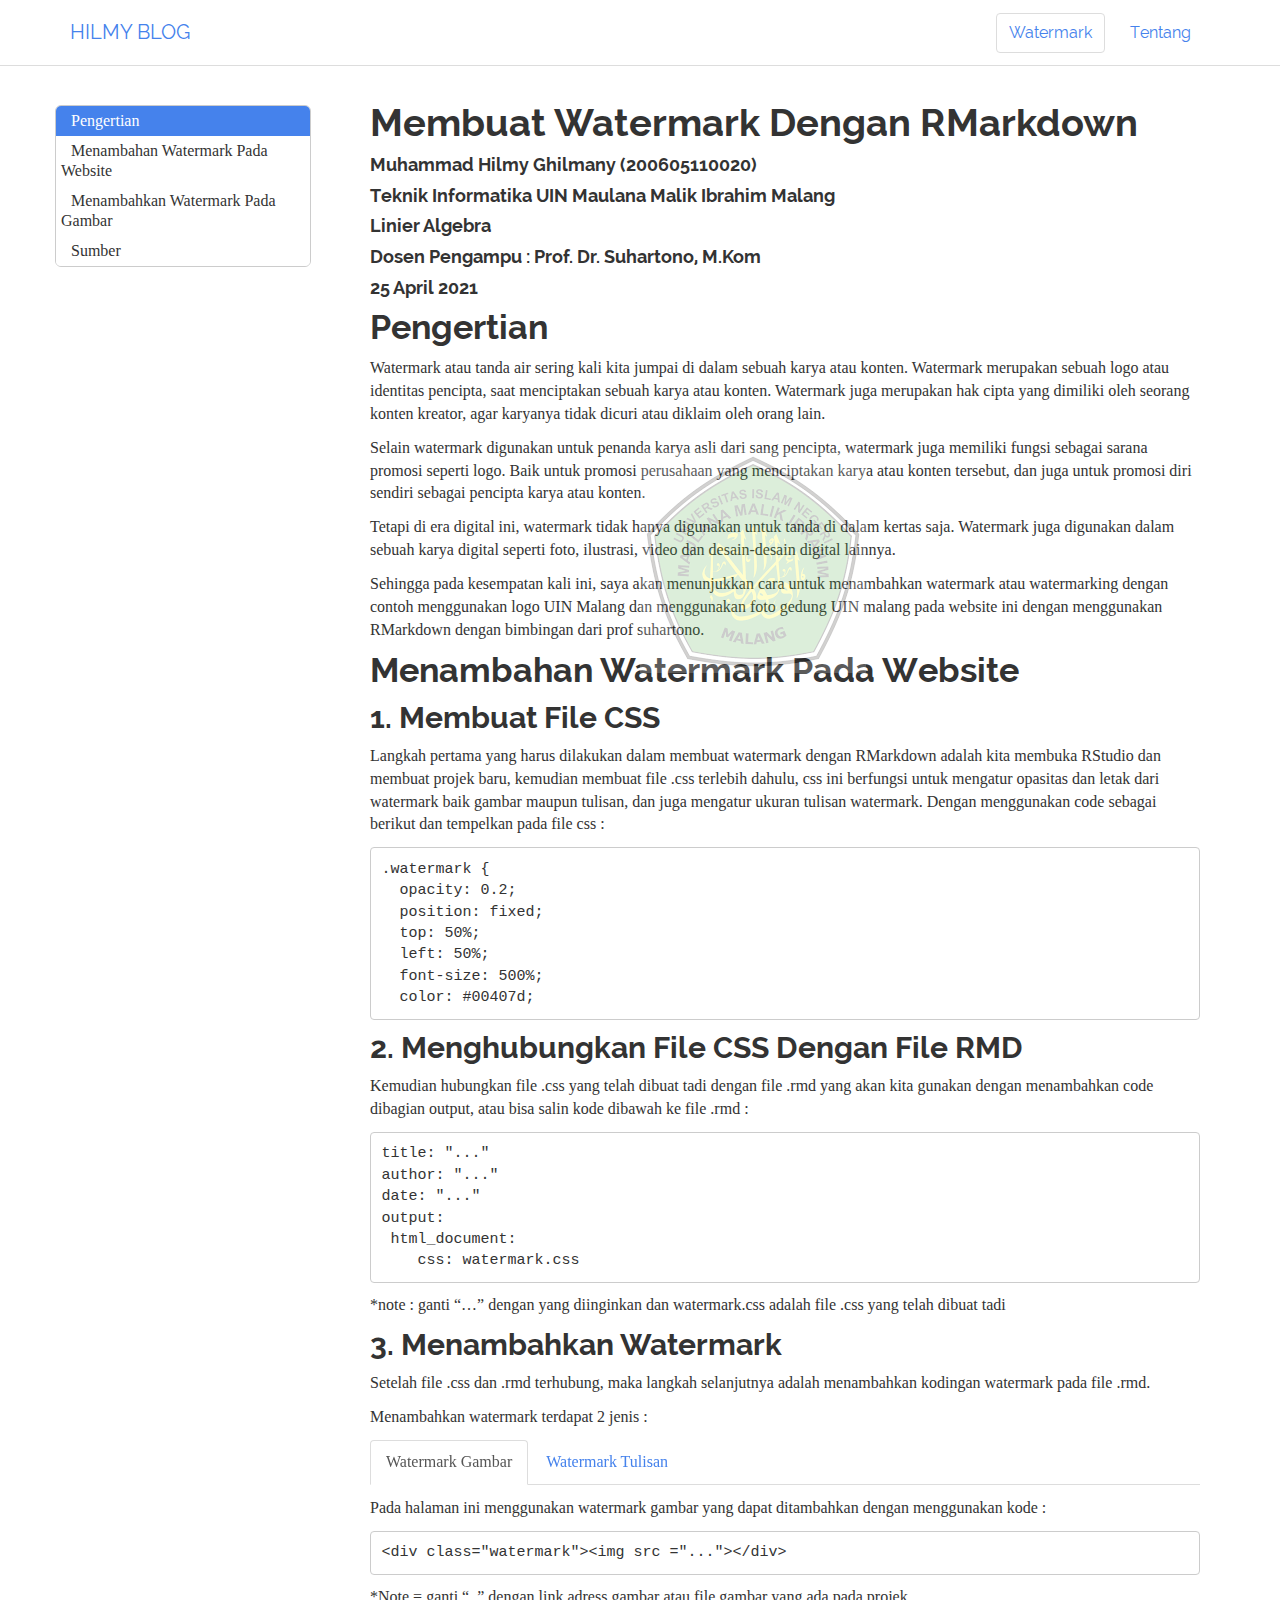
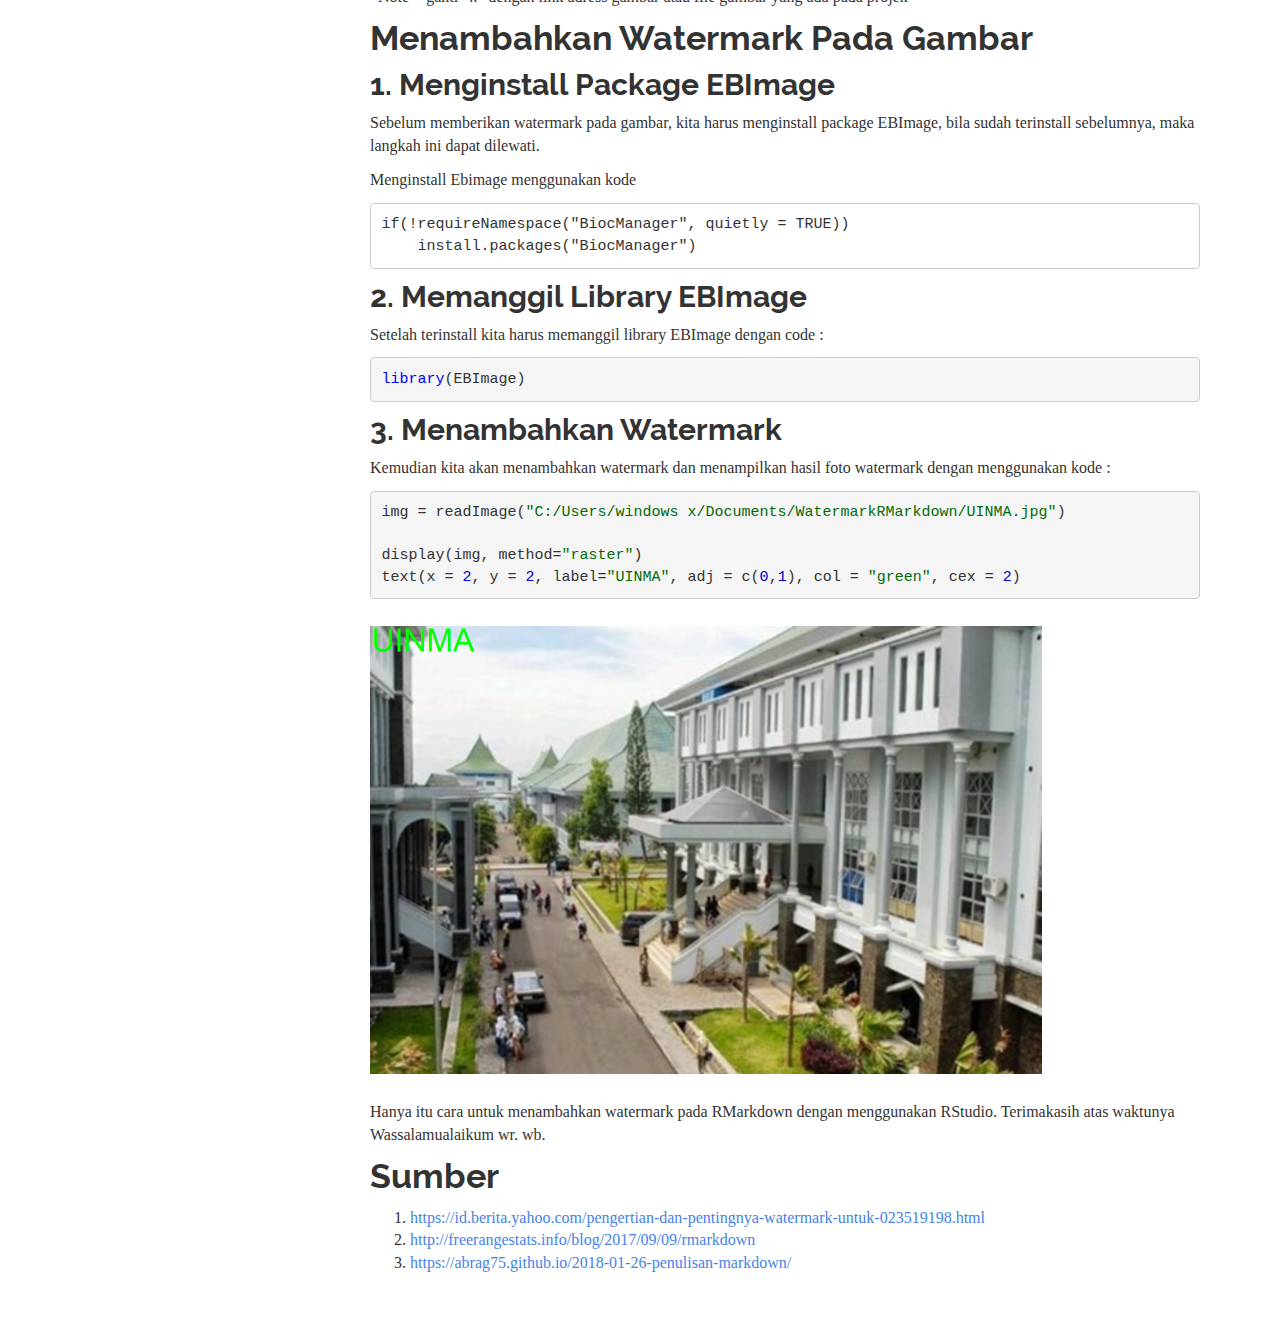
<file: index.html>
<!DOCTYPE html>

<html>

<head>

<meta charset="utf-8" />
<meta name="generator" content="pandoc" />
<meta http-equiv="X-UA-Compatible" content="IE=EDGE" />



<meta name="date" content="2021-04-25" />

<title>Membuat Watermark Dengan RMarkdown</title>

<script src="site_libs/header-attrs-2.7.3/header-attrs.js"></script>
<script src="site_libs/jquery-1.11.3/jquery.min.js"></script>
<meta name="viewport" content="width=device-width, initial-scale=1" />
<link href="site_libs/bootstrap-3.3.5/css/readable.min.css" rel="stylesheet" />
<script src="site_libs/bootstrap-3.3.5/js/bootstrap.min.js"></script>
<script src="site_libs/bootstrap-3.3.5/shim/html5shiv.min.js"></script>
<script src="site_libs/bootstrap-3.3.5/shim/respond.min.js"></script>
<style>h1 {font-size: 34px;}
       h1.title {font-size: 38px;}
       h2 {font-size: 30px;}
       h3 {font-size: 24px;}
       h4 {font-size: 18px;}
       h5 {font-size: 16px;}
       h6 {font-size: 12px;}
       code {color: inherit; background-color: rgba(0, 0, 0, 0.04);}
       pre:not([class]) { background-color: white }</style>
<script src="site_libs/jqueryui-1.11.4/jquery-ui.min.js"></script>
<link href="site_libs/tocify-1.9.1/jquery.tocify.css" rel="stylesheet" />
<script src="site_libs/tocify-1.9.1/jquery.tocify.js"></script>
<script src="site_libs/navigation-1.1/tabsets.js"></script>
<link href="site_libs/highlightjs-9.12.0/textmate.css" rel="stylesheet" />
<script src="site_libs/highlightjs-9.12.0/highlight.js"></script>

<style type="text/css">
  code{white-space: pre-wrap;}
  span.smallcaps{font-variant: small-caps;}
  span.underline{text-decoration: underline;}
  div.column{display: inline-block; vertical-align: top; width: 50%;}
  div.hanging-indent{margin-left: 1.5em; text-indent: -1.5em;}
  ul.task-list{list-style: none;}
    </style>

<style type="text/css">code{white-space: pre;}</style>
<script type="text/javascript">
if (window.hljs) {
  hljs.configure({languages: []});
  hljs.initHighlightingOnLoad();
  if (document.readyState && document.readyState === "complete") {
    window.setTimeout(function() { hljs.initHighlighting(); }, 0);
  }
}
</script>





<link rel="stylesheet" href="Watermark.css" type="text/css" />



<style type = "text/css">
.main-container {
  max-width: 940px;
  margin-left: auto;
  margin-right: auto;
}
img {
  max-width:100%;
}
.tabbed-pane {
  padding-top: 12px;
}
.html-widget {
  margin-bottom: 20px;
}
button.code-folding-btn:focus {
  outline: none;
}
summary {
  display: list-item;
}
pre code {
  padding: 0;
}
</style>


<style type="text/css">
.dropdown-submenu {
  position: relative;
}
.dropdown-submenu>.dropdown-menu {
  top: 0;
  left: 100%;
  margin-top: -6px;
  margin-left: -1px;
  border-radius: 0 6px 6px 6px;
}
.dropdown-submenu:hover>.dropdown-menu {
  display: block;
}
.dropdown-submenu>a:after {
  display: block;
  content: " ";
  float: right;
  width: 0;
  height: 0;
  border-color: transparent;
  border-style: solid;
  border-width: 5px 0 5px 5px;
  border-left-color: #cccccc;
  margin-top: 5px;
  margin-right: -10px;
}
.dropdown-submenu:hover>a:after {
  border-left-color: #adb5bd;
}
.dropdown-submenu.pull-left {
  float: none;
}
.dropdown-submenu.pull-left>.dropdown-menu {
  left: -100%;
  margin-left: 10px;
  border-radius: 6px 0 6px 6px;
}
</style>

<script type="text/javascript">
// manage active state of menu based on current page
$(document).ready(function () {
  // active menu anchor
  href = window.location.pathname
  href = href.substr(href.lastIndexOf('/') + 1)
  if (href === "")
    href = "index.html";
  var menuAnchor = $('a[href="' + href + '"]');

  // mark it active
  menuAnchor.tab('show');

  // if it's got a parent navbar menu mark it active as well
  menuAnchor.closest('li.dropdown').addClass('active');

  // Navbar adjustments
  var navHeight = $(".navbar").first().height() + 15;
  var style = document.createElement('style');
  var pt = "padding-top: " + navHeight + "px; ";
  var mt = "margin-top: -" + navHeight + "px; ";
  var css = "";
  // offset scroll position for anchor links (for fixed navbar)
  for (var i = 1; i <= 6; i++) {
    css += ".section h" + i + "{ " + pt + mt + "}\n";
  }
  style.innerHTML = "body {" + pt + "padding-bottom: 40px; }\n" + css;
  document.head.appendChild(style);
});
</script>

<!-- tabsets -->

<style type="text/css">
.tabset-dropdown > .nav-tabs {
  display: inline-table;
  max-height: 500px;
  min-height: 44px;
  overflow-y: auto;
  border: 1px solid #ddd;
  border-radius: 4px;
}

.tabset-dropdown > .nav-tabs > li.active:before {
  content: "";
  font-family: 'Glyphicons Halflings';
  display: inline-block;
  padding: 10px;
  border-right: 1px solid #ddd;
}

.tabset-dropdown > .nav-tabs.nav-tabs-open > li.active:before {
  content: "&#xe258;";
  border: none;
}

.tabset-dropdown > .nav-tabs.nav-tabs-open:before {
  content: "";
  font-family: 'Glyphicons Halflings';
  display: inline-block;
  padding: 10px;
  border-right: 1px solid #ddd;
}

.tabset-dropdown > .nav-tabs > li.active {
  display: block;
}

.tabset-dropdown > .nav-tabs > li > a,
.tabset-dropdown > .nav-tabs > li > a:focus,
.tabset-dropdown > .nav-tabs > li > a:hover {
  border: none;
  display: inline-block;
  border-radius: 4px;
  background-color: transparent;
}

.tabset-dropdown > .nav-tabs.nav-tabs-open > li {
  display: block;
  float: none;
}

.tabset-dropdown > .nav-tabs > li {
  display: none;
}
</style>

<!-- code folding -->



<style type="text/css">

#TOC {
  margin: 25px 0px 20px 0px;
}
@media (max-width: 768px) {
#TOC {
  position: relative;
  width: 100%;
}
}

@media print {
.toc-content {
  /* see https://github.com/w3c/csswg-drafts/issues/4434 */
  float: right;
}
}

.toc-content {
  padding-left: 30px;
  padding-right: 40px;
}

div.main-container {
  max-width: 1200px;
}

div.tocify {
  width: 20%;
  max-width: 260px;
  max-height: 85%;
}

@media (min-width: 768px) and (max-width: 991px) {
  div.tocify {
    width: 25%;
  }
}

@media (max-width: 767px) {
  div.tocify {
    width: 100%;
    max-width: none;
  }
}

.tocify ul, .tocify li {
  line-height: 20px;
}

.tocify-subheader .tocify-item {
  font-size: 0.90em;
}

.tocify .list-group-item {
  border-radius: 0px;
}


</style>



</head>

<body>


<div class="container-fluid main-container">


<!-- setup 3col/9col grid for toc_float and main content  -->
<div class="row">
<div class="col-sm-12 col-md-4 col-lg-3">
<div id="TOC" class="tocify">
</div>
</div>

<div class="toc-content col-sm-12 col-md-8 col-lg-9">




<div class="navbar navbar-default  navbar-fixed-top" role="navigation">
  <div class="container">
    <div class="navbar-header">
      <button type="button" class="navbar-toggle collapsed" data-toggle="collapse" data-target="#navbar">
        <span class="icon-bar"></span>
        <span class="icon-bar"></span>
        <span class="icon-bar"></span>
      </button>
      <a class="navbar-brand" href="index.html">HILMY BLOG</a>
    </div>
    <div id="navbar" class="navbar-collapse collapse">
      <ul class="nav navbar-nav">
        
      </ul>
      <ul class="nav navbar-nav navbar-right">
        <li>
  <a href="index.html">Watermark</a>
</li>
<li>
  <a href="tentang.html">Tentang</a>
</li>
      </ul>
    </div><!--/.nav-collapse -->
  </div><!--/.container -->
</div><!--/.navbar -->

<div id="header">



<h1 class="title toc-ignore">Membuat Watermark Dengan RMarkdown</h1>
<h4 class="author"><p>Muhammad Hilmy Ghilmany (200605110020)</p>
<p>Teknik Informatika UIN Maulana Malik Ibrahim Malang</p>
<p>Linier Algebra</p>
Dosen Pengampu : Prof. Dr. Suhartono, M.Kom</h4>
<h4 class="date">25 April 2021</h4>

</div>


<div class="watermark">
<img src="[data-uri]">
</div>
<div id="pengertian" class="section level1">
<h1>Pengertian</h1>
<p>Watermark atau tanda air sering kali kita jumpai di dalam sebuah karya atau konten. Watermark merupakan sebuah logo atau identitas pencipta, saat menciptakan sebuah karya atau konten. Watermark juga merupakan hak cipta yang dimiliki oleh seorang konten kreator, agar karyanya tidak dicuri atau diklaim oleh orang lain.</p>
<p>Selain watermark digunakan untuk penanda karya asli dari sang pencipta, watermark juga memiliki fungsi sebagai sarana promosi seperti logo. Baik untuk promosi perusahaan yang menciptakan karya atau konten tersebut, dan juga untuk promosi diri sendiri sebagai pencipta karya atau konten.</p>
<p>Tetapi di era digital ini, watermark tidak hanya digunakan untuk tanda di dalam kertas saja. Watermark juga digunakan dalam sebuah karya digital seperti foto, ilustrasi, video dan desain-desain digital lainnya.</p>
<p>Sehingga pada kesempatan kali ini, saya akan menunjukkan cara untuk menambahkan watermark atau watermarking dengan contoh menggunakan logo UIN Malang dan menggunakan foto gedung UIN malang pada website ini dengan menggunakan RMarkdown dengan bimbingan dari prof suhartono.</p>
</div>
<div id="menambahan-watermark-pada-website" class="section level1">
<h1>Menambahan Watermark Pada Website</h1>
<div id="membuat-file-css" class="section level2">
<h2>1. Membuat File CSS</h2>
<p>Langkah pertama yang harus dilakukan dalam membuat watermark dengan RMarkdown adalah kita membuka RStudio dan membuat projek baru, kemudian membuat file .css terlebih dahulu, css ini berfungsi untuk mengatur opasitas dan letak dari watermark baik gambar maupun tulisan, dan juga mengatur ukuran tulisan watermark. Dengan menggunakan code sebagai berikut dan tempelkan pada file css :</p>
<pre><code>.watermark {
  opacity: 0.2;
  position: fixed;
  top: 50%;
  left: 50%;
  font-size: 500%;
  color: #00407d;</code></pre>
</div>
<div id="menghubungkan-file-css-dengan-file-rmd" class="section level2">
<h2>2. Menghubungkan File CSS Dengan File RMD</h2>
<p>Kemudian hubungkan file .css yang telah dibuat tadi dengan file .rmd yang akan kita gunakan dengan menambahkan code dibagian output, atau bisa salin kode dibawah ke file .rmd :</p>
<pre><code>title: &quot;...&quot; 
author: &quot;...&quot;
date: &quot;...&quot;
output: 
 html_document:
    css: watermark.css</code></pre>
<p>*note : ganti “…” dengan yang diinginkan dan watermark.css adalah file .css yang telah dibuat tadi</p>
</div>
<div id="menambahkan-watermark" class="section level2 tabset">
<h2 class="tabset">3. Menambahkan Watermark</h2>
<p>Setelah file .css dan .rmd terhubung, maka langkah selanjutnya adalah menambahkan kodingan watermark pada file .rmd.</p>
<p>Menambahkan watermark terdapat 2 jenis :</p>
<div id="watermark-gambar" class="section level3">
<h3>Watermark Gambar</h3>
<p>Pada halaman ini menggunakan watermark gambar yang dapat ditambahkan dengan menggunakan kode :</p>
<pre><code>&lt;div class=&quot;watermark&quot;&gt;&lt;img src =&quot;...&quot;&gt;&lt;/div&gt;</code></pre>
<p>*Note = ganti “..” dengan link adress gambar atau file gambar yang ada pada projek</p>
</div>
<div id="watermark-tulisan" class="section level3">
<h3>Watermark Tulisan</h3>
<p>Watermark tulisan terdapat pada halaman tentang, dengan menggunakan kode :</p>
<pre><code>&lt;div class=&quot;watermark&quot;&gt;...&lt;/div&gt;</code></pre>
<p>*Note = ganti “…” dengan tulisan atau kata yang ingin digunakan sebagai watermark</p>
</div>
</div>
</div>
<div id="menambahkan-watermark-pada-gambar" class="section level1">
<h1>Menambahkan Watermark Pada Gambar</h1>
<div id="menginstall-package-ebimage" class="section level2">
<h2>1. Menginstall Package EBImage</h2>
<p>Sebelum memberikan watermark pada gambar, kita harus menginstall package EBImage, bila sudah terinstall sebelumnya, maka langkah ini dapat dilewati.</p>
<p>Menginstall Ebimage menggunakan kode</p>
<pre><code>if(!requireNamespace(&quot;BiocManager&quot;, quietly = TRUE))
    install.packages(&quot;BiocManager&quot;)</code></pre>
</div>
<div id="memanggil-library-ebimage" class="section level2">
<h2>2. Memanggil Library EBImage</h2>
<p>Setelah terinstall kita harus memanggil library EBImage dengan code :</p>
<pre class="r"><code>library(EBImage)</code></pre>
</div>
<div id="menambahkan-watermark-1" class="section level2">
<h2>3. Menambahkan Watermark</h2>
<p>Kemudian kita akan menambahkan watermark dan menampilkan hasil foto watermark dengan menggunakan kode :</p>
<pre class="r"><code>img = readImage(&quot;C:/Users/windows x/Documents/WatermarkRMarkdown/UINMA.jpg&quot;)

display(img, method=&quot;raster&quot;)
text(x = 2, y = 2, label=&quot;UINMA&quot;, adj = c(0,1), col = &quot;green&quot;, cex = 2)</code></pre>
<p><img src="index_files/figure-html/unnamed-chunk-2-1.png" width="672" /></p>
<p>Hanya itu cara untuk menambahkan watermark pada RMarkdown dengan menggunakan RStudio. Terimakasih atas waktunya Wassalamualaikum wr. wb.</p>
</div>
</div>
<div id="sumber" class="section level1">
<h1>Sumber</h1>
<ol style="list-style-type: decimal">
<li><a href="https://id.berita.yahoo.com/pengertian-dan-pentingnya-watermark-untuk-023519198.html" class="uri">https://id.berita.yahoo.com/pengertian-dan-pentingnya-watermark-untuk-023519198.html</a></li>
<li><a href="http://freerangestats.info/blog/2017/09/09/rmarkdown" class="uri">http://freerangestats.info/blog/2017/09/09/rmarkdown</a></li>
<li><a href="https://abrag75.github.io/2018-01-26-penulisan-markdown/" class="uri">https://abrag75.github.io/2018-01-26-penulisan-markdown/</a></li>
</ol>
</div>



</div>
</div>

</div>

<script>

// add bootstrap table styles to pandoc tables
function bootstrapStylePandocTables() {
  $('tr.odd').parent('tbody').parent('table').addClass('table table-condensed');
}
$(document).ready(function () {
  bootstrapStylePandocTables();
});


</script>

<!-- tabsets -->

<script>
$(document).ready(function () {
  window.buildTabsets("TOC");
});

$(document).ready(function () {
  $('.tabset-dropdown > .nav-tabs > li').click(function () {
    $(this).parent().toggleClass('nav-tabs-open');
  });
});
</script>

<!-- code folding -->

<script>
$(document).ready(function ()  {

    // move toc-ignore selectors from section div to header
    $('div.section.toc-ignore')
        .removeClass('toc-ignore')
        .children('h1,h2,h3,h4,h5').addClass('toc-ignore');

    // establish options
    var options = {
      selectors: "h1,h2,h3",
      theme: "bootstrap3",
      context: '.toc-content',
      hashGenerator: function (text) {
        return text.replace(/[.\\/?&!#<>]/g, '').replace(/\s/g, '_');
      },
      ignoreSelector: ".toc-ignore",
      scrollTo: 0
    };
    options.showAndHide = true;
    options.smoothScroll = true;

    // tocify
    var toc = $("#TOC").tocify(options).data("toc-tocify");
});
</script>

<!-- dynamically load mathjax for compatibility with self-contained -->
<script>
  (function () {
    var script = document.createElement("script");
    script.type = "text/javascript";
    script.src  = "https://mathjax.rstudio.com/latest/MathJax.js?config=TeX-AMS-MML_HTMLorMML";
    document.getElementsByTagName("head")[0].appendChild(script);
  })();
</script>

</body>
</html>
</file>
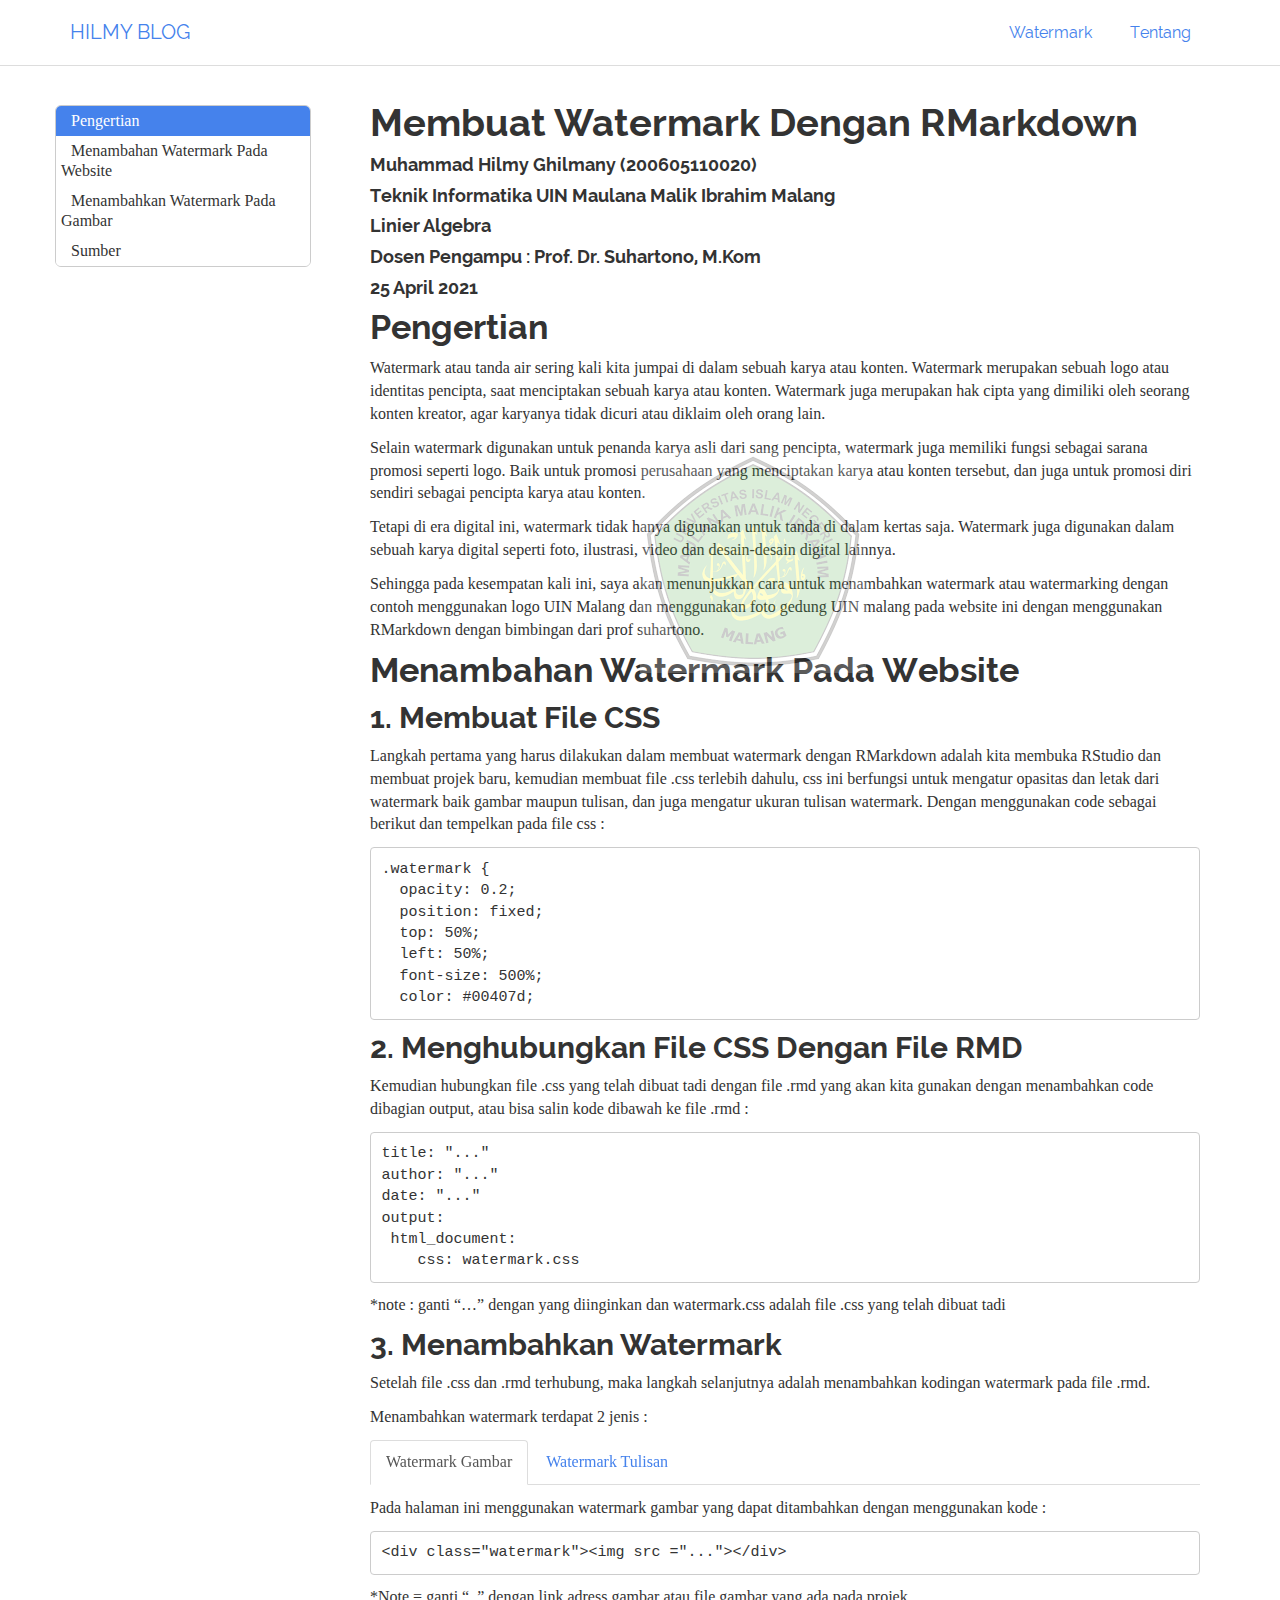
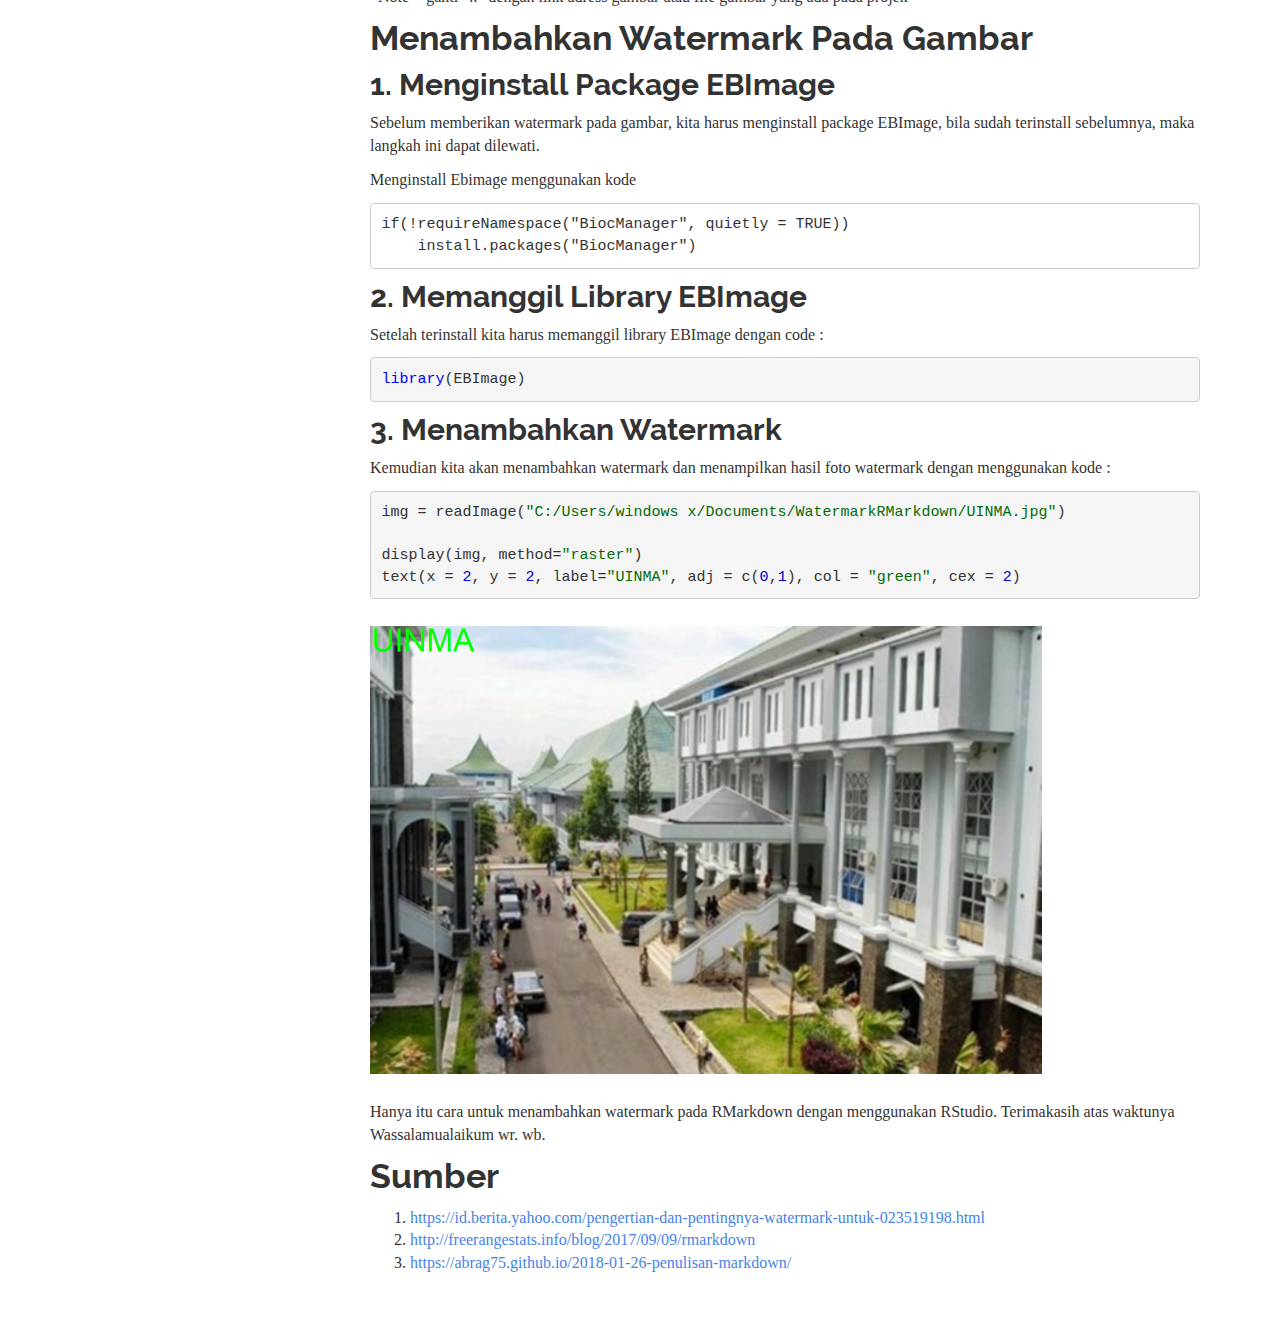
<file: docs/Home.html>
<!DOCTYPE html>

<html>

<head>

<meta charset="utf-8" />
<meta name="generator" content="pandoc" />
<meta http-equiv="X-UA-Compatible" content="IE=EDGE" />



<meta name="date" content="2021-04-25" />

<title>Membuat Watermark Dengan RMarkdown</title>

<script src="site_libs/header-attrs-2.7.3/header-attrs.js"></script>
<script src="site_libs/jquery-1.11.3/jquery.min.js"></script>
<meta name="viewport" content="width=device-width, initial-scale=1" />
<link href="site_libs/bootstrap-3.3.5/css/readable.min.css" rel="stylesheet" />
<script src="site_libs/bootstrap-3.3.5/js/bootstrap.min.js"></script>
<script src="site_libs/bootstrap-3.3.5/shim/html5shiv.min.js"></script>
<script src="site_libs/bootstrap-3.3.5/shim/respond.min.js"></script>
<style>h1 {font-size: 34px;}
       h1.title {font-size: 38px;}
       h2 {font-size: 30px;}
       h3 {font-size: 24px;}
       h4 {font-size: 18px;}
       h5 {font-size: 16px;}
       h6 {font-size: 12px;}
       code {color: inherit; background-color: rgba(0, 0, 0, 0.04);}
       pre:not([class]) { background-color: white }</style>
<script src="site_libs/jqueryui-1.11.4/jquery-ui.min.js"></script>
<link href="site_libs/tocify-1.9.1/jquery.tocify.css" rel="stylesheet" />
<script src="site_libs/tocify-1.9.1/jquery.tocify.js"></script>
<script src="site_libs/navigation-1.1/tabsets.js"></script>
<link href="site_libs/highlightjs-9.12.0/textmate.css" rel="stylesheet" />
<script src="site_libs/highlightjs-9.12.0/highlight.js"></script>

<style type="text/css">
  code{white-space: pre-wrap;}
  span.smallcaps{font-variant: small-caps;}
  span.underline{text-decoration: underline;}
  div.column{display: inline-block; vertical-align: top; width: 50%;}
  div.hanging-indent{margin-left: 1.5em; text-indent: -1.5em;}
  ul.task-list{list-style: none;}
    </style>

<style type="text/css">code{white-space: pre;}</style>
<script type="text/javascript">
if (window.hljs) {
  hljs.configure({languages: []});
  hljs.initHighlightingOnLoad();
  if (document.readyState && document.readyState === "complete") {
    window.setTimeout(function() { hljs.initHighlighting(); }, 0);
  }
}
</script>





<link rel="stylesheet" href="Watermark.css" type="text/css" />



<style type = "text/css">
.main-container {
  max-width: 940px;
  margin-left: auto;
  margin-right: auto;
}
img {
  max-width:100%;
}
.tabbed-pane {
  padding-top: 12px;
}
.html-widget {
  margin-bottom: 20px;
}
button.code-folding-btn:focus {
  outline: none;
}
summary {
  display: list-item;
}
pre code {
  padding: 0;
}
</style>


<style type="text/css">
.dropdown-submenu {
  position: relative;
}
.dropdown-submenu>.dropdown-menu {
  top: 0;
  left: 100%;
  margin-top: -6px;
  margin-left: -1px;
  border-radius: 0 6px 6px 6px;
}
.dropdown-submenu:hover>.dropdown-menu {
  display: block;
}
.dropdown-submenu>a:after {
  display: block;
  content: " ";
  float: right;
  width: 0;
  height: 0;
  border-color: transparent;
  border-style: solid;
  border-width: 5px 0 5px 5px;
  border-left-color: #cccccc;
  margin-top: 5px;
  margin-right: -10px;
}
.dropdown-submenu:hover>a:after {
  border-left-color: #adb5bd;
}
.dropdown-submenu.pull-left {
  float: none;
}
.dropdown-submenu.pull-left>.dropdown-menu {
  left: -100%;
  margin-left: 10px;
  border-radius: 6px 0 6px 6px;
}
</style>

<script type="text/javascript">
// manage active state of menu based on current page
$(document).ready(function () {
  // active menu anchor
  href = window.location.pathname
  href = href.substr(href.lastIndexOf('/') + 1)
  if (href === "")
    href = "index.html";
  var menuAnchor = $('a[href="' + href + '"]');

  // mark it active
  menuAnchor.tab('show');

  // if it's got a parent navbar menu mark it active as well
  menuAnchor.closest('li.dropdown').addClass('active');

  // Navbar adjustments
  var navHeight = $(".navbar").first().height() + 15;
  var style = document.createElement('style');
  var pt = "padding-top: " + navHeight + "px; ";
  var mt = "margin-top: -" + navHeight + "px; ";
  var css = "";
  // offset scroll position for anchor links (for fixed navbar)
  for (var i = 1; i <= 6; i++) {
    css += ".section h" + i + "{ " + pt + mt + "}\n";
  }
  style.innerHTML = "body {" + pt + "padding-bottom: 40px; }\n" + css;
  document.head.appendChild(style);
});
</script>

<!-- tabsets -->

<style type="text/css">
.tabset-dropdown > .nav-tabs {
  display: inline-table;
  max-height: 500px;
  min-height: 44px;
  overflow-y: auto;
  border: 1px solid #ddd;
  border-radius: 4px;
}

.tabset-dropdown > .nav-tabs > li.active:before {
  content: "";
  font-family: 'Glyphicons Halflings';
  display: inline-block;
  padding: 10px;
  border-right: 1px solid #ddd;
}

.tabset-dropdown > .nav-tabs.nav-tabs-open > li.active:before {
  content: "&#xe258;";
  border: none;
}

.tabset-dropdown > .nav-tabs.nav-tabs-open:before {
  content: "";
  font-family: 'Glyphicons Halflings';
  display: inline-block;
  padding: 10px;
  border-right: 1px solid #ddd;
}

.tabset-dropdown > .nav-tabs > li.active {
  display: block;
}

.tabset-dropdown > .nav-tabs > li > a,
.tabset-dropdown > .nav-tabs > li > a:focus,
.tabset-dropdown > .nav-tabs > li > a:hover {
  border: none;
  display: inline-block;
  border-radius: 4px;
  background-color: transparent;
}

.tabset-dropdown > .nav-tabs.nav-tabs-open > li {
  display: block;
  float: none;
}

.tabset-dropdown > .nav-tabs > li {
  display: none;
}
</style>

<!-- code folding -->



<style type="text/css">

#TOC {
  margin: 25px 0px 20px 0px;
}
@media (max-width: 768px) {
#TOC {
  position: relative;
  width: 100%;
}
}

@media print {
.toc-content {
  /* see https://github.com/w3c/csswg-drafts/issues/4434 */
  float: right;
}
}

.toc-content {
  padding-left: 30px;
  padding-right: 40px;
}

div.main-container {
  max-width: 1200px;
}

div.tocify {
  width: 20%;
  max-width: 260px;
  max-height: 85%;
}

@media (min-width: 768px) and (max-width: 991px) {
  div.tocify {
    width: 25%;
  }
}

@media (max-width: 767px) {
  div.tocify {
    width: 100%;
    max-width: none;
  }
}

.tocify ul, .tocify li {
  line-height: 20px;
}

.tocify-subheader .tocify-item {
  font-size: 0.90em;
}

.tocify .list-group-item {
  border-radius: 0px;
}


</style>



</head>

<body>


<div class="container-fluid main-container">


<!-- setup 3col/9col grid for toc_float and main content  -->
<div class="row">
<div class="col-sm-12 col-md-4 col-lg-3">
<div id="TOC" class="tocify">
</div>
</div>

<div class="toc-content col-sm-12 col-md-8 col-lg-9">




<div class="navbar navbar-default  navbar-fixed-top" role="navigation">
  <div class="container">
    <div class="navbar-header">
      <button type="button" class="navbar-toggle collapsed" data-toggle="collapse" data-target="#navbar">
        <span class="icon-bar"></span>
        <span class="icon-bar"></span>
        <span class="icon-bar"></span>
      </button>
      <a class="navbar-brand" href="index.html">HILMY BLOG</a>
    </div>
    <div id="navbar" class="navbar-collapse collapse">
      <ul class="nav navbar-nav">
        
      </ul>
      <ul class="nav navbar-nav navbar-right">
        <li>
  <a href="index.html">Watermark</a>
</li>
<li>
  <a href="tentang.html">Tentang</a>
</li>
      </ul>
    </div><!--/.nav-collapse -->
  </div><!--/.container -->
</div><!--/.navbar -->

<div id="header">



<h1 class="title toc-ignore">Membuat Watermark Dengan RMarkdown</h1>
<h4 class="author"><p>Muhammad Hilmy Ghilmany (200605110020)</p>
<p>Teknik Informatika UIN Maulana Malik Ibrahim Malang</p>
<p>Linier Algebra</p>
Dosen Pengampu : Prof. Dr. Suhartono, M.Kom</h4>
<h4 class="date">25 April 2021</h4>

</div>


<div class="watermark">
<img src="[data-uri]">
</div>
<div id="pengertian" class="section level1">
<h1>Pengertian</h1>
<p>Watermark atau tanda air sering kali kita jumpai di dalam sebuah karya atau konten. Watermark merupakan sebuah logo atau identitas pencipta, saat menciptakan sebuah karya atau konten. Watermark juga merupakan hak cipta yang dimiliki oleh seorang konten kreator, agar karyanya tidak dicuri atau diklaim oleh orang lain.</p>
<p>Selain watermark digunakan untuk penanda karya asli dari sang pencipta, watermark juga memiliki fungsi sebagai sarana promosi seperti logo. Baik untuk promosi perusahaan yang menciptakan karya atau konten tersebut, dan juga untuk promosi diri sendiri sebagai pencipta karya atau konten.</p>
<p>Tetapi di era digital ini, watermark tidak hanya digunakan untuk tanda di dalam kertas saja. Watermark juga digunakan dalam sebuah karya digital seperti foto, ilustrasi, video dan desain-desain digital lainnya.</p>
<p>Sehingga pada kesempatan kali ini, saya akan menunjukkan cara untuk menambahkan watermark atau watermarking dengan contoh menggunakan logo UIN Malang dan menggunakan foto gedung UIN malang pada website ini dengan menggunakan RMarkdown dengan bimbingan dari prof suhartono.</p>
</div>
<div id="menambahan-watermark-pada-website" class="section level1">
<h1>Menambahan Watermark Pada Website</h1>
<div id="membuat-file-css" class="section level2">
<h2>1. Membuat File CSS</h2>
<p>Langkah pertama yang harus dilakukan dalam membuat watermark dengan RMarkdown adalah kita membuka RStudio dan membuat projek baru, kemudian membuat file .css terlebih dahulu, css ini berfungsi untuk mengatur opasitas dan letak dari watermark baik gambar maupun tulisan, dan juga mengatur ukuran tulisan watermark. Dengan menggunakan code sebagai berikut dan tempelkan pada file css :</p>
<pre><code>.watermark {
  opacity: 0.2;
  position: fixed;
  top: 50%;
  left: 50%;
  font-size: 500%;
  color: #00407d;</code></pre>
</div>
<div id="menghubungkan-file-css-dengan-file-rmd" class="section level2">
<h2>2. Menghubungkan File CSS Dengan File RMD</h2>
<p>Kemudian hubungkan file .css yang telah dibuat tadi dengan file .rmd yang akan kita gunakan dengan menambahkan code dibagian output, atau bisa salin kode dibawah ke file .rmd :</p>
<pre><code>title: &quot;...&quot; 
author: &quot;...&quot;
date: &quot;...&quot;
output: 
 html_document:
    css: watermark.css</code></pre>
<p>*note : ganti “…” dengan yang diinginkan dan watermark.css adalah file .css yang telah dibuat tadi</p>
</div>
<div id="menambahkan-watermark" class="section level2 tabset">
<h2 class="tabset">3. Menambahkan Watermark</h2>
<p>Setelah file .css dan .rmd terhubung, maka langkah selanjutnya adalah menambahkan kodingan watermark pada file .rmd.</p>
<p>Menambahkan watermark terdapat 2 jenis :</p>
<div id="watermark-gambar" class="section level3">
<h3>Watermark Gambar</h3>
<p>Pada halaman ini menggunakan watermark gambar yang dapat ditambahkan dengan menggunakan kode :</p>
<pre><code>&lt;div class=&quot;watermark&quot;&gt;&lt;img src =&quot;...&quot;&gt;&lt;/div&gt;</code></pre>
<p>*Note = ganti “..” dengan link adress gambar atau file gambar yang ada pada projek</p>
</div>
<div id="watermark-tulisan" class="section level3">
<h3>Watermark Tulisan</h3>
<p>Watermark tulisan terdapat pada halaman tentang, dengan menggunakan kode :</p>
<pre><code>&lt;div class=&quot;watermark&quot;&gt;...&lt;/div&gt;</code></pre>
<p>*Note = ganti “…” dengan tulisan atau kata yang ingin digunakan sebagai watermark</p>
</div>
</div>
</div>
<div id="menambahkan-watermark-pada-gambar" class="section level1">
<h1>Menambahkan Watermark Pada Gambar</h1>
<div id="menginstall-package-ebimage" class="section level2">
<h2>1. Menginstall Package EBImage</h2>
<p>Sebelum memberikan watermark pada gambar, kita harus menginstall package EBImage, bila sudah terinstall sebelumnya, maka langkah ini dapat dilewati.</p>
<p>Menginstall Ebimage menggunakan kode</p>
<pre><code>if(!requireNamespace(&quot;BiocManager&quot;, quietly = TRUE))
    install.packages(&quot;BiocManager&quot;)</code></pre>
</div>
<div id="memanggil-library-ebimage" class="section level2">
<h2>2. Memanggil Library EBImage</h2>
<p>Setelah terinstall kita harus memanggil library EBImage dengan code :</p>
<pre class="r"><code>library(EBImage)</code></pre>
</div>
<div id="menambahkan-watermark-1" class="section level2">
<h2>3. Menambahkan Watermark</h2>
<p>Kemudian kita akan menambahkan watermark dan menampilkan hasil foto watermark dengan menggunakan kode :</p>
<pre class="r"><code>img = readImage(&quot;C:/Users/windows x/Documents/WatermarkRMarkdown/UINMA.jpg&quot;)

display(img, method=&quot;raster&quot;)
text(x = 2, y = 2, label=&quot;UINMA&quot;, adj = c(0,1), col = &quot;green&quot;, cex = 2)</code></pre>
<p><img src="Home_files/figure-html/unnamed-chunk-2-1.png" width="672" /></p>
<p>Hanya itu cara untuk menambahkan watermark pada RMarkdown dengan menggunakan RStudio. Terimakasih atas waktunya Wassalamualaikum wr. wb.</p>
</div>
</div>
<div id="sumber" class="section level1">
<h1>Sumber</h1>
<ol style="list-style-type: decimal">
<li><a href="https://id.berita.yahoo.com/pengertian-dan-pentingnya-watermark-untuk-023519198.html" class="uri">https://id.berita.yahoo.com/pengertian-dan-pentingnya-watermark-untuk-023519198.html</a></li>
<li><a href="http://freerangestats.info/blog/2017/09/09/rmarkdown" class="uri">http://freerangestats.info/blog/2017/09/09/rmarkdown</a></li>
<li><a href="https://abrag75.github.io/2018-01-26-penulisan-markdown/" class="uri">https://abrag75.github.io/2018-01-26-penulisan-markdown/</a></li>
</ol>
</div>



</div>
</div>

</div>

<script>

// add bootstrap table styles to pandoc tables
function bootstrapStylePandocTables() {
  $('tr.odd').parent('tbody').parent('table').addClass('table table-condensed');
}
$(document).ready(function () {
  bootstrapStylePandocTables();
});


</script>

<!-- tabsets -->

<script>
$(document).ready(function () {
  window.buildTabsets("TOC");
});

$(document).ready(function () {
  $('.tabset-dropdown > .nav-tabs > li').click(function () {
    $(this).parent().toggleClass('nav-tabs-open');
  });
});
</script>

<!-- code folding -->

<script>
$(document).ready(function ()  {

    // move toc-ignore selectors from section div to header
    $('div.section.toc-ignore')
        .removeClass('toc-ignore')
        .children('h1,h2,h3,h4,h5').addClass('toc-ignore');

    // establish options
    var options = {
      selectors: "h1,h2,h3",
      theme: "bootstrap3",
      context: '.toc-content',
      hashGenerator: function (text) {
        return text.replace(/[.\\/?&!#<>]/g, '').replace(/\s/g, '_');
      },
      ignoreSelector: ".toc-ignore",
      scrollTo: 0
    };
    options.showAndHide = true;
    options.smoothScroll = true;

    // tocify
    var toc = $("#TOC").tocify(options).data("toc-tocify");
});
</script>

<!-- dynamically load mathjax for compatibility with self-contained -->
<script>
  (function () {
    var script = document.createElement("script");
    script.type = "text/javascript";
    script.src  = "https://mathjax.rstudio.com/latest/MathJax.js?config=TeX-AMS-MML_HTMLorMML";
    document.getElementsByTagName("head")[0].appendChild(script);
  })();
</script>

</body>
</html>
</file>
<file: site_libs/highlightjs-9.12.0/textmate.css>
.hljs-literal {
  color: rgb(88, 72, 246);
}

.hljs-number {
  color: rgb(0, 0, 205);
}

.hljs-comment {
  color: rgb(76, 136, 107);
}

.hljs-keyword {
  color: rgb(0, 0, 255);
}

.hljs-string {
  color: rgb(3, 106, 7);
}
</file>
<file: Watermark.css>
.watermark {
  opacity: 0.2;
  position: fixed;
  top: 50%;
  left: 50%;
  font-size: 500%;
  color: #00407d;
}
</file>
<file: docs/site_libs/highlightjs-9.12.0/textmate.css>
.hljs-literal {
  color: rgb(88, 72, 246);
}

.hljs-number {
  color: rgb(0, 0, 205);
}

.hljs-comment {
  color: rgb(76, 136, 107);
}

.hljs-keyword {
  color: rgb(0, 0, 255);
}

.hljs-string {
  color: rgb(3, 106, 7);
}
</file>
<file: docs/Watermark.css>
.watermark {
  opacity: 0.2;
  position: fixed;
  top: 50%;
  left: 50%;
  font-size: 500%;
  color: #00407d;
}
</file>
<file: site_libs/bootstrap-3.3.5/css/readable.min.css>
@font-face {
  font-family: 'Raleway';
  font-style: normal;
  font-weight: 400;
  src: url(fonts/Raleway.ttf) format('truetype');
}
@font-face {
  font-family: 'Raleway';
  font-style: normal;
  font-weight: 700;
  src: url(fonts/RalewayBold.ttf) format('truetype');
}

/*!
 * bootswatch v3.3.6
 * Homepage: http://bootswatch.com
 * Copyright 2012-2015 Thomas Park
 * Licensed under MIT
 * Based on Bootstrap
*//*!
 * Bootstrap v3.3.6 (http://getbootstrap.com)
 * Copyright 2011-2015 Twitter, Inc.
 * Licensed under MIT (https://github.com/twbs/bootstrap/blob/master/LICENSE)
 *//*! normalize.css v3.0.3 | MIT License | github.com/necolas/normalize.css */html{font-family:sans-serif;-ms-text-size-adjust:100%;-webkit-text-size-adjust:100%}body{margin:0}article,aside,details,figcaption,figure,footer,header,hgroup,main,menu,nav,section,summary{display:block}audio,canvas,progress,video{display:inline-block;vertical-align:baseline}audio:not([controls]){display:none;height:0}[hidden],template{display:none}a{background-color:transparent}a:active,a:hover{outline:0}abbr[title]{border-bottom:1px dotted}b,strong{font-weight:bold}dfn{font-style:italic}h1{font-size:2em;margin:0.67em 0}mark{background:#ff0;color:#000}small{font-size:80%}sub,sup{font-size:75%;line-height:0;position:relative;vertical-align:baseline}sup{top:-0.5em}sub{bottom:-0.25em}img{border:0}svg:not(:root){overflow:hidden}figure{margin:1em 40px}hr{-webkit-box-sizing:content-box;-moz-box-sizing:content-box;box-sizing:content-box;height:0}pre{overflow:auto}code,kbd,pre,samp{font-family:monospace, monospace;font-size:1em}button,input,optgroup,select,textarea{color:inherit;font:inherit;margin:0}button{overflow:visible}button,select{text-transform:none}button,html input[type="button"],input[type="reset"],input[type="submit"]{-webkit-appearance:button;cursor:pointer}button[disabled],html input[disabled]{cursor:default}button::-moz-focus-inner,input::-moz-focus-inner{border:0;padding:0}input{line-height:normal}input[type="checkbox"],input[type="radio"]{-webkit-box-sizing:border-box;-moz-box-sizing:border-box;box-sizing:border-box;padding:0}input[type="number"]::-webkit-inner-spin-button,input[type="number"]::-webkit-outer-spin-button{height:auto}input[type="search"]{-webkit-appearance:textfield;-webkit-box-sizing:content-box;-moz-box-sizing:content-box;box-sizing:content-box}input[type="search"]::-webkit-search-cancel-button,input[type="search"]::-webkit-search-decoration{-webkit-appearance:none}fieldset{border:1px solid #c0c0c0;margin:0 2px;padding:0.35em 0.625em 0.75em}legend{border:0;padding:0}textarea{overflow:auto}optgroup{font-weight:bold}table{border-collapse:collapse;border-spacing:0}td,th{padding:0}/*! Source: https://github.com/h5bp/html5-boilerplate/blob/master/src/css/main.css */@media print{*,*:before,*:after{background:transparent !important;color:#000 !important;-webkit-box-shadow:none !important;box-shadow:none !important;text-shadow:none !important}a,a:visited{text-decoration:underline}a[href]:after{content:" (" attr(href) ")"}abbr[title]:after{content:" (" attr(title) ")"}a[href^="#"]:after,a[href^="javascript:"]:after{content:""}pre,blockquote{border:1px solid #999;page-break-inside:avoid}thead{display:table-header-group}tr,img{page-break-inside:avoid}img{max-width:100% !important}p,h2,h3{orphans:3;widows:3}h2,h3{page-break-after:avoid}.navbar{display:none}.btn>.caret,.dropup>.btn>.caret{border-top-color:#000 !important}.label{border:1px solid #000}.table{border-collapse:collapse !important}.table td,.table th{background-color:#fff !important}.table-bordered th,.table-bordered td{border:1px solid #ddd !important}}@font-face{font-family:'Glyphicons Halflings';src:url('../fonts/glyphicons-halflings-regular.eot');src:url('../fonts/glyphicons-halflings-regular.eot?#iefix') format('embedded-opentype'),url('../fonts/glyphicons-halflings-regular.woff') format('woff'),url('../fonts/glyphicons-halflings-regular.ttf') format('truetype'),url('../fonts/glyphicons-halflings-regular.svg#glyphicons_halflingsregular') format('svg')}.glyphicon{position:relative;top:1px;display:inline-block;font-family:'Glyphicons Halflings';font-style:normal;font-weight:normal;line-height:1;-webkit-font-smoothing:antialiased;-moz-osx-font-smoothing:grayscale}.glyphicon-asterisk:before{content:"\002a"}.glyphicon-plus:before{content:"\002b"}.glyphicon-euro:before,.glyphicon-eur:before{content:"\20ac"}.glyphicon-minus:before{content:"\2212"}.glyphicon-cloud:before{content:"\2601"}.glyphicon-envelope:before{content:"\2709"}.glyphicon-pencil:before{content:"\270f"}.glyphicon-glass:before{content:"\e001"}.glyphicon-music:before{content:"\e002"}.glyphicon-search:before{content:"\e003"}.glyphicon-heart:before{content:"\e005"}.glyphicon-star:before{content:"\e006"}.glyphicon-star-empty:before{content:"\e007"}.glyphicon-user:before{content:"\e008"}.glyphicon-film:before{content:"\e009"}.glyphicon-th-large:before{content:"\e010"}.glyphicon-th:before{content:"\e011"}.glyphicon-th-list:before{content:"\e012"}.glyphicon-ok:before{content:"\e013"}.glyphicon-remove:before{content:"\e014"}.glyphicon-zoom-in:before{content:"\e015"}.glyphicon-zoom-out:before{content:"\e016"}.glyphicon-off:before{content:"\e017"}.glyphicon-signal:before{content:"\e018"}.glyphicon-cog:before{content:"\e019"}.glyphicon-trash:before{content:"\e020"}.glyphicon-home:before{content:"\e021"}.glyphicon-file:before{content:"\e022"}.glyphicon-time:before{content:"\e023"}.glyphicon-road:before{content:"\e024"}.glyphicon-download-alt:before{content:"\e025"}.glyphicon-download:before{content:"\e026"}.glyphicon-upload:before{content:"\e027"}.glyphicon-inbox:before{content:"\e028"}.glyphicon-play-circle:before{content:"\e029"}.glyphicon-repeat:before{content:"\e030"}.glyphicon-refresh:before{content:"\e031"}.glyphicon-list-alt:before{content:"\e032"}.glyphicon-lock:before{content:"\e033"}.glyphicon-flag:before{content:"\e034"}.glyphicon-headphones:before{content:"\e035"}.glyphicon-volume-off:before{content:"\e036"}.glyphicon-volume-down:before{content:"\e037"}.glyphicon-volume-up:before{content:"\e038"}.glyphicon-qrcode:before{content:"\e039"}.glyphicon-barcode:before{content:"\e040"}.glyphicon-tag:before{content:"\e041"}.glyphicon-tags:before{content:"\e042"}.glyphicon-book:before{content:"\e043"}.glyphicon-bookmark:before{content:"\e044"}.glyphicon-print:before{content:"\e045"}.glyphicon-camera:before{content:"\e046"}.glyphicon-font:before{content:"\e047"}.glyphicon-bold:before{content:"\e048"}.glyphicon-italic:before{content:"\e049"}.glyphicon-text-height:before{content:"\e050"}.glyphicon-text-width:before{content:"\e051"}.glyphicon-align-left:before{content:"\e052"}.glyphicon-align-center:before{content:"\e053"}.glyphicon-align-right:before{content:"\e054"}.glyphicon-align-justify:before{content:"\e055"}.glyphicon-list:before{content:"\e056"}.glyphicon-indent-left:before{content:"\e057"}.glyphicon-indent-right:before{content:"\e058"}.glyphicon-facetime-video:before{content:"\e059"}.glyphicon-picture:before{content:"\e060"}.glyphicon-map-marker:before{content:"\e062"}.glyphicon-adjust:before{content:"\e063"}.glyphicon-tint:before{content:"\e064"}.glyphicon-edit:before{content:"\e065"}.glyphicon-share:before{content:"\e066"}.glyphicon-check:before{content:"\e067"}.glyphicon-move:before{content:"\e068"}.glyphicon-step-backward:before{content:"\e069"}.glyphicon-fast-backward:before{content:"\e070"}.glyphicon-backward:before{content:"\e071"}.glyphicon-play:before{content:"\e072"}.glyphicon-pause:before{content:"\e073"}.glyphicon-stop:before{content:"\e074"}.glyphicon-forward:before{content:"\e075"}.glyphicon-fast-forward:before{content:"\e076"}.glyphicon-step-forward:before{content:"\e077"}.glyphicon-eject:before{content:"\e078"}.glyphicon-chevron-left:before{content:"\e079"}.glyphicon-chevron-right:before{content:"\e080"}.glyphicon-plus-sign:before{content:"\e081"}.glyphicon-minus-sign:before{content:"\e082"}.glyphicon-remove-sign:before{content:"\e083"}.glyphicon-ok-sign:before{content:"\e084"}.glyphicon-question-sign:before{content:"\e085"}.glyphicon-info-sign:before{content:"\e086"}.glyphicon-screenshot:before{content:"\e087"}.glyphicon-remove-circle:before{content:"\e088"}.glyphicon-ok-circle:before{content:"\e089"}.glyphicon-ban-circle:before{content:"\e090"}.glyphicon-arrow-left:before{content:"\e091"}.glyphicon-arrow-right:before{content:"\e092"}.glyphicon-arrow-up:before{content:"\e093"}.glyphicon-arrow-down:before{content:"\e094"}.glyphicon-share-alt:before{content:"\e095"}.glyphicon-resize-full:before{content:"\e096"}.glyphicon-resize-small:before{content:"\e097"}.glyphicon-exclamation-sign:before{content:"\e101"}.glyphicon-gift:before{content:"\e102"}.glyphicon-leaf:before{content:"\e103"}.glyphicon-fire:before{content:"\e104"}.glyphicon-eye-open:before{content:"\e105"}.glyphicon-eye-close:before{content:"\e106"}.glyphicon-warning-sign:before{content:"\e107"}.glyphicon-plane:before{content:"\e108"}.glyphicon-calendar:before{content:"\e109"}.glyphicon-random:before{content:"\e110"}.glyphicon-comment:before{content:"\e111"}.glyphicon-magnet:before{content:"\e112"}.glyphicon-chevron-up:before{content:"\e113"}.glyphicon-chevron-down:before{content:"\e114"}.glyphicon-retweet:before{content:"\e115"}.glyphicon-shopping-cart:before{content:"\e116"}.glyphicon-folder-close:before{content:"\e117"}.glyphicon-folder-open:before{content:"\e118"}.glyphicon-resize-vertical:before{content:"\e119"}.glyphicon-resize-horizontal:before{content:"\e120"}.glyphicon-hdd:before{content:"\e121"}.glyphicon-bullhorn:before{content:"\e122"}.glyphicon-bell:before{content:"\e123"}.glyphicon-certificate:before{content:"\e124"}.glyphicon-thumbs-up:before{content:"\e125"}.glyphicon-thumbs-down:before{content:"\e126"}.glyphicon-hand-right:before{content:"\e127"}.glyphicon-hand-left:before{content:"\e128"}.glyphicon-hand-up:before{content:"\e129"}.glyphicon-hand-down:before{content:"\e130"}.glyphicon-circle-arrow-right:before{content:"\e131"}.glyphicon-circle-arrow-left:before{content:"\e132"}.glyphicon-circle-arrow-up:before{content:"\e133"}.glyphicon-circle-arrow-down:before{content:"\e134"}.glyphicon-globe:before{content:"\e135"}.glyphicon-wrench:before{content:"\e136"}.glyphicon-tasks:before{content:"\e137"}.glyphicon-filter:before{content:"\e138"}.glyphicon-briefcase:before{content:"\e139"}.glyphicon-fullscreen:before{content:"\e140"}.glyphicon-dashboard:before{content:"\e141"}.glyphicon-paperclip:before{content:"\e142"}.glyphicon-heart-empty:before{content:"\e143"}.glyphicon-link:before{content:"\e144"}.glyphicon-phone:before{content:"\e145"}.glyphicon-pushpin:before{content:"\e146"}.glyphicon-usd:before{content:"\e148"}.glyphicon-gbp:before{content:"\e149"}.glyphicon-sort:before{content:"\e150"}.glyphicon-sort-by-alphabet:before{content:"\e151"}.glyphicon-sort-by-alphabet-alt:before{content:"\e152"}.glyphicon-sort-by-order:before{content:"\e153"}.glyphicon-sort-by-order-alt:before{content:"\e154"}.glyphicon-sort-by-attributes:before{content:"\e155"}.glyphicon-sort-by-attributes-alt:before{content:"\e156"}.glyphicon-unchecked:before{content:"\e157"}.glyphicon-expand:before{content:"\e158"}.glyphicon-collapse-down:before{content:"\e159"}.glyphicon-collapse-up:before{content:"\e160"}.glyphicon-log-in:before{content:"\e161"}.glyphicon-flash:before{content:"\e162"}.glyphicon-log-out:before{content:"\e163"}.glyphicon-new-window:before{content:"\e164"}.glyphicon-record:before{content:"\e165"}.glyphicon-save:before{content:"\e166"}.glyphicon-open:before{content:"\e167"}.glyphicon-saved:before{content:"\e168"}.glyphicon-import:before{content:"\e169"}.glyphicon-export:before{content:"\e170"}.glyphicon-send:before{content:"\e171"}.glyphicon-floppy-disk:before{content:"\e172"}.glyphicon-floppy-saved:before{content:"\e173"}.glyphicon-floppy-remove:before{content:"\e174"}.glyphicon-floppy-save:before{content:"\e175"}.glyphicon-floppy-open:before{content:"\e176"}.glyphicon-credit-card:before{content:"\e177"}.glyphicon-transfer:before{content:"\e178"}.glyphicon-cutlery:before{content:"\e179"}.glyphicon-header:before{content:"\e180"}.glyphicon-compressed:before{content:"\e181"}.glyphicon-earphone:before{content:"\e182"}.glyphicon-phone-alt:before{content:"\e183"}.glyphicon-tower:before{content:"\e184"}.glyphicon-stats:before{content:"\e185"}.glyphicon-sd-video:before{content:"\e186"}.glyphicon-hd-video:before{content:"\e187"}.glyphicon-subtitles:before{content:"\e188"}.glyphicon-sound-stereo:before{content:"\e189"}.glyphicon-sound-dolby:before{content:"\e190"}.glyphicon-sound-5-1:before{content:"\e191"}.glyphicon-sound-6-1:before{content:"\e192"}.glyphicon-sound-7-1:before{content:"\e193"}.glyphicon-copyright-mark:before{content:"\e194"}.glyphicon-registration-mark:before{content:"\e195"}.glyphicon-cloud-download:before{content:"\e197"}.glyphicon-cloud-upload:before{content:"\e198"}.glyphicon-tree-conifer:before{content:"\e199"}.glyphicon-tree-deciduous:before{content:"\e200"}.glyphicon-cd:before{content:"\e201"}.glyphicon-save-file:before{content:"\e202"}.glyphicon-open-file:before{content:"\e203"}.glyphicon-level-up:before{content:"\e204"}.glyphicon-copy:before{content:"\e205"}.glyphicon-paste:before{content:"\e206"}.glyphicon-alert:before{content:"\e209"}.glyphicon-equalizer:before{content:"\e210"}.glyphicon-king:before{content:"\e211"}.glyphicon-queen:before{content:"\e212"}.glyphicon-pawn:before{content:"\e213"}.glyphicon-bishop:before{content:"\e214"}.glyphicon-knight:before{content:"\e215"}.glyphicon-baby-formula:before{content:"\e216"}.glyphicon-tent:before{content:"\26fa"}.glyphicon-blackboard:before{content:"\e218"}.glyphicon-bed:before{content:"\e219"}.glyphicon-apple:before{content:"\f8ff"}.glyphicon-erase:before{content:"\e221"}.glyphicon-hourglass:before{content:"\231b"}.glyphicon-lamp:before{content:"\e223"}.glyphicon-duplicate:before{content:"\e224"}.glyphicon-piggy-bank:before{content:"\e225"}.glyphicon-scissors:before{content:"\e226"}.glyphicon-bitcoin:before{content:"\e227"}.glyphicon-btc:before{content:"\e227"}.glyphicon-xbt:before{content:"\e227"}.glyphicon-yen:before{content:"\00a5"}.glyphicon-jpy:before{content:"\00a5"}.glyphicon-ruble:before{content:"\20bd"}.glyphicon-rub:before{content:"\20bd"}.glyphicon-scale:before{content:"\e230"}.glyphicon-ice-lolly:before{content:"\e231"}.glyphicon-ice-lolly-tasted:before{content:"\e232"}.glyphicon-education:before{content:"\e233"}.glyphicon-option-horizontal:before{content:"\e234"}.glyphicon-option-vertical:before{content:"\e235"}.glyphicon-menu-hamburger:before{content:"\e236"}.glyphicon-modal-window:before{content:"\e237"}.glyphicon-oil:before{content:"\e238"}.glyphicon-grain:before{content:"\e239"}.glyphicon-sunglasses:before{content:"\e240"}.glyphicon-text-size:before{content:"\e241"}.glyphicon-text-color:before{content:"\e242"}.glyphicon-text-background:before{content:"\e243"}.glyphicon-object-align-top:before{content:"\e244"}.glyphicon-object-align-bottom:before{content:"\e245"}.glyphicon-object-align-horizontal:before{content:"\e246"}.glyphicon-object-align-left:before{content:"\e247"}.glyphicon-object-align-vertical:before{content:"\e248"}.glyphicon-object-align-right:before{content:"\e249"}.glyphicon-triangle-right:before{content:"\e250"}.glyphicon-triangle-left:before{content:"\e251"}.glyphicon-triangle-bottom:before{content:"\e252"}.glyphicon-triangle-top:before{content:"\e253"}.glyphicon-console:before{content:"\e254"}.glyphicon-superscript:before{content:"\e255"}.glyphicon-subscript:before{content:"\e256"}.glyphicon-menu-left:before{content:"\e257"}.glyphicon-menu-right:before{content:"\e258"}.glyphicon-menu-down:before{content:"\e259"}.glyphicon-menu-up:before{content:"\e260"}*{-webkit-box-sizing:border-box;-moz-box-sizing:border-box;box-sizing:border-box}*:before,*:after{-webkit-box-sizing:border-box;-moz-box-sizing:border-box;box-sizing:border-box}html{font-size:10px;-webkit-tap-highlight-color:rgba(0,0,0,0)}body{font-family:Georgia,"Times New Roman",Times,serif;font-size:16px;line-height:1.42857143;color:#333333;background-color:#ffffff}input,button,select,textarea{font-family:inherit;font-size:inherit;line-height:inherit}a{color:#4582ec;text-decoration:none}a:hover,a:focus{color:#134fb8;text-decoration:underline}a:focus{outline:thin dotted;outline:5px auto -webkit-focus-ring-color;outline-offset:-2px}figure{margin:0}img{vertical-align:middle}.img-responsive,.thumbnail>img,.thumbnail a>img,.carousel-inner>.item>img,.carousel-inner>.item>a>img{display:block;max-width:100%;height:auto}.img-rounded{border-radius:6px}.img-thumbnail{padding:4px;line-height:1.42857143;background-color:#ffffff;border:1px solid #dddddd;border-radius:4px;-webkit-transition:all .2s ease-in-out;-o-transition:all .2s ease-in-out;transition:all .2s ease-in-out;display:inline-block;max-width:100%;height:auto}.img-circle{border-radius:50%}hr{margin-top:22px;margin-bottom:22px;border:0;border-top:1px solid #eeeeee}.sr-only{position:absolute;width:1px;height:1px;margin:-1px;padding:0;overflow:hidden;clip:rect(0, 0, 0, 0);border:0}.sr-only-focusable:active,.sr-only-focusable:focus{position:static;width:auto;height:auto;margin:0;overflow:visible;clip:auto}[role="button"]{cursor:pointer}h1,h2,h3,h4,h5,h6,.h1,.h2,.h3,.h4,.h5,.h6{font-family:"Raleway","Helvetica Neue",Helvetica,Arial,sans-serif;font-weight:bold;line-height:1.1;color:inherit}h1 small,h2 small,h3 small,h4 small,h5 small,h6 small,.h1 small,.h2 small,.h3 small,.h4 small,.h5 small,.h6 small,h1 .small,h2 .small,h3 .small,h4 .small,h5 .small,h6 .small,.h1 .small,.h2 .small,.h3 .small,.h4 .small,.h5 .small,.h6 .small{font-weight:normal;line-height:1;color:#b3b3b3}h1,.h1,h2,.h2,h3,.h3{margin-top:22px;margin-bottom:11px}h1 small,.h1 small,h2 small,.h2 small,h3 small,.h3 small,h1 .small,.h1 .small,h2 .small,.h2 .small,h3 .small,.h3 .small{font-size:65%}h4,.h4,h5,.h5,h6,.h6{margin-top:11px;margin-bottom:11px}h4 small,.h4 small,h5 small,.h5 small,h6 small,.h6 small,h4 .small,.h4 .small,h5 .small,.h5 .small,h6 .small,.h6 .small{font-size:75%}h1,.h1{font-size:41px}h2,.h2{font-size:34px}h3,.h3{font-size:28px}h4,.h4{font-size:20px}h5,.h5{font-size:16px}h6,.h6{font-size:14px}p{margin:0 0 11px}.lead{margin-bottom:22px;font-size:18px;font-weight:300;line-height:1.4}@media (min-width:768px){.lead{font-size:24px}}small,.small{font-size:87%}mark,.mark{background-color:#fcf8e3;padding:.2em}.text-left{text-align:left}.text-right{text-align:right}.text-center{text-align:center}.text-justify{text-align:justify}.text-nowrap{white-space:nowrap}.text-lowercase{text-transform:lowercase}.text-uppercase{text-transform:uppercase}.text-capitalize{text-transform:capitalize}.text-muted{color:#b3b3b3}.text-primary{color:#4582ec}a.text-primary:hover,a.text-primary:focus{color:#1863e6}.text-success{color:#3fad46}a.text-success:hover,a.text-success:focus{color:#318837}.text-info{color:#5bc0de}a.text-info:hover,a.text-info:focus{color:#31b0d5}.text-warning{color:#f0ad4e}a.text-warning:hover,a.text-warning:focus{color:#ec971f}.text-danger{color:#d9534f}a.text-danger:hover,a.text-danger:focus{color:#c9302c}.bg-primary{color:#fff;background-color:#4582ec}a.bg-primary:hover,a.bg-primary:focus{background-color:#1863e6}.bg-success{background-color:#dff0d8}a.bg-success:hover,a.bg-success:focus{background-color:#c1e2b3}.bg-info{background-color:#d9edf7}a.bg-info:hover,a.bg-info:focus{background-color:#afd9ee}.bg-warning{background-color:#fcf8e3}a.bg-warning:hover,a.bg-warning:focus{background-color:#f7ecb5}.bg-danger{background-color:#f2dede}a.bg-danger:hover,a.bg-danger:focus{background-color:#e4b9b9}.page-header{padding-bottom:10px;margin:44px 0 22px;border-bottom:1px solid #dddddd}ul,ol{margin-top:0;margin-bottom:11px}ul ul,ol ul,ul ol,ol ol{margin-bottom:0}.list-unstyled{padding-left:0;list-style:none}.list-inline{padding-left:0;list-style:none;margin-left:-5px}.list-inline>li{display:inline-block;padding-left:5px;padding-right:5px}dl{margin-top:0;margin-bottom:22px}dt,dd{line-height:1.42857143}dt{font-weight:bold}dd{margin-left:0}@media (min-width:768px){.dl-horizontal dt{float:left;width:160px;clear:left;text-align:right;overflow:hidden;text-overflow:ellipsis;white-space:nowrap}.dl-horizontal dd{margin-left:180px}}abbr[title],abbr[data-original-title]{cursor:help;border-bottom:1px dotted #b3b3b3}.initialism{font-size:90%;text-transform:uppercase}blockquote{padding:11px 22px;margin:0 0 22px;font-size:20px;border-left:5px solid #4582ec}blockquote p:last-child,blockquote ul:last-child,blockquote ol:last-child{margin-bottom:0}blockquote footer,blockquote small,blockquote .small{display:block;font-size:80%;line-height:1.42857143;color:#333333}blockquote footer:before,blockquote small:before,blockquote .small:before{content:'\2014 \00A0'}.blockquote-reverse,blockquote.pull-right{padding-right:15px;padding-left:0;border-right:5px solid #4582ec;border-left:0;text-align:right}.blockquote-reverse footer:before,blockquote.pull-right footer:before,.blockquote-reverse small:before,blockquote.pull-right small:before,.blockquote-reverse .small:before,blockquote.pull-right .small:before{content:''}.blockquote-reverse footer:after,blockquote.pull-right footer:after,.blockquote-reverse small:after,blockquote.pull-right small:after,.blockquote-reverse .small:after,blockquote.pull-right .small:after{content:'\00A0 \2014'}address{margin-bottom:22px;font-style:normal;line-height:1.42857143}code,kbd,pre,samp{font-family:monospace}code{padding:2px 4px;font-size:90%;color:#c7254e;background-color:#f9f2f4;border-radius:4px}kbd{padding:2px 4px;font-size:90%;color:#ffffff;background-color:#333333;border-radius:3px;-webkit-box-shadow:inset 0 -1px 0 rgba(0,0,0,0.25);box-shadow:inset 0 -1px 0 rgba(0,0,0,0.25)}kbd kbd{padding:0;font-size:100%;font-weight:bold;-webkit-box-shadow:none;box-shadow:none}pre{display:block;padding:10.5px;margin:0 0 11px;font-size:15px;line-height:1.42857143;word-break:break-all;word-wrap:break-word;color:#333333;background-color:#f5f5f5;border:1px solid #cccccc;border-radius:4px}pre code{padding:0;font-size:inherit;color:inherit;white-space:pre-wrap;background-color:transparent;border-radius:0}.pre-scrollable{max-height:340px;overflow-y:scroll}.container{margin-right:auto;margin-left:auto;padding-left:15px;padding-right:15px}@media (min-width:768px){.container{width:750px}}@media (min-width:992px){.container{width:970px}}@media (min-width:1200px){.container{width:1170px}}.container-fluid{margin-right:auto;margin-left:auto;padding-left:15px;padding-right:15px}.row{margin-left:-15px;margin-right:-15px}.col-xs-1,.col-sm-1,.col-md-1,.col-lg-1,.col-xs-2,.col-sm-2,.col-md-2,.col-lg-2,.col-xs-3,.col-sm-3,.col-md-3,.col-lg-3,.col-xs-4,.col-sm-4,.col-md-4,.col-lg-4,.col-xs-5,.col-sm-5,.col-md-5,.col-lg-5,.col-xs-6,.col-sm-6,.col-md-6,.col-lg-6,.col-xs-7,.col-sm-7,.col-md-7,.col-lg-7,.col-xs-8,.col-sm-8,.col-md-8,.col-lg-8,.col-xs-9,.col-sm-9,.col-md-9,.col-lg-9,.col-xs-10,.col-sm-10,.col-md-10,.col-lg-10,.col-xs-11,.col-sm-11,.col-md-11,.col-lg-11,.col-xs-12,.col-sm-12,.col-md-12,.col-lg-12{position:relative;min-height:1px;padding-left:15px;padding-right:15px}.col-xs-1,.col-xs-2,.col-xs-3,.col-xs-4,.col-xs-5,.col-xs-6,.col-xs-7,.col-xs-8,.col-xs-9,.col-xs-10,.col-xs-11,.col-xs-12{float:left}.col-xs-12{width:100%}.col-xs-11{width:91.66666667%}.col-xs-10{width:83.33333333%}.col-xs-9{width:75%}.col-xs-8{width:66.66666667%}.col-xs-7{width:58.33333333%}.col-xs-6{width:50%}.col-xs-5{width:41.66666667%}.col-xs-4{width:33.33333333%}.col-xs-3{width:25%}.col-xs-2{width:16.66666667%}.col-xs-1{width:8.33333333%}.col-xs-pull-12{right:100%}.col-xs-pull-11{right:91.66666667%}.col-xs-pull-10{right:83.33333333%}.col-xs-pull-9{right:75%}.col-xs-pull-8{right:66.66666667%}.col-xs-pull-7{right:58.33333333%}.col-xs-pull-6{right:50%}.col-xs-pull-5{right:41.66666667%}.col-xs-pull-4{right:33.33333333%}.col-xs-pull-3{right:25%}.col-xs-pull-2{right:16.66666667%}.col-xs-pull-1{right:8.33333333%}.col-xs-pull-0{right:auto}.col-xs-push-12{left:100%}.col-xs-push-11{left:91.66666667%}.col-xs-push-10{left:83.33333333%}.col-xs-push-9{left:75%}.col-xs-push-8{left:66.66666667%}.col-xs-push-7{left:58.33333333%}.col-xs-push-6{left:50%}.col-xs-push-5{left:41.66666667%}.col-xs-push-4{left:33.33333333%}.col-xs-push-3{left:25%}.col-xs-push-2{left:16.66666667%}.col-xs-push-1{left:8.33333333%}.col-xs-push-0{left:auto}.col-xs-offset-12{margin-left:100%}.col-xs-offset-11{margin-left:91.66666667%}.col-xs-offset-10{margin-left:83.33333333%}.col-xs-offset-9{margin-left:75%}.col-xs-offset-8{margin-left:66.66666667%}.col-xs-offset-7{margin-left:58.33333333%}.col-xs-offset-6{margin-left:50%}.col-xs-offset-5{margin-left:41.66666667%}.col-xs-offset-4{margin-left:33.33333333%}.col-xs-offset-3{margin-left:25%}.col-xs-offset-2{margin-left:16.66666667%}.col-xs-offset-1{margin-left:8.33333333%}.col-xs-offset-0{margin-left:0%}@media (min-width:768px){.col-sm-1,.col-sm-2,.col-sm-3,.col-sm-4,.col-sm-5,.col-sm-6,.col-sm-7,.col-sm-8,.col-sm-9,.col-sm-10,.col-sm-11,.col-sm-12{float:left}.col-sm-12{width:100%}.col-sm-11{width:91.66666667%}.col-sm-10{width:83.33333333%}.col-sm-9{width:75%}.col-sm-8{width:66.66666667%}.col-sm-7{width:58.33333333%}.col-sm-6{width:50%}.col-sm-5{width:41.66666667%}.col-sm-4{width:33.33333333%}.col-sm-3{width:25%}.col-sm-2{width:16.66666667%}.col-sm-1{width:8.33333333%}.col-sm-pull-12{right:100%}.col-sm-pull-11{right:91.66666667%}.col-sm-pull-10{right:83.33333333%}.col-sm-pull-9{right:75%}.col-sm-pull-8{right:66.66666667%}.col-sm-pull-7{right:58.33333333%}.col-sm-pull-6{right:50%}.col-sm-pull-5{right:41.66666667%}.col-sm-pull-4{right:33.33333333%}.col-sm-pull-3{right:25%}.col-sm-pull-2{right:16.66666667%}.col-sm-pull-1{right:8.33333333%}.col-sm-pull-0{right:auto}.col-sm-push-12{left:100%}.col-sm-push-11{left:91.66666667%}.col-sm-push-10{left:83.33333333%}.col-sm-push-9{left:75%}.col-sm-push-8{left:66.66666667%}.col-sm-push-7{left:58.33333333%}.col-sm-push-6{left:50%}.col-sm-push-5{left:41.66666667%}.col-sm-push-4{left:33.33333333%}.col-sm-push-3{left:25%}.col-sm-push-2{left:16.66666667%}.col-sm-push-1{left:8.33333333%}.col-sm-push-0{left:auto}.col-sm-offset-12{margin-left:100%}.col-sm-offset-11{margin-left:91.66666667%}.col-sm-offset-10{margin-left:83.33333333%}.col-sm-offset-9{margin-left:75%}.col-sm-offset-8{margin-left:66.66666667%}.col-sm-offset-7{margin-left:58.33333333%}.col-sm-offset-6{margin-left:50%}.col-sm-offset-5{margin-left:41.66666667%}.col-sm-offset-4{margin-left:33.33333333%}.col-sm-offset-3{margin-left:25%}.col-sm-offset-2{margin-left:16.66666667%}.col-sm-offset-1{margin-left:8.33333333%}.col-sm-offset-0{margin-left:0%}}@media (min-width:992px){.col-md-1,.col-md-2,.col-md-3,.col-md-4,.col-md-5,.col-md-6,.col-md-7,.col-md-8,.col-md-9,.col-md-10,.col-md-11,.col-md-12{float:left}.col-md-12{width:100%}.col-md-11{width:91.66666667%}.col-md-10{width:83.33333333%}.col-md-9{width:75%}.col-md-8{width:66.66666667%}.col-md-7{width:58.33333333%}.col-md-6{width:50%}.col-md-5{width:41.66666667%}.col-md-4{width:33.33333333%}.col-md-3{width:25%}.col-md-2{width:16.66666667%}.col-md-1{width:8.33333333%}.col-md-pull-12{right:100%}.col-md-pull-11{right:91.66666667%}.col-md-pull-10{right:83.33333333%}.col-md-pull-9{right:75%}.col-md-pull-8{right:66.66666667%}.col-md-pull-7{right:58.33333333%}.col-md-pull-6{right:50%}.col-md-pull-5{right:41.66666667%}.col-md-pull-4{right:33.33333333%}.col-md-pull-3{right:25%}.col-md-pull-2{right:16.66666667%}.col-md-pull-1{right:8.33333333%}.col-md-pull-0{right:auto}.col-md-push-12{left:100%}.col-md-push-11{left:91.66666667%}.col-md-push-10{left:83.33333333%}.col-md-push-9{left:75%}.col-md-push-8{left:66.66666667%}.col-md-push-7{left:58.33333333%}.col-md-push-6{left:50%}.col-md-push-5{left:41.66666667%}.col-md-push-4{left:33.33333333%}.col-md-push-3{left:25%}.col-md-push-2{left:16.66666667%}.col-md-push-1{left:8.33333333%}.col-md-push-0{left:auto}.col-md-offset-12{margin-left:100%}.col-md-offset-11{margin-left:91.66666667%}.col-md-offset-10{margin-left:83.33333333%}.col-md-offset-9{margin-left:75%}.col-md-offset-8{margin-left:66.66666667%}.col-md-offset-7{margin-left:58.33333333%}.col-md-offset-6{margin-left:50%}.col-md-offset-5{margin-left:41.66666667%}.col-md-offset-4{margin-left:33.33333333%}.col-md-offset-3{margin-left:25%}.col-md-offset-2{margin-left:16.66666667%}.col-md-offset-1{margin-left:8.33333333%}.col-md-offset-0{margin-left:0%}}@media (min-width:1200px){.col-lg-1,.col-lg-2,.col-lg-3,.col-lg-4,.col-lg-5,.col-lg-6,.col-lg-7,.col-lg-8,.col-lg-9,.col-lg-10,.col-lg-11,.col-lg-12{float:left}.col-lg-12{width:100%}.col-lg-11{width:91.66666667%}.col-lg-10{width:83.33333333%}.col-lg-9{width:75%}.col-lg-8{width:66.66666667%}.col-lg-7{width:58.33333333%}.col-lg-6{width:50%}.col-lg-5{width:41.66666667%}.col-lg-4{width:33.33333333%}.col-lg-3{width:25%}.col-lg-2{width:16.66666667%}.col-lg-1{width:8.33333333%}.col-lg-pull-12{right:100%}.col-lg-pull-11{right:91.66666667%}.col-lg-pull-10{right:83.33333333%}.col-lg-pull-9{right:75%}.col-lg-pull-8{right:66.66666667%}.col-lg-pull-7{right:58.33333333%}.col-lg-pull-6{right:50%}.col-lg-pull-5{right:41.66666667%}.col-lg-pull-4{right:33.33333333%}.col-lg-pull-3{right:25%}.col-lg-pull-2{right:16.66666667%}.col-lg-pull-1{right:8.33333333%}.col-lg-pull-0{right:auto}.col-lg-push-12{left:100%}.col-lg-push-11{left:91.66666667%}.col-lg-push-10{left:83.33333333%}.col-lg-push-9{left:75%}.col-lg-push-8{left:66.66666667%}.col-lg-push-7{left:58.33333333%}.col-lg-push-6{left:50%}.col-lg-push-5{left:41.66666667%}.col-lg-push-4{left:33.33333333%}.col-lg-push-3{left:25%}.col-lg-push-2{left:16.66666667%}.col-lg-push-1{left:8.33333333%}.col-lg-push-0{left:auto}.col-lg-offset-12{margin-left:100%}.col-lg-offset-11{margin-left:91.66666667%}.col-lg-offset-10{margin-left:83.33333333%}.col-lg-offset-9{margin-left:75%}.col-lg-offset-8{margin-left:66.66666667%}.col-lg-offset-7{margin-left:58.33333333%}.col-lg-offset-6{margin-left:50%}.col-lg-offset-5{margin-left:41.66666667%}.col-lg-offset-4{margin-left:33.33333333%}.col-lg-offset-3{margin-left:25%}.col-lg-offset-2{margin-left:16.66666667%}.col-lg-offset-1{margin-left:8.33333333%}.col-lg-offset-0{margin-left:0%}}table{background-color:transparent}caption{padding-top:8px;padding-bottom:8px;color:#b3b3b3;text-align:left}th{}.table{width:100%;max-width:100%;margin-bottom:22px}.table>thead>tr>th,.table>tbody>tr>th,.table>tfoot>tr>th,.table>thead>tr>td,.table>tbody>tr>td,.table>tfoot>tr>td{padding:8px;line-height:1.42857143;vertical-align:top;border-top:1px solid #dddddd}.table>thead>tr>th{vertical-align:bottom;border-bottom:2px solid #dddddd}.table>caption+thead>tr:first-child>th,.table>colgroup+thead>tr:first-child>th,.table>thead:first-child>tr:first-child>th,.table>caption+thead>tr:first-child>td,.table>colgroup+thead>tr:first-child>td,.table>thead:first-child>tr:first-child>td{border-top:0}.table>tbody+tbody{border-top:2px solid #dddddd}.table .table{background-color:#ffffff}.table-condensed>thead>tr>th,.table-condensed>tbody>tr>th,.table-condensed>tfoot>tr>th,.table-condensed>thead>tr>td,.table-condensed>tbody>tr>td,.table-condensed>tfoot>tr>td{padding:5px}.table-bordered{border:1px solid #dddddd}.table-bordered>thead>tr>th,.table-bordered>tbody>tr>th,.table-bordered>tfoot>tr>th,.table-bordered>thead>tr>td,.table-bordered>tbody>tr>td,.table-bordered>tfoot>tr>td{border:1px solid #dddddd}.table-bordered>thead>tr>th,.table-bordered>thead>tr>td{border-bottom-width:2px}.table-striped>tbody>tr:nth-of-type(odd){background-color:#f9f9f9}.table-hover>tbody>tr:hover{background-color:#f5f5f5}table col[class*="col-"]{position:static;float:none;display:table-column}table td[class*="col-"],table th[class*="col-"]{position:static;float:none;display:table-cell}.table>thead>tr>td.active,.table>tbody>tr>td.active,.table>tfoot>tr>td.active,.table>thead>tr>th.active,.table>tbody>tr>th.active,.table>tfoot>tr>th.active,.table>thead>tr.active>td,.table>tbody>tr.active>td,.table>tfoot>tr.active>td,.table>thead>tr.active>th,.table>tbody>tr.active>th,.table>tfoot>tr.active>th{background-color:#f5f5f5}.table-hover>tbody>tr>td.active:hover,.table-hover>tbody>tr>th.active:hover,.table-hover>tbody>tr.active:hover>td,.table-hover>tbody>tr:hover>.active,.table-hover>tbody>tr.active:hover>th{background-color:#e8e8e8}.table>thead>tr>td.success,.table>tbody>tr>td.success,.table>tfoot>tr>td.success,.table>thead>tr>th.success,.table>tbody>tr>th.success,.table>tfoot>tr>th.success,.table>thead>tr.success>td,.table>tbody>tr.success>td,.table>tfoot>tr.success>td,.table>thead>tr.success>th,.table>tbody>tr.success>th,.table>tfoot>tr.success>th{background-color:#dff0d8}.table-hover>tbody>tr>td.success:hover,.table-hover>tbody>tr>th.success:hover,.table-hover>tbody>tr.success:hover>td,.table-hover>tbody>tr:hover>.success,.table-hover>tbody>tr.success:hover>th{background-color:#d0e9c6}.table>thead>tr>td.info,.table>tbody>tr>td.info,.table>tfoot>tr>td.info,.table>thead>tr>th.info,.table>tbody>tr>th.info,.table>tfoot>tr>th.info,.table>thead>tr.info>td,.table>tbody>tr.info>td,.table>tfoot>tr.info>td,.table>thead>tr.info>th,.table>tbody>tr.info>th,.table>tfoot>tr.info>th{background-color:#d9edf7}.table-hover>tbody>tr>td.info:hover,.table-hover>tbody>tr>th.info:hover,.table-hover>tbody>tr.info:hover>td,.table-hover>tbody>tr:hover>.info,.table-hover>tbody>tr.info:hover>th{background-color:#c4e3f3}.table>thead>tr>td.warning,.table>tbody>tr>td.warning,.table>tfoot>tr>td.warning,.table>thead>tr>th.warning,.table>tbody>tr>th.warning,.table>tfoot>tr>th.warning,.table>thead>tr.warning>td,.table>tbody>tr.warning>td,.table>tfoot>tr.warning>td,.table>thead>tr.warning>th,.table>tbody>tr.warning>th,.table>tfoot>tr.warning>th{background-color:#fcf8e3}.table-hover>tbody>tr>td.warning:hover,.table-hover>tbody>tr>th.warning:hover,.table-hover>tbody>tr.warning:hover>td,.table-hover>tbody>tr:hover>.warning,.table-hover>tbody>tr.warning:hover>th{background-color:#faf2cc}.table>thead>tr>td.danger,.table>tbody>tr>td.danger,.table>tfoot>tr>td.danger,.table>thead>tr>th.danger,.table>tbody>tr>th.danger,.table>tfoot>tr>th.danger,.table>thead>tr.danger>td,.table>tbody>tr.danger>td,.table>tfoot>tr.danger>td,.table>thead>tr.danger>th,.table>tbody>tr.danger>th,.table>tfoot>tr.danger>th{background-color:#f2dede}.table-hover>tbody>tr>td.danger:hover,.table-hover>tbody>tr>th.danger:hover,.table-hover>tbody>tr.danger:hover>td,.table-hover>tbody>tr:hover>.danger,.table-hover>tbody>tr.danger:hover>th{background-color:#ebcccc}.table-responsive{overflow-x:auto;min-height:0.01%}@media screen and (max-width:767px){.table-responsive{width:100%;margin-bottom:16.5px;overflow-y:hidden;-ms-overflow-style:-ms-autohiding-scrollbar;border:1px solid #dddddd}.table-responsive>.table{margin-bottom:0}.table-responsive>.table>thead>tr>th,.table-responsive>.table>tbody>tr>th,.table-responsive>.table>tfoot>tr>th,.table-responsive>.table>thead>tr>td,.table-responsive>.table>tbody>tr>td,.table-responsive>.table>tfoot>tr>td{white-space:nowrap}.table-responsive>.table-bordered{border:0}.table-responsive>.table-bordered>thead>tr>th:first-child,.table-responsive>.table-bordered>tbody>tr>th:first-child,.table-responsive>.table-bordered>tfoot>tr>th:first-child,.table-responsive>.table-bordered>thead>tr>td:first-child,.table-responsive>.table-bordered>tbody>tr>td:first-child,.table-responsive>.table-bordered>tfoot>tr>td:first-child{border-left:0}.table-responsive>.table-bordered>thead>tr>th:last-child,.table-responsive>.table-bordered>tbody>tr>th:last-child,.table-responsive>.table-bordered>tfoot>tr>th:last-child,.table-responsive>.table-bordered>thead>tr>td:last-child,.table-responsive>.table-bordered>tbody>tr>td:last-child,.table-responsive>.table-bordered>tfoot>tr>td:last-child{border-right:0}.table-responsive>.table-bordered>tbody>tr:last-child>th,.table-responsive>.table-bordered>tfoot>tr:last-child>th,.table-responsive>.table-bordered>tbody>tr:last-child>td,.table-responsive>.table-bordered>tfoot>tr:last-child>td{border-bottom:0}}fieldset{padding:0;margin:0;border:0;min-width:0}legend{display:block;width:100%;padding:0;margin-bottom:22px;font-size:24px;line-height:inherit;color:#333333;border:0;border-bottom:1px solid #e5e5e5}label{display:inline-block;max-width:100%;margin-bottom:5px;font-weight:bold}input[type="search"]{-webkit-box-sizing:border-box;-moz-box-sizing:border-box;box-sizing:border-box}input[type="radio"],input[type="checkbox"]{margin:4px 0 0;margin-top:1px \9;line-height:normal}input[type="file"]{display:block}input[type="range"]{display:block;width:100%}select[multiple],select[size]{height:auto}input[type="file"]:focus,input[type="radio"]:focus,input[type="checkbox"]:focus{outline:thin dotted;outline:5px auto -webkit-focus-ring-color;outline-offset:-2px}output{display:block;padding-top:9px;font-size:16px;line-height:1.42857143;color:#333333}.form-control{display:block;width:100%;height:40px;padding:8px 12px;font-size:16px;line-height:1.42857143;color:#333333;background-color:#ffffff;background-image:none;border:1px solid #dddddd;border-radius:4px;-webkit-box-shadow:inset 0 1px 1px rgba(0,0,0,0.075);box-shadow:inset 0 1px 1px rgba(0,0,0,0.075);-webkit-transition:border-color ease-in-out .15s,-webkit-box-shadow ease-in-out .15s;-o-transition:border-color ease-in-out .15s,box-shadow ease-in-out .15s;transition:border-color ease-in-out .15s,box-shadow ease-in-out .15s}.form-control:focus{border-color:#66afe9;outline:0;-webkit-box-shadow:inset 0 1px 1px rgba(0,0,0,0.075),0 0 8px rgba(102,175,233,0.6);box-shadow:inset 0 1px 1px rgba(0,0,0,0.075),0 0 8px rgba(102,175,233,0.6)}.form-control::-moz-placeholder{color:#b3b3b3;opacity:1}.form-control:-ms-input-placeholder{color:#b3b3b3}.form-control::-webkit-input-placeholder{color:#b3b3b3}.form-control::-ms-expand{border:0;background-color:transparent}.form-control[disabled],.form-control[readonly],fieldset[disabled] .form-control{background-color:#eeeeee;opacity:1}.form-control[disabled],fieldset[disabled] .form-control{cursor:not-allowed}textarea.form-control{height:auto}input[type="search"]{-webkit-appearance:none}@media screen and (-webkit-min-device-pixel-ratio:0){input[type="date"].form-control,input[type="time"].form-control,input[type="datetime-local"].form-control,input[type="month"].form-control{line-height:40px}input[type="date"].input-sm,input[type="time"].input-sm,input[type="datetime-local"].input-sm,input[type="month"].input-sm,.input-group-sm input[type="date"],.input-group-sm input[type="time"],.input-group-sm input[type="datetime-local"],.input-group-sm input[type="month"]{line-height:33px}input[type="date"].input-lg,input[type="time"].input-lg,input[type="datetime-local"].input-lg,input[type="month"].input-lg,.input-group-lg input[type="date"],.input-group-lg input[type="time"],.input-group-lg input[type="datetime-local"],.input-group-lg input[type="month"]{line-height:57px}}.form-group{margin-bottom:15px}.radio,.checkbox{position:relative;display:block;margin-top:10px;margin-bottom:10px}.radio label,.checkbox label{min-height:22px;padding-left:20px;margin-bottom:0;font-weight:normal;cursor:pointer}.radio input[type="radio"],.radio-inline input[type="radio"],.checkbox input[type="checkbox"],.checkbox-inline input[type="checkbox"]{position:absolute;margin-left:-20px;margin-top:4px \9}.radio+.radio,.checkbox+.checkbox{margin-top:-5px}.radio-inline,.checkbox-inline{position:relative;display:inline-block;padding-left:20px;margin-bottom:0;vertical-align:middle;font-weight:normal;cursor:pointer}.radio-inline+.radio-inline,.checkbox-inline+.checkbox-inline{margin-top:0;margin-left:10px}input[type="radio"][disabled],input[type="checkbox"][disabled],input[type="radio"].disabled,input[type="checkbox"].disabled,fieldset[disabled] input[type="radio"],fieldset[disabled] input[type="checkbox"]{cursor:not-allowed}.radio-inline.disabled,.checkbox-inline.disabled,fieldset[disabled] .radio-inline,fieldset[disabled] .checkbox-inline{cursor:not-allowed}.radio.disabled label,.checkbox.disabled label,fieldset[disabled] .radio label,fieldset[disabled] .checkbox label{cursor:not-allowed}.form-control-static{padding-top:9px;padding-bottom:9px;margin-bottom:0;min-height:38px}.form-control-static.input-lg,.form-control-static.input-sm{padding-left:0;padding-right:0}.input-sm{height:33px;padding:5px 10px;font-size:14px;line-height:1.5;border-radius:3px}select.input-sm{height:33px;line-height:33px}textarea.input-sm,select[multiple].input-sm{height:auto}.form-group-sm .form-control{height:33px;padding:5px 10px;font-size:14px;line-height:1.5;border-radius:3px}.form-group-sm select.form-control{height:33px;line-height:33px}.form-group-sm textarea.form-control,.form-group-sm select[multiple].form-control{height:auto}.form-group-sm .form-control-static{height:33px;min-height:36px;padding:6px 10px;font-size:14px;line-height:1.5}.input-lg{height:57px;padding:14px 16px;font-size:20px;line-height:1.3333333;border-radius:6px}select.input-lg{height:57px;line-height:57px}textarea.input-lg,select[multiple].input-lg{height:auto}.form-group-lg .form-control{height:57px;padding:14px 16px;font-size:20px;line-height:1.3333333;border-radius:6px}.form-group-lg select.form-control{height:57px;line-height:57px}.form-group-lg textarea.form-control,.form-group-lg select[multiple].form-control{height:auto}.form-group-lg .form-control-static{height:57px;min-height:42px;padding:15px 16px;font-size:20px;line-height:1.3333333}.has-feedback{position:relative}.has-feedback .form-control{padding-right:50px}.form-control-feedback{position:absolute;top:0;right:0;z-index:2;display:block;width:40px;height:40px;line-height:40px;text-align:center;pointer-events:none}.input-lg+.form-control-feedback,.input-group-lg+.form-control-feedback,.form-group-lg .form-control+.form-control-feedback{width:57px;height:57px;line-height:57px}.input-sm+.form-control-feedback,.input-group-sm+.form-control-feedback,.form-group-sm .form-control+.form-control-feedback{width:33px;height:33px;line-height:33px}.has-success .help-block,.has-success .control-label,.has-success .radio,.has-success .checkbox,.has-success .radio-inline,.has-success .checkbox-inline,.has-success.radio label,.has-success.checkbox label,.has-success.radio-inline label,.has-success.checkbox-inline label{color:#3fad46}.has-success .form-control{border-color:#3fad46;-webkit-box-shadow:inset 0 1px 1px rgba(0,0,0,0.075);box-shadow:inset 0 1px 1px rgba(0,0,0,0.075)}.has-success .form-control:focus{border-color:#318837;-webkit-box-shadow:inset 0 1px 1px rgba(0,0,0,0.075),0 0 6px #81d186;box-shadow:inset 0 1px 1px rgba(0,0,0,0.075),0 0 6px #81d186}.has-success .input-group-addon{color:#3fad46;border-color:#3fad46;background-color:#dff0d8}.has-success .form-control-feedback{color:#3fad46}.has-warning .help-block,.has-warning .control-label,.has-warning .radio,.has-warning .checkbox,.has-warning .radio-inline,.has-warning .checkbox-inline,.has-warning.radio label,.has-warning.checkbox label,.has-warning.radio-inline label,.has-warning.checkbox-inline label{color:#f0ad4e}.has-warning .form-control{border-color:#f0ad4e;-webkit-box-shadow:inset 0 1px 1px rgba(0,0,0,0.075);box-shadow:inset 0 1px 1px rgba(0,0,0,0.075)}.has-warning .form-control:focus{border-color:#ec971f;-webkit-box-shadow:inset 0 1px 1px rgba(0,0,0,0.075),0 0 6px #f8d9ac;box-shadow:inset 0 1px 1px rgba(0,0,0,0.075),0 0 6px #f8d9ac}.has-warning .input-group-addon{color:#f0ad4e;border-color:#f0ad4e;background-color:#fcf8e3}.has-warning .form-control-feedback{color:#f0ad4e}.has-error .help-block,.has-error .control-label,.has-error .radio,.has-error .checkbox,.has-error .radio-inline,.has-error .checkbox-inline,.has-error.radio label,.has-error.checkbox label,.has-error.radio-inline label,.has-error.checkbox-inline label{color:#d9534f}.has-error .form-control{border-color:#d9534f;-webkit-box-shadow:inset 0 1px 1px rgba(0,0,0,0.075);box-shadow:inset 0 1px 1px rgba(0,0,0,0.075)}.has-error .form-control:focus{border-color:#c9302c;-webkit-box-shadow:inset 0 1px 1px rgba(0,0,0,0.075),0 0 6px #eba5a3;box-shadow:inset 0 1px 1px rgba(0,0,0,0.075),0 0 6px #eba5a3}.has-error .input-group-addon{color:#d9534f;border-color:#d9534f;background-color:#f2dede}.has-error .form-control-feedback{color:#d9534f}.has-feedback label~.form-control-feedback{top:27px}.has-feedback label.sr-only~.form-control-feedback{top:0}.help-block{display:block;margin-top:5px;margin-bottom:10px;color:#737373}@media (min-width:768px){.form-inline .form-group{display:inline-block;margin-bottom:0;vertical-align:middle}.form-inline .form-control{display:inline-block;width:auto;vertical-align:middle}.form-inline .form-control-static{display:inline-block}.form-inline .input-group{display:inline-table;vertical-align:middle}.form-inline .input-group .input-group-addon,.form-inline .input-group .input-group-btn,.form-inline .input-group .form-control{width:auto}.form-inline .input-group>.form-control{width:100%}.form-inline .control-label{margin-bottom:0;vertical-align:middle}.form-inline .radio,.form-inline .checkbox{display:inline-block;margin-top:0;margin-bottom:0;vertical-align:middle}.form-inline .radio label,.form-inline .checkbox label{padding-left:0}.form-inline .radio input[type="radio"],.form-inline .checkbox input[type="checkbox"]{position:relative;margin-left:0}.form-inline .has-feedback .form-control-feedback{top:0}}.form-horizontal .radio,.form-horizontal .checkbox,.form-horizontal .radio-inline,.form-horizontal .checkbox-inline{margin-top:0;margin-bottom:0;padding-top:9px}.form-horizontal .radio,.form-horizontal .checkbox{min-height:31px}.form-horizontal .form-group{margin-left:-15px;margin-right:-15px}@media (min-width:768px){.form-horizontal .control-label{text-align:right;margin-bottom:0;padding-top:9px}}.form-horizontal .has-feedback .form-control-feedback{right:15px}@media (min-width:768px){.form-horizontal .form-group-lg .control-label{padding-top:15px;font-size:20px}}@media (min-width:768px){.form-horizontal .form-group-sm .control-label{padding-top:6px;font-size:14px}}.btn{display:inline-block;margin-bottom:0;font-weight:normal;text-align:center;vertical-align:middle;-ms-touch-action:manipulation;touch-action:manipulation;cursor:pointer;background-image:none;border:1px solid transparent;white-space:nowrap;padding:8px 12px;font-size:16px;line-height:1.42857143;border-radius:4px;-webkit-user-select:none;-moz-user-select:none;-ms-user-select:none;user-select:none}.btn:focus,.btn:active:focus,.btn.active:focus,.btn.focus,.btn:active.focus,.btn.active.focus{outline:thin dotted;outline:5px auto -webkit-focus-ring-color;outline-offset:-2px}.btn:hover,.btn:focus,.btn.focus{color:#333333;text-decoration:none}.btn:active,.btn.active{outline:0;background-image:none;-webkit-box-shadow:inset 0 3px 5px rgba(0,0,0,0.125);box-shadow:inset 0 3px 5px rgba(0,0,0,0.125)}.btn.disabled,.btn[disabled],fieldset[disabled] .btn{cursor:not-allowed;opacity:0.65;filter:alpha(opacity=65);-webkit-box-shadow:none;box-shadow:none}a.btn.disabled,fieldset[disabled] a.btn{pointer-events:none}.btn-default{color:#333333;background-color:#ffffff;border-color:#dddddd}.btn-default:focus,.btn-default.focus{color:#333333;background-color:#e6e6e6;border-color:#9d9d9d}.btn-default:hover{color:#333333;background-color:#e6e6e6;border-color:#bebebe}.btn-default:active,.btn-default.active,.open>.dropdown-toggle.btn-default{color:#333333;background-color:#e6e6e6;border-color:#bebebe}.btn-default:active:hover,.btn-default.active:hover,.open>.dropdown-toggle.btn-default:hover,.btn-default:active:focus,.btn-default.active:focus,.open>.dropdown-toggle.btn-default:focus,.btn-default:active.focus,.btn-default.active.focus,.open>.dropdown-toggle.btn-default.focus{color:#333333;background-color:#d4d4d4;border-color:#9d9d9d}.btn-default:active,.btn-default.active,.open>.dropdown-toggle.btn-default{background-image:none}.btn-default.disabled:hover,.btn-default[disabled]:hover,fieldset[disabled] .btn-default:hover,.btn-default.disabled:focus,.btn-default[disabled]:focus,fieldset[disabled] .btn-default:focus,.btn-default.disabled.focus,.btn-default[disabled].focus,fieldset[disabled] .btn-default.focus{background-color:#ffffff;border-color:#dddddd}.btn-default .badge{color:#ffffff;background-color:#333333}.btn-primary{color:#ffffff;background-color:#4582ec;border-color:#4582ec}.btn-primary:focus,.btn-primary.focus{color:#ffffff;background-color:#1863e6;border-color:#1045a1}.btn-primary:hover{color:#ffffff;background-color:#1863e6;border-color:#175fdd}.btn-primary:active,.btn-primary.active,.open>.dropdown-toggle.btn-primary{color:#ffffff;background-color:#1863e6;border-color:#175fdd}.btn-primary:active:hover,.btn-primary.active:hover,.open>.dropdown-toggle.btn-primary:hover,.btn-primary:active:focus,.btn-primary.active:focus,.open>.dropdown-toggle.btn-primary:focus,.btn-primary:active.focus,.btn-primary.active.focus,.open>.dropdown-toggle.btn-primary.focus{color:#ffffff;background-color:#1455c6;border-color:#1045a1}.btn-primary:active,.btn-primary.active,.open>.dropdown-toggle.btn-primary{background-image:none}.btn-primary.disabled:hover,.btn-primary[disabled]:hover,fieldset[disabled] .btn-primary:hover,.btn-primary.disabled:focus,.btn-primary[disabled]:focus,fieldset[disabled] .btn-primary:focus,.btn-primary.disabled.focus,.btn-primary[disabled].focus,fieldset[disabled] .btn-primary.focus{background-color:#4582ec;border-color:#4582ec}.btn-primary .badge{color:#4582ec;background-color:#ffffff}.btn-success{color:#ffffff;background-color:#3fad46;border-color:#3fad46}.btn-success:focus,.btn-success.focus{color:#ffffff;background-color:#318837;border-color:#1d5020}.btn-success:hover{color:#ffffff;background-color:#318837;border-color:#2f8034}.btn-success:active,.btn-success.active,.open>.dropdown-toggle.btn-success{color:#ffffff;background-color:#318837;border-color:#2f8034}.btn-success:active:hover,.btn-success.active:hover,.open>.dropdown-toggle.btn-success:hover,.btn-success:active:focus,.btn-success.active:focus,.open>.dropdown-toggle.btn-success:focus,.btn-success:active.focus,.btn-success.active.focus,.open>.dropdown-toggle.btn-success.focus{color:#ffffff;background-color:#286d2c;border-color:#1d5020}.btn-success:active,.btn-success.active,.open>.dropdown-toggle.btn-success{background-image:none}.btn-success.disabled:hover,.btn-success[disabled]:hover,fieldset[disabled] .btn-success:hover,.btn-success.disabled:focus,.btn-success[disabled]:focus,fieldset[disabled] .btn-success:focus,.btn-success.disabled.focus,.btn-success[disabled].focus,fieldset[disabled] .btn-success.focus{background-color:#3fad46;border-color:#3fad46}.btn-success .badge{color:#3fad46;background-color:#ffffff}.btn-info{color:#ffffff;background-color:#5bc0de;border-color:#5bc0de}.btn-info:focus,.btn-info.focus{color:#ffffff;background-color:#31b0d5;border-color:#1f7e9a}.btn-info:hover{color:#ffffff;background-color:#31b0d5;border-color:#2aabd2}.btn-info:active,.btn-info.active,.open>.dropdown-toggle.btn-info{color:#ffffff;background-color:#31b0d5;border-color:#2aabd2}.btn-info:active:hover,.btn-info.active:hover,.open>.dropdown-toggle.btn-info:hover,.btn-info:active:focus,.btn-info.active:focus,.open>.dropdown-toggle.btn-info:focus,.btn-info:active.focus,.btn-info.active.focus,.open>.dropdown-toggle.btn-info.focus{color:#ffffff;background-color:#269abc;border-color:#1f7e9a}.btn-info:active,.btn-info.active,.open>.dropdown-toggle.btn-info{background-image:none}.btn-info.disabled:hover,.btn-info[disabled]:hover,fieldset[disabled] .btn-info:hover,.btn-info.disabled:focus,.btn-info[disabled]:focus,fieldset[disabled] .btn-info:focus,.btn-info.disabled.focus,.btn-info[disabled].focus,fieldset[disabled] .btn-info.focus{background-color:#5bc0de;border-color:#5bc0de}.btn-info .badge{color:#5bc0de;background-color:#ffffff}.btn-warning{color:#ffffff;background-color:#f0ad4e;border-color:#f0ad4e}.btn-warning:focus,.btn-warning.focus{color:#ffffff;background-color:#ec971f;border-color:#b06d0f}.btn-warning:hover{color:#ffffff;background-color:#ec971f;border-color:#eb9316}.btn-warning:active,.btn-warning.active,.open>.dropdown-toggle.btn-warning{color:#ffffff;background-color:#ec971f;border-color:#eb9316}.btn-warning:active:hover,.btn-warning.active:hover,.open>.dropdown-toggle.btn-warning:hover,.btn-warning:active:focus,.btn-warning.active:focus,.open>.dropdown-toggle.btn-warning:focus,.btn-warning:active.focus,.btn-warning.active.focus,.open>.dropdown-toggle.btn-warning.focus{color:#ffffff;background-color:#d58512;border-color:#b06d0f}.btn-warning:active,.btn-warning.active,.open>.dropdown-toggle.btn-warning{background-image:none}.btn-warning.disabled:hover,.btn-warning[disabled]:hover,fieldset[disabled] .btn-warning:hover,.btn-warning.disabled:focus,.btn-warning[disabled]:focus,fieldset[disabled] .btn-warning:focus,.btn-warning.disabled.focus,.btn-warning[disabled].focus,fieldset[disabled] .btn-warning.focus{background-color:#f0ad4e;border-color:#f0ad4e}.btn-warning .badge{color:#f0ad4e;background-color:#ffffff}.btn-danger{color:#ffffff;background-color:#d9534f;border-color:#d9534f}.btn-danger:focus,.btn-danger.focus{color:#ffffff;background-color:#c9302c;border-color:#8b211e}.btn-danger:hover{color:#ffffff;background-color:#c9302c;border-color:#c12e2a}.btn-danger:active,.btn-danger.active,.open>.dropdown-toggle.btn-danger{color:#ffffff;background-color:#c9302c;border-color:#c12e2a}.btn-danger:active:hover,.btn-danger.active:hover,.open>.dropdown-toggle.btn-danger:hover,.btn-danger:active:focus,.btn-danger.active:focus,.open>.dropdown-toggle.btn-danger:focus,.btn-danger:active.focus,.btn-danger.active.focus,.open>.dropdown-toggle.btn-danger.focus{color:#ffffff;background-color:#ac2925;border-color:#8b211e}.btn-danger:active,.btn-danger.active,.open>.dropdown-toggle.btn-danger{background-image:none}.btn-danger.disabled:hover,.btn-danger[disabled]:hover,fieldset[disabled] .btn-danger:hover,.btn-danger.disabled:focus,.btn-danger[disabled]:focus,fieldset[disabled] .btn-danger:focus,.btn-danger.disabled.focus,.btn-danger[disabled].focus,fieldset[disabled] .btn-danger.focus{background-color:#d9534f;border-color:#d9534f}.btn-danger .badge{color:#d9534f;background-color:#ffffff}.btn-link{color:#4582ec;font-weight:normal;border-radius:0}.btn-link,.btn-link:active,.btn-link.active,.btn-link[disabled],fieldset[disabled] .btn-link{background-color:transparent;-webkit-box-shadow:none;box-shadow:none}.btn-link,.btn-link:hover,.btn-link:focus,.btn-link:active{border-color:transparent}.btn-link:hover,.btn-link:focus{color:#134fb8;text-decoration:underline;background-color:transparent}.btn-link[disabled]:hover,fieldset[disabled] .btn-link:hover,.btn-link[disabled]:focus,fieldset[disabled] .btn-link:focus{color:#b3b3b3;text-decoration:none}.btn-lg,.btn-group-lg>.btn{padding:14px 16px;font-size:20px;line-height:1.3333333;border-radius:6px}.btn-sm,.btn-group-sm>.btn{padding:5px 10px;font-size:14px;line-height:1.5;border-radius:3px}.btn-xs,.btn-group-xs>.btn{padding:1px 5px;font-size:14px;line-height:1.5;border-radius:3px}.btn-block{display:block;width:100%}.btn-block+.btn-block{margin-top:5px}input[type="submit"].btn-block,input[type="reset"].btn-block,input[type="button"].btn-block{width:100%}.fade{opacity:0;-webkit-transition:opacity 0.15s linear;-o-transition:opacity 0.15s linear;transition:opacity 0.15s linear}.fade.in{opacity:1}.collapse{display:none}.collapse.in{display:block}tr.collapse.in{display:table-row}tbody.collapse.in{display:table-row-group}.collapsing{position:relative;height:0;overflow:hidden;-webkit-transition-property:height, visibility;-o-transition-property:height, visibility;transition-property:height, visibility;-webkit-transition-duration:0.35s;-o-transition-duration:0.35s;transition-duration:0.35s;-webkit-transition-timing-function:ease;-o-transition-timing-function:ease;transition-timing-function:ease}.caret{display:inline-block;width:0;height:0;margin-left:2px;vertical-align:middle;border-top:4px dashed;border-top:4px solid \9;border-right:4px solid transparent;border-left:4px solid transparent}.dropup,.dropdown{position:relative}.dropdown-toggle:focus{outline:0}.dropdown-menu{position:absolute;top:100%;left:0;z-index:1000;display:none;float:left;min-width:160px;padding:5px 0;margin:2px 0 0;list-style:none;font-size:16px;text-align:left;background-color:#ffffff;border:1px solid #cccccc;border:1px solid rgba(0,0,0,0.15);border-radius:4px;-webkit-box-shadow:0 6px 12px rgba(0,0,0,0.175);box-shadow:0 6px 12px rgba(0,0,0,0.175);-webkit-background-clip:padding-box;background-clip:padding-box}.dropdown-menu.pull-right{right:0;left:auto}.dropdown-menu .divider{height:1px;margin:10px 0;overflow:hidden;background-color:#e5e5e5}.dropdown-menu>li>a{display:block;padding:3px 20px;clear:both;font-weight:normal;line-height:1.42857143;color:#333333;white-space:nowrap}.dropdown-menu>li>a:hover,.dropdown-menu>li>a:focus{text-decoration:none;color:#ffffff;background-color:#4582ec}.dropdown-menu>.active>a,.dropdown-menu>.active>a:hover,.dropdown-menu>.active>a:focus{color:#ffffff;text-decoration:none;outline:0;background-color:#4582ec}.dropdown-menu>.disabled>a,.dropdown-menu>.disabled>a:hover,.dropdown-menu>.disabled>a:focus{color:#b3b3b3}.dropdown-menu>.disabled>a:hover,.dropdown-menu>.disabled>a:focus{text-decoration:none;background-color:transparent;background-image:none;filter:progid:DXImageTransform.Microsoft.gradient(enabled=false);cursor:not-allowed}.open>.dropdown-menu{display:block}.open>a{outline:0}.dropdown-menu-right{left:auto;right:0}.dropdown-menu-left{left:0;right:auto}.dropdown-header{display:block;padding:3px 20px;font-size:14px;line-height:1.42857143;color:#b3b3b3;white-space:nowrap}.dropdown-backdrop{position:fixed;left:0;right:0;bottom:0;top:0;z-index:990}.pull-right>.dropdown-menu{right:0;left:auto}.dropup .caret,.navbar-fixed-bottom .dropdown .caret{border-top:0;border-bottom:4px dashed;border-bottom:4px solid \9;content:""}.dropup .dropdown-menu,.navbar-fixed-bottom .dropdown .dropdown-menu{top:auto;bottom:100%;margin-bottom:2px}@media (min-width:768px){.navbar-right .dropdown-menu{left:auto;right:0}.navbar-right .dropdown-menu-left{left:0;right:auto}}.btn-group,.btn-group-vertical{position:relative;display:inline-block;vertical-align:middle}.btn-group>.btn,.btn-group-vertical>.btn{position:relative;float:left}.btn-group>.btn:hover,.btn-group-vertical>.btn:hover,.btn-group>.btn:focus,.btn-group-vertical>.btn:focus,.btn-group>.btn:active,.btn-group-vertical>.btn:active,.btn-group>.btn.active,.btn-group-vertical>.btn.active{z-index:2}.btn-group .btn+.btn,.btn-group .btn+.btn-group,.btn-group .btn-group+.btn,.btn-group .btn-group+.btn-group{margin-left:-1px}.btn-toolbar{margin-left:-5px}.btn-toolbar .btn,.btn-toolbar .btn-group,.btn-toolbar .input-group{float:left}.btn-toolbar>.btn,.btn-toolbar>.btn-group,.btn-toolbar>.input-group{margin-left:5px}.btn-group>.btn:not(:first-child):not(:last-child):not(.dropdown-toggle){border-radius:0}.btn-group>.btn:first-child{margin-left:0}.btn-group>.btn:first-child:not(:last-child):not(.dropdown-toggle){border-bottom-right-radius:0;border-top-right-radius:0}.btn-group>.btn:last-child:not(:first-child),.btn-group>.dropdown-toggle:not(:first-child){border-bottom-left-radius:0;border-top-left-radius:0}.btn-group>.btn-group{float:left}.btn-group>.btn-group:not(:first-child):not(:last-child)>.btn{border-radius:0}.btn-group>.btn-group:first-child:not(:last-child)>.btn:last-child,.btn-group>.btn-group:first-child:not(:last-child)>.dropdown-toggle{border-bottom-right-radius:0;border-top-right-radius:0}.btn-group>.btn-group:last-child:not(:first-child)>.btn:first-child{border-bottom-left-radius:0;border-top-left-radius:0}.btn-group .dropdown-toggle:active,.btn-group.open .dropdown-toggle{outline:0}.btn-group>.btn+.dropdown-toggle{padding-left:8px;padding-right:8px}.btn-group>.btn-lg+.dropdown-toggle{padding-left:12px;padding-right:12px}.btn-group.open .dropdown-toggle{-webkit-box-shadow:inset 0 3px 5px rgba(0,0,0,0.125);box-shadow:inset 0 3px 5px rgba(0,0,0,0.125)}.btn-group.open .dropdown-toggle.btn-link{-webkit-box-shadow:none;box-shadow:none}.btn .caret{margin-left:0}.btn-lg .caret{border-width:5px 5px 0;border-bottom-width:0}.dropup .btn-lg .caret{border-width:0 5px 5px}.btn-group-vertical>.btn,.btn-group-vertical>.btn-group,.btn-group-vertical>.btn-group>.btn{display:block;float:none;width:100%;max-width:100%}.btn-group-vertical>.btn-group>.btn{float:none}.btn-group-vertical>.btn+.btn,.btn-group-vertical>.btn+.btn-group,.btn-group-vertical>.btn-group+.btn,.btn-group-vertical>.btn-group+.btn-group{margin-top:-1px;margin-left:0}.btn-group-vertical>.btn:not(:first-child):not(:last-child){border-radius:0}.btn-group-vertical>.btn:first-child:not(:last-child){border-top-right-radius:4px;border-top-left-radius:4px;border-bottom-right-radius:0;border-bottom-left-radius:0}.btn-group-vertical>.btn:last-child:not(:first-child){border-top-right-radius:0;border-top-left-radius:0;border-bottom-right-radius:4px;border-bottom-left-radius:4px}.btn-group-vertical>.btn-group:not(:first-child):not(:last-child)>.btn{border-radius:0}.btn-group-vertical>.btn-group:first-child:not(:last-child)>.btn:last-child,.btn-group-vertical>.btn-group:first-child:not(:last-child)>.dropdown-toggle{border-bottom-right-radius:0;border-bottom-left-radius:0}.btn-group-vertical>.btn-group:last-child:not(:first-child)>.btn:first-child{border-top-right-radius:0;border-top-left-radius:0}.btn-group-justified{display:table;width:100%;table-layout:fixed;border-collapse:separate}.btn-group-justified>.btn,.btn-group-justified>.btn-group{float:none;display:table-cell;width:1%}.btn-group-justified>.btn-group .btn{width:100%}.btn-group-justified>.btn-group .dropdown-menu{left:auto}[data-toggle="buttons"]>.btn input[type="radio"],[data-toggle="buttons"]>.btn-group>.btn input[type="radio"],[data-toggle="buttons"]>.btn input[type="checkbox"],[data-toggle="buttons"]>.btn-group>.btn input[type="checkbox"]{position:absolute;clip:rect(0, 0, 0, 0);pointer-events:none}.input-group{position:relative;display:table;border-collapse:separate}.input-group[class*="col-"]{float:none;padding-left:0;padding-right:0}.input-group .form-control{position:relative;z-index:2;float:left;width:100%;margin-bottom:0}.input-group .form-control:focus{z-index:3}.input-group-lg>.form-control,.input-group-lg>.input-group-addon,.input-group-lg>.input-group-btn>.btn{height:57px;padding:14px 16px;font-size:20px;line-height:1.3333333;border-radius:6px}select.input-group-lg>.form-control,select.input-group-lg>.input-group-addon,select.input-group-lg>.input-group-btn>.btn{height:57px;line-height:57px}textarea.input-group-lg>.form-control,textarea.input-group-lg>.input-group-addon,textarea.input-group-lg>.input-group-btn>.btn,select[multiple].input-group-lg>.form-control,select[multiple].input-group-lg>.input-group-addon,select[multiple].input-group-lg>.input-group-btn>.btn{height:auto}.input-group-sm>.form-control,.input-group-sm>.input-group-addon,.input-group-sm>.input-group-btn>.btn{height:33px;padding:5px 10px;font-size:14px;line-height:1.5;border-radius:3px}select.input-group-sm>.form-control,select.input-group-sm>.input-group-addon,select.input-group-sm>.input-group-btn>.btn{height:33px;line-height:33px}textarea.input-group-sm>.form-control,textarea.input-group-sm>.input-group-addon,textarea.input-group-sm>.input-group-btn>.btn,select[multiple].input-group-sm>.form-control,select[multiple].input-group-sm>.input-group-addon,select[multiple].input-group-sm>.input-group-btn>.btn{height:auto}.input-group-addon,.input-group-btn,.input-group .form-control{display:table-cell}.input-group-addon:not(:first-child):not(:last-child),.input-group-btn:not(:first-child):not(:last-child),.input-group .form-control:not(:first-child):not(:last-child){border-radius:0}.input-group-addon,.input-group-btn{width:1%;white-space:nowrap;vertical-align:middle}.input-group-addon{padding:8px 12px;font-size:16px;font-weight:normal;line-height:1;color:#333333;text-align:center;background-color:#eeeeee;border:1px solid #dddddd;border-radius:4px}.input-group-addon.input-sm{padding:5px 10px;font-size:14px;border-radius:3px}.input-group-addon.input-lg{padding:14px 16px;font-size:20px;border-radius:6px}.input-group-addon input[type="radio"],.input-group-addon input[type="checkbox"]{margin-top:0}.input-group .form-control:first-child,.input-group-addon:first-child,.input-group-btn:first-child>.btn,.input-group-btn:first-child>.btn-group>.btn,.input-group-btn:first-child>.dropdown-toggle,.input-group-btn:last-child>.btn:not(:last-child):not(.dropdown-toggle),.input-group-btn:last-child>.btn-group:not(:last-child)>.btn{border-bottom-right-radius:0;border-top-right-radius:0}.input-group-addon:first-child{border-right:0}.input-group .form-control:last-child,.input-group-addon:last-child,.input-group-btn:last-child>.btn,.input-group-btn:last-child>.btn-group>.btn,.input-group-btn:last-child>.dropdown-toggle,.input-group-btn:first-child>.btn:not(:first-child),.input-group-btn:first-child>.btn-group:not(:first-child)>.btn{border-bottom-left-radius:0;border-top-left-radius:0}.input-group-addon:last-child{border-left:0}.input-group-btn{position:relative;font-size:0;white-space:nowrap}.input-group-btn>.btn{position:relative}.input-group-btn>.btn+.btn{margin-left:-1px}.input-group-btn>.btn:hover,.input-group-btn>.btn:focus,.input-group-btn>.btn:active{z-index:2}.input-group-btn:first-child>.btn,.input-group-btn:first-child>.btn-group{margin-right:-1px}.input-group-btn:last-child>.btn,.input-group-btn:last-child>.btn-group{z-index:2;margin-left:-1px}.nav{margin-bottom:0;padding-left:0;list-style:none}.nav>li{position:relative;display:block}.nav>li>a{position:relative;display:block;padding:10px 15px}.nav>li>a:hover,.nav>li>a:focus{text-decoration:none;background-color:#eeeeee}.nav>li.disabled>a{color:#b3b3b3}.nav>li.disabled>a:hover,.nav>li.disabled>a:focus{color:#b3b3b3;text-decoration:none;background-color:transparent;cursor:not-allowed}.nav .open>a,.nav .open>a:hover,.nav .open>a:focus{background-color:#eeeeee;border-color:#4582ec}.nav .nav-divider{height:1px;margin:10px 0;overflow:hidden;background-color:#e5e5e5}.nav>li>a>img{max-width:none}.nav-tabs{border-bottom:1px solid #dddddd}.nav-tabs>li{float:left;margin-bottom:-1px}.nav-tabs>li>a{margin-right:2px;line-height:1.42857143;border:1px solid transparent;border-radius:4px 4px 0 0}.nav-tabs>li>a:hover{border-color:#eeeeee #eeeeee #dddddd}.nav-tabs>li.active>a,.nav-tabs>li.active>a:hover,.nav-tabs>li.active>a:focus{color:#555555;background-color:#ffffff;border:1px solid #dddddd;border-bottom-color:transparent;cursor:default}.nav-tabs.nav-justified{width:100%;border-bottom:0}.nav-tabs.nav-justified>li{float:none}.nav-tabs.nav-justified>li>a{text-align:center;margin-bottom:5px}.nav-tabs.nav-justified>.dropdown .dropdown-menu{top:auto;left:auto}@media (min-width:768px){.nav-tabs.nav-justified>li{display:table-cell;width:1%}.nav-tabs.nav-justified>li>a{margin-bottom:0}}.nav-tabs.nav-justified>li>a{margin-right:0;border-radius:4px}.nav-tabs.nav-justified>.active>a,.nav-tabs.nav-justified>.active>a:hover,.nav-tabs.nav-justified>.active>a:focus{border:1px solid #dddddd}@media (min-width:768px){.nav-tabs.nav-justified>li>a{border-bottom:1px solid #dddddd;border-radius:4px 4px 0 0}.nav-tabs.nav-justified>.active>a,.nav-tabs.nav-justified>.active>a:hover,.nav-tabs.nav-justified>.active>a:focus{border-bottom-color:#ffffff}}.nav-pills>li{float:left}.nav-pills>li>a{border-radius:4px}.nav-pills>li+li{margin-left:2px}.nav-pills>li.active>a,.nav-pills>li.active>a:hover,.nav-pills>li.active>a:focus{color:#ffffff;background-color:#4582ec}.nav-stacked>li{float:none}.nav-stacked>li+li{margin-top:2px;margin-left:0}.nav-justified{width:100%}.nav-justified>li{float:none}.nav-justified>li>a{text-align:center;margin-bottom:5px}.nav-justified>.dropdown .dropdown-menu{top:auto;left:auto}@media (min-width:768px){.nav-justified>li{display:table-cell;width:1%}.nav-justified>li>a{margin-bottom:0}}.nav-tabs-justified{border-bottom:0}.nav-tabs-justified>li>a{margin-right:0;border-radius:4px}.nav-tabs-justified>.active>a,.nav-tabs-justified>.active>a:hover,.nav-tabs-justified>.active>a:focus{border:1px solid #dddddd}@media (min-width:768px){.nav-tabs-justified>li>a{border-bottom:1px solid #dddddd;border-radius:4px 4px 0 0}.nav-tabs-justified>.active>a,.nav-tabs-justified>.active>a:hover,.nav-tabs-justified>.active>a:focus{border-bottom-color:#ffffff}}.tab-content>.tab-pane{display:none}.tab-content>.active{display:block}.nav-tabs .dropdown-menu{margin-top:-1px;border-top-right-radius:0;border-top-left-radius:0}.navbar{position:relative;min-height:65px;margin-bottom:22px;border:1px solid transparent}@media (min-width:768px){.navbar{border-radius:4px}}@media (min-width:768px){.navbar-header{float:left}}.navbar-collapse{overflow-x:visible;padding-right:15px;padding-left:15px;border-top:1px solid transparent;-webkit-box-shadow:inset 0 1px 0 rgba(255,255,255,0.1);box-shadow:inset 0 1px 0 rgba(255,255,255,0.1);-webkit-overflow-scrolling:touch}.navbar-collapse.in{overflow-y:auto}@media (min-width:768px){.navbar-collapse{width:auto;border-top:0;-webkit-box-shadow:none;box-shadow:none}.navbar-collapse.collapse{display:block !important;height:auto !important;padding-bottom:0;overflow:visible !important}.navbar-collapse.in{overflow-y:visible}.navbar-fixed-top .navbar-collapse,.navbar-static-top .navbar-collapse,.navbar-fixed-bottom .navbar-collapse{padding-left:0;padding-right:0}}.navbar-fixed-top .navbar-collapse,.navbar-fixed-bottom .navbar-collapse{max-height:340px}@media (max-device-width:480px) and (orientation:landscape){.navbar-fixed-top .navbar-collapse,.navbar-fixed-bottom .navbar-collapse{max-height:200px}}.container>.navbar-header,.container-fluid>.navbar-header,.container>.navbar-collapse,.container-fluid>.navbar-collapse{margin-right:-15px;margin-left:-15px}@media (min-width:768px){.container>.navbar-header,.container-fluid>.navbar-header,.container>.navbar-collapse,.container-fluid>.navbar-collapse{margin-right:0;margin-left:0}}.navbar-static-top{z-index:1000;border-width:0 0 1px}@media (min-width:768px){.navbar-static-top{border-radius:0}}.navbar-fixed-top,.navbar-fixed-bottom{position:fixed;right:0;left:0;z-index:1030}@media (min-width:768px){.navbar-fixed-top,.navbar-fixed-bottom{border-radius:0}}.navbar-fixed-top{top:0;border-width:0 0 1px}.navbar-fixed-bottom{bottom:0;margin-bottom:0;border-width:1px 0 0}.navbar-brand{float:left;padding:21.5px 15px;font-size:20px;line-height:22px;height:65px}.navbar-brand:hover,.navbar-brand:focus{text-decoration:none}.navbar-brand>img{display:block}@media (min-width:768px){.navbar>.container .navbar-brand,.navbar>.container-fluid .navbar-brand{margin-left:-15px}}.navbar-toggle{position:relative;float:right;margin-right:15px;padding:9px 10px;margin-top:15.5px;margin-bottom:15.5px;background-color:transparent;background-image:none;border:1px solid transparent;border-radius:4px}.navbar-toggle:focus{outline:0}.navbar-toggle .icon-bar{display:block;width:22px;height:2px;border-radius:1px}.navbar-toggle .icon-bar+.icon-bar{margin-top:4px}@media (min-width:768px){.navbar-toggle{display:none}}.navbar-nav{margin:10.75px -15px}.navbar-nav>li>a{padding-top:10px;padding-bottom:10px;line-height:22px}@media (max-width:767px){.navbar-nav .open .dropdown-menu{position:static;float:none;width:auto;margin-top:0;background-color:transparent;border:0;-webkit-box-shadow:none;box-shadow:none}.navbar-nav .open .dropdown-menu>li>a,.navbar-nav .open .dropdown-menu .dropdown-header{padding:5px 15px 5px 25px}.navbar-nav .open .dropdown-menu>li>a{line-height:22px}.navbar-nav .open .dropdown-menu>li>a:hover,.navbar-nav .open .dropdown-menu>li>a:focus{background-image:none}}@media (min-width:768px){.navbar-nav{float:left;margin:0}.navbar-nav>li{float:left}.navbar-nav>li>a{padding-top:21.5px;padding-bottom:21.5px}}.navbar-form{margin-left:-15px;margin-right:-15px;padding:10px 15px;border-top:1px solid transparent;border-bottom:1px solid transparent;-webkit-box-shadow:inset 0 1px 0 rgba(255,255,255,0.1),0 1px 0 rgba(255,255,255,0.1);box-shadow:inset 0 1px 0 rgba(255,255,255,0.1),0 1px 0 rgba(255,255,255,0.1);margin-top:12.5px;margin-bottom:12.5px}@media (min-width:768px){.navbar-form .form-group{display:inline-block;margin-bottom:0;vertical-align:middle}.navbar-form .form-control{display:inline-block;width:auto;vertical-align:middle}.navbar-form .form-control-static{display:inline-block}.navbar-form .input-group{display:inline-table;vertical-align:middle}.navbar-form .input-group .input-group-addon,.navbar-form .input-group .input-group-btn,.navbar-form .input-group .form-control{width:auto}.navbar-form .input-group>.form-control{width:100%}.navbar-form .control-label{margin-bottom:0;vertical-align:middle}.navbar-form .radio,.navbar-form .checkbox{display:inline-block;margin-top:0;margin-bottom:0;vertical-align:middle}.navbar-form .radio label,.navbar-form .checkbox label{padding-left:0}.navbar-form .radio input[type="radio"],.navbar-form .checkbox input[type="checkbox"]{position:relative;margin-left:0}.navbar-form .has-feedback .form-control-feedback{top:0}}@media (max-width:767px){.navbar-form .form-group{margin-bottom:5px}.navbar-form .form-group:last-child{margin-bottom:0}}@media (min-width:768px){.navbar-form{width:auto;border:0;margin-left:0;margin-right:0;padding-top:0;padding-bottom:0;-webkit-box-shadow:none;box-shadow:none}}.navbar-nav>li>.dropdown-menu{margin-top:0;border-top-right-radius:0;border-top-left-radius:0}.navbar-fixed-bottom .navbar-nav>li>.dropdown-menu{margin-bottom:0;border-top-right-radius:4px;border-top-left-radius:4px;border-bottom-right-radius:0;border-bottom-left-radius:0}.navbar-btn{margin-top:12.5px;margin-bottom:12.5px}.navbar-btn.btn-sm{margin-top:16px;margin-bottom:16px}.navbar-btn.btn-xs{margin-top:21.5px;margin-bottom:21.5px}.navbar-text{margin-top:21.5px;margin-bottom:21.5px}@media (min-width:768px){.navbar-text{float:left;margin-left:15px;margin-right:15px}}@media (min-width:768px){.navbar-left{float:left !important}.navbar-right{float:right !important;margin-right:-15px}.navbar-right~.navbar-right{margin-right:0}}.navbar-default{background-color:#ffffff;border-color:#dddddd}.navbar-default .navbar-brand{color:#4582ec}.navbar-default .navbar-brand:hover,.navbar-default .navbar-brand:focus{color:#4582ec;background-color:transparent}.navbar-default .navbar-text{color:#333333}.navbar-default .navbar-nav>li>a{color:#4582ec}.navbar-default .navbar-nav>li>a:hover,.navbar-default .navbar-nav>li>a:focus{color:#4582ec;background-color:transparent}.navbar-default .navbar-nav>.active>a,.navbar-default .navbar-nav>.active>a:hover,.navbar-default .navbar-nav>.active>a:focus{color:#4582ec;background-color:transparent}.navbar-default .navbar-nav>.disabled>a,.navbar-default .navbar-nav>.disabled>a:hover,.navbar-default .navbar-nav>.disabled>a:focus{color:#333333;background-color:transparent}.navbar-default .navbar-toggle{border-color:#dddddd}.navbar-default .navbar-toggle:hover,.navbar-default .navbar-toggle:focus{background-color:#dddddd}.navbar-default .navbar-toggle .icon-bar{background-color:#cccccc}.navbar-default .navbar-collapse,.navbar-default .navbar-form{border-color:#dddddd}.navbar-default .navbar-nav>.open>a,.navbar-default .navbar-nav>.open>a:hover,.navbar-default .navbar-nav>.open>a:focus{background-color:transparent;color:#4582ec}@media (max-width:767px){.navbar-default .navbar-nav .open .dropdown-menu>li>a{color:#4582ec}.navbar-default .navbar-nav .open .dropdown-menu>li>a:hover,.navbar-default .navbar-nav .open .dropdown-menu>li>a:focus{color:#4582ec;background-color:transparent}.navbar-default .navbar-nav .open .dropdown-menu>.active>a,.navbar-default .navbar-nav .open .dropdown-menu>.active>a:hover,.navbar-default .navbar-nav .open .dropdown-menu>.active>a:focus{color:#4582ec;background-color:transparent}.navbar-default .navbar-nav .open .dropdown-menu>.disabled>a,.navbar-default .navbar-nav .open .dropdown-menu>.disabled>a:hover,.navbar-default .navbar-nav .open .dropdown-menu>.disabled>a:focus{color:#333333;background-color:transparent}}.navbar-default .navbar-link{color:#4582ec}.navbar-default .navbar-link:hover{color:#4582ec}.navbar-default .btn-link{color:#4582ec}.navbar-default .btn-link:hover,.navbar-default .btn-link:focus{color:#4582ec}.navbar-default .btn-link[disabled]:hover,fieldset[disabled] .navbar-default .btn-link:hover,.navbar-default .btn-link[disabled]:focus,fieldset[disabled] .navbar-default .btn-link:focus{color:#333333}.navbar-inverse{background-color:#ffffff;border-color:#dddddd}.navbar-inverse .navbar-brand{color:#333333}.navbar-inverse .navbar-brand:hover,.navbar-inverse .navbar-brand:focus{color:#333333;background-color:transparent}.navbar-inverse .navbar-text{color:#333333}.navbar-inverse .navbar-nav>li>a{color:#333333}.navbar-inverse .navbar-nav>li>a:hover,.navbar-inverse .navbar-nav>li>a:focus{color:#333333;background-color:transparent}.navbar-inverse .navbar-nav>.active>a,.navbar-inverse .navbar-nav>.active>a:hover,.navbar-inverse .navbar-nav>.active>a:focus{color:#333333;background-color:transparent}.navbar-inverse .navbar-nav>.disabled>a,.navbar-inverse .navbar-nav>.disabled>a:hover,.navbar-inverse .navbar-nav>.disabled>a:focus{color:#cccccc;background-color:transparent}.navbar-inverse .navbar-toggle{border-color:#dddddd}.navbar-inverse .navbar-toggle:hover,.navbar-inverse .navbar-toggle:focus{background-color:#dddddd}.navbar-inverse .navbar-toggle .icon-bar{background-color:#cccccc}.navbar-inverse .navbar-collapse,.navbar-inverse .navbar-form{border-color:#ededed}.navbar-inverse .navbar-nav>.open>a,.navbar-inverse .navbar-nav>.open>a:hover,.navbar-inverse .navbar-nav>.open>a:focus{background-color:transparent;color:#333333}@media (max-width:767px){.navbar-inverse .navbar-nav .open .dropdown-menu>.dropdown-header{border-color:#dddddd}.navbar-inverse .navbar-nav .open .dropdown-menu .divider{background-color:#dddddd}.navbar-inverse .navbar-nav .open .dropdown-menu>li>a{color:#333333}.navbar-inverse .navbar-nav .open .dropdown-menu>li>a:hover,.navbar-inverse .navbar-nav .open .dropdown-menu>li>a:focus{color:#333333;background-color:transparent}.navbar-inverse .navbar-nav .open .dropdown-menu>.active>a,.navbar-inverse .navbar-nav .open .dropdown-menu>.active>a:hover,.navbar-inverse .navbar-nav .open .dropdown-menu>.active>a:focus{color:#333333;background-color:transparent}.navbar-inverse .navbar-nav .open .dropdown-menu>.disabled>a,.navbar-inverse .navbar-nav .open .dropdown-menu>.disabled>a:hover,.navbar-inverse .navbar-nav .open .dropdown-menu>.disabled>a:focus{color:#cccccc;background-color:transparent}}.navbar-inverse .navbar-link{color:#333333}.navbar-inverse .navbar-link:hover{color:#333333}.navbar-inverse .btn-link{color:#333333}.navbar-inverse .btn-link:hover,.navbar-inverse .btn-link:focus{color:#333333}.navbar-inverse .btn-link[disabled]:hover,fieldset[disabled] .navbar-inverse .btn-link:hover,.navbar-inverse .btn-link[disabled]:focus,fieldset[disabled] .navbar-inverse .btn-link:focus{color:#cccccc}.breadcrumb{padding:8px 15px;margin-bottom:22px;list-style:none;background-color:#f5f5f5;border-radius:4px}.breadcrumb>li{display:inline-block}.breadcrumb>li+li:before{content:"/\00a0";padding:0 5px;color:#cccccc}.breadcrumb>.active{color:#b3b3b3}.pagination{display:inline-block;padding-left:0;margin:22px 0;border-radius:4px}.pagination>li{display:inline}.pagination>li>a,.pagination>li>span{position:relative;float:left;padding:8px 12px;line-height:1.42857143;text-decoration:none;color:#333333;background-color:#ffffff;border:1px solid #dddddd;margin-left:-1px}.pagination>li:first-child>a,.pagination>li:first-child>span{margin-left:0;border-bottom-left-radius:4px;border-top-left-radius:4px}.pagination>li:last-child>a,.pagination>li:last-child>span{border-bottom-right-radius:4px;border-top-right-radius:4px}.pagination>li>a:hover,.pagination>li>span:hover,.pagination>li>a:focus,.pagination>li>span:focus{z-index:2;color:#ffffff;background-color:#4582ec;border-color:#4582ec}.pagination>.active>a,.pagination>.active>span,.pagination>.active>a:hover,.pagination>.active>span:hover,.pagination>.active>a:focus,.pagination>.active>span:focus{z-index:3;color:#ffffff;background-color:#4582ec;border-color:#4582ec;cursor:default}.pagination>.disabled>span,.pagination>.disabled>span:hover,.pagination>.disabled>span:focus,.pagination>.disabled>a,.pagination>.disabled>a:hover,.pagination>.disabled>a:focus{color:#b3b3b3;background-color:#ffffff;border-color:#dddddd;cursor:not-allowed}.pagination-lg>li>a,.pagination-lg>li>span{padding:14px 16px;font-size:20px;line-height:1.3333333}.pagination-lg>li:first-child>a,.pagination-lg>li:first-child>span{border-bottom-left-radius:6px;border-top-left-radius:6px}.pagination-lg>li:last-child>a,.pagination-lg>li:last-child>span{border-bottom-right-radius:6px;border-top-right-radius:6px}.pagination-sm>li>a,.pagination-sm>li>span{padding:5px 10px;font-size:14px;line-height:1.5}.pagination-sm>li:first-child>a,.pagination-sm>li:first-child>span{border-bottom-left-radius:3px;border-top-left-radius:3px}.pagination-sm>li:last-child>a,.pagination-sm>li:last-child>span{border-bottom-right-radius:3px;border-top-right-radius:3px}.pager{padding-left:0;margin:22px 0;list-style:none;text-align:center}.pager li{display:inline}.pager li>a,.pager li>span{display:inline-block;padding:5px 14px;background-color:#ffffff;border:1px solid #dddddd;border-radius:15px}.pager li>a:hover,.pager li>a:focus{text-decoration:none;background-color:#4582ec}.pager .next>a,.pager .next>span{float:right}.pager .previous>a,.pager .previous>span{float:left}.pager .disabled>a,.pager .disabled>a:hover,.pager .disabled>a:focus,.pager .disabled>span{color:#b3b3b3;background-color:#ffffff;cursor:not-allowed}.label{display:inline;padding:.2em .6em .3em;font-size:75%;font-weight:bold;line-height:1;color:#ffffff;text-align:center;white-space:nowrap;vertical-align:baseline;border-radius:.25em}a.label:hover,a.label:focus{color:#ffffff;text-decoration:none;cursor:pointer}.label:empty{display:none}.btn .label{position:relative;top:-1px}.label-default{background-color:#ffffff}.label-default[href]:hover,.label-default[href]:focus{background-color:#e6e6e6}.label-primary{background-color:#4582ec}.label-primary[href]:hover,.label-primary[href]:focus{background-color:#1863e6}.label-success{background-color:#3fad46}.label-success[href]:hover,.label-success[href]:focus{background-color:#318837}.label-info{background-color:#5bc0de}.label-info[href]:hover,.label-info[href]:focus{background-color:#31b0d5}.label-warning{background-color:#f0ad4e}.label-warning[href]:hover,.label-warning[href]:focus{background-color:#ec971f}.label-danger{background-color:#d9534f}.label-danger[href]:hover,.label-danger[href]:focus{background-color:#c9302c}.badge{display:inline-block;min-width:10px;padding:3px 7px;font-size:14px;font-weight:bold;color:#ffffff;line-height:1;vertical-align:middle;white-space:nowrap;text-align:center;background-color:#4582ec;border-radius:10px}.badge:empty{display:none}.btn .badge{position:relative;top:-1px}.btn-xs .badge,.btn-group-xs>.btn .badge{top:0;padding:1px 5px}a.badge:hover,a.badge:focus{color:#ffffff;text-decoration:none;cursor:pointer}.list-group-item.active>.badge,.nav-pills>.active>a>.badge{color:#4582ec;background-color:#ffffff}.list-group-item>.badge{float:right}.list-group-item>.badge+.badge{margin-right:5px}.nav-pills>li>a>.badge{margin-left:3px}.jumbotron{padding-top:30px;padding-bottom:30px;margin-bottom:30px;color:inherit;background-color:#f7f7f7}.jumbotron h1,.jumbotron .h1{color:inherit}.jumbotron p{margin-bottom:15px;font-size:24px;font-weight:200}.jumbotron>hr{border-top-color:#dedede}.container .jumbotron,.container-fluid .jumbotron{border-radius:6px;padding-left:15px;padding-right:15px}.jumbotron .container{max-width:100%}@media screen and (min-width:768px){.jumbotron{padding-top:48px;padding-bottom:48px}.container .jumbotron,.container-fluid .jumbotron{padding-left:60px;padding-right:60px}.jumbotron h1,.jumbotron .h1{font-size:72px}}.thumbnail{display:block;padding:4px;margin-bottom:22px;line-height:1.42857143;background-color:#ffffff;border:1px solid #dddddd;border-radius:4px;-webkit-transition:border .2s ease-in-out;-o-transition:border .2s ease-in-out;transition:border .2s ease-in-out}.thumbnail>img,.thumbnail a>img{margin-left:auto;margin-right:auto}a.thumbnail:hover,a.thumbnail:focus,a.thumbnail.active{border-color:#4582ec}.thumbnail .caption{padding:9px;color:#333333}.alert{padding:15px;margin-bottom:22px;border:1px solid transparent;border-radius:4px}.alert h4{margin-top:0;color:inherit}.alert .alert-link{font-weight:bold}.alert>p,.alert>ul{margin-bottom:0}.alert>p+p{margin-top:5px}.alert-dismissable,.alert-dismissible{padding-right:35px}.alert-dismissable .close,.alert-dismissible .close{position:relative;top:-2px;right:-21px;color:inherit}.alert-success{background-color:#3fad46;border-color:#3fad46;color:#ffffff}.alert-success hr{border-top-color:#389a3e}.alert-success .alert-link{color:#e6e6e6}.alert-info{background-color:#5bc0de;border-color:#5bc0de;color:#ffffff}.alert-info hr{border-top-color:#46b8da}.alert-info .alert-link{color:#e6e6e6}.alert-warning{background-color:#f0ad4e;border-color:#f0ad4e;color:#ffffff}.alert-warning hr{border-top-color:#eea236}.alert-warning .alert-link{color:#e6e6e6}.alert-danger{background-color:#d9534f;border-color:#d9534f;color:#ffffff}.alert-danger hr{border-top-color:#d43f3a}.alert-danger .alert-link{color:#e6e6e6}@-webkit-keyframes progress-bar-stripes{from{background-position:40px 0}to{background-position:0 0}}@-o-keyframes progress-bar-stripes{from{background-position:40px 0}to{background-position:0 0}}@keyframes progress-bar-stripes{from{background-position:40px 0}to{background-position:0 0}}.progress{overflow:hidden;height:22px;margin-bottom:22px;background-color:#f5f5f5;border-radius:4px;-webkit-box-shadow:inset 0 1px 2px rgba(0,0,0,0.1);box-shadow:inset 0 1px 2px rgba(0,0,0,0.1)}.progress-bar{float:left;width:0%;height:100%;font-size:14px;line-height:22px;color:#ffffff;text-align:center;background-color:#4582ec;-webkit-box-shadow:inset 0 -1px 0 rgba(0,0,0,0.15);box-shadow:inset 0 -1px 0 rgba(0,0,0,0.15);-webkit-transition:width 0.6s ease;-o-transition:width 0.6s ease;transition:width 0.6s ease}.progress-striped .progress-bar,.progress-bar-striped{background-image:-webkit-linear-gradient(45deg, rgba(255,255,255,0.15) 25%, transparent 25%, transparent 50%, rgba(255,255,255,0.15) 50%, rgba(255,255,255,0.15) 75%, transparent 75%, transparent);background-image:-o-linear-gradient(45deg, rgba(255,255,255,0.15) 25%, transparent 25%, transparent 50%, rgba(255,255,255,0.15) 50%, rgba(255,255,255,0.15) 75%, transparent 75%, transparent);background-image:linear-gradient(45deg, rgba(255,255,255,0.15) 25%, transparent 25%, transparent 50%, rgba(255,255,255,0.15) 50%, rgba(255,255,255,0.15) 75%, transparent 75%, transparent);-webkit-background-size:40px 40px;background-size:40px 40px}.progress.active .progress-bar,.progress-bar.active{-webkit-animation:progress-bar-stripes 2s linear infinite;-o-animation:progress-bar-stripes 2s linear infinite;animation:progress-bar-stripes 2s linear infinite}.progress-bar-success{background-color:#3fad46}.progress-striped .progress-bar-success{background-image:-webkit-linear-gradient(45deg, rgba(255,255,255,0.15) 25%, transparent 25%, transparent 50%, rgba(255,255,255,0.15) 50%, rgba(255,255,255,0.15) 75%, transparent 75%, transparent);background-image:-o-linear-gradient(45deg, rgba(255,255,255,0.15) 25%, transparent 25%, transparent 50%, rgba(255,255,255,0.15) 50%, rgba(255,255,255,0.15) 75%, transparent 75%, transparent);background-image:linear-gradient(45deg, rgba(255,255,255,0.15) 25%, transparent 25%, transparent 50%, rgba(255,255,255,0.15) 50%, rgba(255,255,255,0.15) 75%, transparent 75%, transparent)}.progress-bar-info{background-color:#5bc0de}.progress-striped .progress-bar-info{background-image:-webkit-linear-gradient(45deg, rgba(255,255,255,0.15) 25%, transparent 25%, transparent 50%, rgba(255,255,255,0.15) 50%, rgba(255,255,255,0.15) 75%, transparent 75%, transparent);background-image:-o-linear-gradient(45deg, rgba(255,255,255,0.15) 25%, transparent 25%, transparent 50%, rgba(255,255,255,0.15) 50%, rgba(255,255,255,0.15) 75%, transparent 75%, transparent);background-image:linear-gradient(45deg, rgba(255,255,255,0.15) 25%, transparent 25%, transparent 50%, rgba(255,255,255,0.15) 50%, rgba(255,255,255,0.15) 75%, transparent 75%, transparent)}.progress-bar-warning{background-color:#f0ad4e}.progress-striped .progress-bar-warning{background-image:-webkit-linear-gradient(45deg, rgba(255,255,255,0.15) 25%, transparent 25%, transparent 50%, rgba(255,255,255,0.15) 50%, rgba(255,255,255,0.15) 75%, transparent 75%, transparent);background-image:-o-linear-gradient(45deg, rgba(255,255,255,0.15) 25%, transparent 25%, transparent 50%, rgba(255,255,255,0.15) 50%, rgba(255,255,255,0.15) 75%, transparent 75%, transparent);background-image:linear-gradient(45deg, rgba(255,255,255,0.15) 25%, transparent 25%, transparent 50%, rgba(255,255,255,0.15) 50%, rgba(255,255,255,0.15) 75%, transparent 75%, transparent)}.progress-bar-danger{background-color:#d9534f}.progress-striped .progress-bar-danger{background-image:-webkit-linear-gradient(45deg, rgba(255,255,255,0.15) 25%, transparent 25%, transparent 50%, rgba(255,255,255,0.15) 50%, rgba(255,255,255,0.15) 75%, transparent 75%, transparent);background-image:-o-linear-gradient(45deg, rgba(255,255,255,0.15) 25%, transparent 25%, transparent 50%, rgba(255,255,255,0.15) 50%, rgba(255,255,255,0.15) 75%, transparent 75%, transparent);background-image:linear-gradient(45deg, rgba(255,255,255,0.15) 25%, transparent 25%, transparent 50%, rgba(255,255,255,0.15) 50%, rgba(255,255,255,0.15) 75%, transparent 75%, transparent)}.media{margin-top:15px}.media:first-child{margin-top:0}.media,.media-body{zoom:1;overflow:hidden}.media-body{width:10000px}.media-object{display:block}.media-object.img-thumbnail{max-width:none}.media-right,.media>.pull-right{padding-left:10px}.media-left,.media>.pull-left{padding-right:10px}.media-left,.media-right,.media-body{display:table-cell;vertical-align:top}.media-middle{vertical-align:middle}.media-bottom{vertical-align:bottom}.media-heading{margin-top:0;margin-bottom:5px}.media-list{padding-left:0;list-style:none}.list-group{margin-bottom:20px;padding-left:0}.list-group-item{position:relative;display:block;padding:10px 15px;margin-bottom:-1px;background-color:#ffffff;border:1px solid #dddddd}.list-group-item:first-child{border-top-right-radius:4px;border-top-left-radius:4px}.list-group-item:last-child{margin-bottom:0;border-bottom-right-radius:4px;border-bottom-left-radius:4px}a.list-group-item,button.list-group-item{color:#555555}a.list-group-item .list-group-item-heading,button.list-group-item .list-group-item-heading{color:#333333}a.list-group-item:hover,button.list-group-item:hover,a.list-group-item:focus,button.list-group-item:focus{text-decoration:none;color:#555555;background-color:#f5f5f5}button.list-group-item{width:100%;text-align:left}.list-group-item.disabled,.list-group-item.disabled:hover,.list-group-item.disabled:focus{background-color:#eeeeee;color:#b3b3b3;cursor:not-allowed}.list-group-item.disabled .list-group-item-heading,.list-group-item.disabled:hover .list-group-item-heading,.list-group-item.disabled:focus .list-group-item-heading{color:inherit}.list-group-item.disabled .list-group-item-text,.list-group-item.disabled:hover .list-group-item-text,.list-group-item.disabled:focus .list-group-item-text{color:#b3b3b3}.list-group-item.active,.list-group-item.active:hover,.list-group-item.active:focus{z-index:2;color:#ffffff;background-color:#4582ec;border-color:#4582ec}.list-group-item.active .list-group-item-heading,.list-group-item.active:hover .list-group-item-heading,.list-group-item.active:focus .list-group-item-heading,.list-group-item.active .list-group-item-heading>small,.list-group-item.active:hover .list-group-item-heading>small,.list-group-item.active:focus .list-group-item-heading>small,.list-group-item.active .list-group-item-heading>.small,.list-group-item.active:hover .list-group-item-heading>.small,.list-group-item.active:focus .list-group-item-heading>.small{color:inherit}.list-group-item.active .list-group-item-text,.list-group-item.active:hover .list-group-item-text,.list-group-item.active:focus .list-group-item-text{color:#fefeff}.list-group-item-success{color:#3fad46;background-color:#dff0d8}a.list-group-item-success,button.list-group-item-success{color:#3fad46}a.list-group-item-success .list-group-item-heading,button.list-group-item-success .list-group-item-heading{color:inherit}a.list-group-item-success:hover,button.list-group-item-success:hover,a.list-group-item-success:focus,button.list-group-item-success:focus{color:#3fad46;background-color:#d0e9c6}a.list-group-item-success.active,button.list-group-item-success.active,a.list-group-item-success.active:hover,button.list-group-item-success.active:hover,a.list-group-item-success.active:focus,button.list-group-item-success.active:focus{color:#fff;background-color:#3fad46;border-color:#3fad46}.list-group-item-info{color:#5bc0de;background-color:#d9edf7}a.list-group-item-info,button.list-group-item-info{color:#5bc0de}a.list-group-item-info .list-group-item-heading,button.list-group-item-info .list-group-item-heading{color:inherit}a.list-group-item-info:hover,button.list-group-item-info:hover,a.list-group-item-info:focus,button.list-group-item-info:focus{color:#5bc0de;background-color:#c4e3f3}a.list-group-item-info.active,button.list-group-item-info.active,a.list-group-item-info.active:hover,button.list-group-item-info.active:hover,a.list-group-item-info.active:focus,button.list-group-item-info.active:focus{color:#fff;background-color:#5bc0de;border-color:#5bc0de}.list-group-item-warning{color:#f0ad4e;background-color:#fcf8e3}a.list-group-item-warning,button.list-group-item-warning{color:#f0ad4e}a.list-group-item-warning .list-group-item-heading,button.list-group-item-warning .list-group-item-heading{color:inherit}a.list-group-item-warning:hover,button.list-group-item-warning:hover,a.list-group-item-warning:focus,button.list-group-item-warning:focus{color:#f0ad4e;background-color:#faf2cc}a.list-group-item-warning.active,button.list-group-item-warning.active,a.list-group-item-warning.active:hover,button.list-group-item-warning.active:hover,a.list-group-item-warning.active:focus,button.list-group-item-warning.active:focus{color:#fff;background-color:#f0ad4e;border-color:#f0ad4e}.list-group-item-danger{color:#d9534f;background-color:#f2dede}a.list-group-item-danger,button.list-group-item-danger{color:#d9534f}a.list-group-item-danger .list-group-item-heading,button.list-group-item-danger .list-group-item-heading{color:inherit}a.list-group-item-danger:hover,button.list-group-item-danger:hover,a.list-group-item-danger:focus,button.list-group-item-danger:focus{color:#d9534f;background-color:#ebcccc}a.list-group-item-danger.active,button.list-group-item-danger.active,a.list-group-item-danger.active:hover,button.list-group-item-danger.active:hover,a.list-group-item-danger.active:focus,button.list-group-item-danger.active:focus{color:#fff;background-color:#d9534f;border-color:#d9534f}.list-group-item-heading{margin-top:0;margin-bottom:5px}.list-group-item-text{margin-bottom:0;line-height:1.3}.panel{margin-bottom:22px;background-color:#ffffff;border:1px solid transparent;border-radius:4px;-webkit-box-shadow:0 1px 1px rgba(0,0,0,0.05);box-shadow:0 1px 1px rgba(0,0,0,0.05)}.panel-body{padding:15px}.panel-heading{padding:10px 15px;border-bottom:1px solid transparent;border-top-right-radius:3px;border-top-left-radius:3px}.panel-heading>.dropdown .dropdown-toggle{color:inherit}.panel-title{margin-top:0;margin-bottom:0;font-size:18px;color:inherit}.panel-title>a,.panel-title>small,.panel-title>.small,.panel-title>small>a,.panel-title>.small>a{color:inherit}.panel-footer{padding:10px 15px;background-color:#ffffff;border-top:1px solid #dddddd;border-bottom-right-radius:3px;border-bottom-left-radius:3px}.panel>.list-group,.panel>.panel-collapse>.list-group{margin-bottom:0}.panel>.list-group .list-group-item,.panel>.panel-collapse>.list-group .list-group-item{border-width:1px 0;border-radius:0}.panel>.list-group:first-child .list-group-item:first-child,.panel>.panel-collapse>.list-group:first-child .list-group-item:first-child{border-top:0;border-top-right-radius:3px;border-top-left-radius:3px}.panel>.list-group:last-child .list-group-item:last-child,.panel>.panel-collapse>.list-group:last-child .list-group-item:last-child{border-bottom:0;border-bottom-right-radius:3px;border-bottom-left-radius:3px}.panel>.panel-heading+.panel-collapse>.list-group .list-group-item:first-child{border-top-right-radius:0;border-top-left-radius:0}.panel-heading+.list-group .list-group-item:first-child{border-top-width:0}.list-group+.panel-footer{border-top-width:0}.panel>.table,.panel>.table-responsive>.table,.panel>.panel-collapse>.table{margin-bottom:0}.panel>.table caption,.panel>.table-responsive>.table caption,.panel>.panel-collapse>.table caption{padding-left:15px;padding-right:15px}.panel>.table:first-child,.panel>.table-responsive:first-child>.table:first-child{border-top-right-radius:3px;border-top-left-radius:3px}.panel>.table:first-child>thead:first-child>tr:first-child,.panel>.table-responsive:first-child>.table:first-child>thead:first-child>tr:first-child,.panel>.table:first-child>tbody:first-child>tr:first-child,.panel>.table-responsive:first-child>.table:first-child>tbody:first-child>tr:first-child{border-top-left-radius:3px;border-top-right-radius:3px}.panel>.table:first-child>thead:first-child>tr:first-child td:first-child,.panel>.table-responsive:first-child>.table:first-child>thead:first-child>tr:first-child td:first-child,.panel>.table:first-child>tbody:first-child>tr:first-child td:first-child,.panel>.table-responsive:first-child>.table:first-child>tbody:first-child>tr:first-child td:first-child,.panel>.table:first-child>thead:first-child>tr:first-child th:first-child,.panel>.table-responsive:first-child>.table:first-child>thead:first-child>tr:first-child th:first-child,.panel>.table:first-child>tbody:first-child>tr:first-child th:first-child,.panel>.table-responsive:first-child>.table:first-child>tbody:first-child>tr:first-child th:first-child{border-top-left-radius:3px}.panel>.table:first-child>thead:first-child>tr:first-child td:last-child,.panel>.table-responsive:first-child>.table:first-child>thead:first-child>tr:first-child td:last-child,.panel>.table:first-child>tbody:first-child>tr:first-child td:last-child,.panel>.table-responsive:first-child>.table:first-child>tbody:first-child>tr:first-child td:last-child,.panel>.table:first-child>thead:first-child>tr:first-child th:last-child,.panel>.table-responsive:first-child>.table:first-child>thead:first-child>tr:first-child th:last-child,.panel>.table:first-child>tbody:first-child>tr:first-child th:last-child,.panel>.table-responsive:first-child>.table:first-child>tbody:first-child>tr:first-child th:last-child{border-top-right-radius:3px}.panel>.table:last-child,.panel>.table-responsive:last-child>.table:last-child{border-bottom-right-radius:3px;border-bottom-left-radius:3px}.panel>.table:last-child>tbody:last-child>tr:last-child,.panel>.table-responsive:last-child>.table:last-child>tbody:last-child>tr:last-child,.panel>.table:last-child>tfoot:last-child>tr:last-child,.panel>.table-responsive:last-child>.table:last-child>tfoot:last-child>tr:last-child{border-bottom-left-radius:3px;border-bottom-right-radius:3px}.panel>.table:last-child>tbody:last-child>tr:last-child td:first-child,.panel>.table-responsive:last-child>.table:last-child>tbody:last-child>tr:last-child td:first-child,.panel>.table:last-child>tfoot:last-child>tr:last-child td:first-child,.panel>.table-responsive:last-child>.table:last-child>tfoot:last-child>tr:last-child td:first-child,.panel>.table:last-child>tbody:last-child>tr:last-child th:first-child,.panel>.table-responsive:last-child>.table:last-child>tbody:last-child>tr:last-child th:first-child,.panel>.table:last-child>tfoot:last-child>tr:last-child th:first-child,.panel>.table-responsive:last-child>.table:last-child>tfoot:last-child>tr:last-child th:first-child{border-bottom-left-radius:3px}.panel>.table:last-child>tbody:last-child>tr:last-child td:last-child,.panel>.table-responsive:last-child>.table:last-child>tbody:last-child>tr:last-child td:last-child,.panel>.table:last-child>tfoot:last-child>tr:last-child td:last-child,.panel>.table-responsive:last-child>.table:last-child>tfoot:last-child>tr:last-child td:last-child,.panel>.table:last-child>tbody:last-child>tr:last-child th:last-child,.panel>.table-responsive:last-child>.table:last-child>tbody:last-child>tr:last-child th:last-child,.panel>.table:last-child>tfoot:last-child>tr:last-child th:last-child,.panel>.table-responsive:last-child>.table:last-child>tfoot:last-child>tr:last-child th:last-child{border-bottom-right-radius:3px}.panel>.panel-body+.table,.panel>.panel-body+.table-responsive,.panel>.table+.panel-body,.panel>.table-responsive+.panel-body{border-top:1px solid #dddddd}.panel>.table>tbody:first-child>tr:first-child th,.panel>.table>tbody:first-child>tr:first-child td{border-top:0}.panel>.table-bordered,.panel>.table-responsive>.table-bordered{border:0}.panel>.table-bordered>thead>tr>th:first-child,.panel>.table-responsive>.table-bordered>thead>tr>th:first-child,.panel>.table-bordered>tbody>tr>th:first-child,.panel>.table-responsive>.table-bordered>tbody>tr>th:first-child,.panel>.table-bordered>tfoot>tr>th:first-child,.panel>.table-responsive>.table-bordered>tfoot>tr>th:first-child,.panel>.table-bordered>thead>tr>td:first-child,.panel>.table-responsive>.table-bordered>thead>tr>td:first-child,.panel>.table-bordered>tbody>tr>td:first-child,.panel>.table-responsive>.table-bordered>tbody>tr>td:first-child,.panel>.table-bordered>tfoot>tr>td:first-child,.panel>.table-responsive>.table-bordered>tfoot>tr>td:first-child{border-left:0}.panel>.table-bordered>thead>tr>th:last-child,.panel>.table-responsive>.table-bordered>thead>tr>th:last-child,.panel>.table-bordered>tbody>tr>th:last-child,.panel>.table-responsive>.table-bordered>tbody>tr>th:last-child,.panel>.table-bordered>tfoot>tr>th:last-child,.panel>.table-responsive>.table-bordered>tfoot>tr>th:last-child,.panel>.table-bordered>thead>tr>td:last-child,.panel>.table-responsive>.table-bordered>thead>tr>td:last-child,.panel>.table-bordered>tbody>tr>td:last-child,.panel>.table-responsive>.table-bordered>tbody>tr>td:last-child,.panel>.table-bordered>tfoot>tr>td:last-child,.panel>.table-responsive>.table-bordered>tfoot>tr>td:last-child{border-right:0}.panel>.table-bordered>thead>tr:first-child>td,.panel>.table-responsive>.table-bordered>thead>tr:first-child>td,.panel>.table-bordered>tbody>tr:first-child>td,.panel>.table-responsive>.table-bordered>tbody>tr:first-child>td,.panel>.table-bordered>thead>tr:first-child>th,.panel>.table-responsive>.table-bordered>thead>tr:first-child>th,.panel>.table-bordered>tbody>tr:first-child>th,.panel>.table-responsive>.table-bordered>tbody>tr:first-child>th{border-bottom:0}.panel>.table-bordered>tbody>tr:last-child>td,.panel>.table-responsive>.table-bordered>tbody>tr:last-child>td,.panel>.table-bordered>tfoot>tr:last-child>td,.panel>.table-responsive>.table-bordered>tfoot>tr:last-child>td,.panel>.table-bordered>tbody>tr:last-child>th,.panel>.table-responsive>.table-bordered>tbody>tr:last-child>th,.panel>.table-bordered>tfoot>tr:last-child>th,.panel>.table-responsive>.table-bordered>tfoot>tr:last-child>th{border-bottom:0}.panel>.table-responsive{border:0;margin-bottom:0}.panel-group{margin-bottom:22px}.panel-group .panel{margin-bottom:0;border-radius:4px}.panel-group .panel+.panel{margin-top:5px}.panel-group .panel-heading{border-bottom:0}.panel-group .panel-heading+.panel-collapse>.panel-body,.panel-group .panel-heading+.panel-collapse>.list-group{border-top:1px solid #dddddd}.panel-group .panel-footer{border-top:0}.panel-group .panel-footer+.panel-collapse .panel-body{border-bottom:1px solid #dddddd}.panel-default{border-color:#dddddd}.panel-default>.panel-heading{color:#333333;background-color:#f5f5f5;border-color:#dddddd}.panel-default>.panel-heading+.panel-collapse>.panel-body{border-top-color:#dddddd}.panel-default>.panel-heading .badge{color:#f5f5f5;background-color:#333333}.panel-default>.panel-footer+.panel-collapse>.panel-body{border-bottom-color:#dddddd}.panel-primary{border-color:#4582ec}.panel-primary>.panel-heading{color:#ffffff;background-color:#4582ec;border-color:#4582ec}.panel-primary>.panel-heading+.panel-collapse>.panel-body{border-top-color:#4582ec}.panel-primary>.panel-heading .badge{color:#4582ec;background-color:#ffffff}.panel-primary>.panel-footer+.panel-collapse>.panel-body{border-bottom-color:#4582ec}.panel-success{border-color:#3fad46}.panel-success>.panel-heading{color:#ffffff;background-color:#3fad46;border-color:#3fad46}.panel-success>.panel-heading+.panel-collapse>.panel-body{border-top-color:#3fad46}.panel-success>.panel-heading .badge{color:#3fad46;background-color:#ffffff}.panel-success>.panel-footer+.panel-collapse>.panel-body{border-bottom-color:#3fad46}.panel-info{border-color:#5bc0de}.panel-info>.panel-heading{color:#ffffff;background-color:#5bc0de;border-color:#5bc0de}.panel-info>.panel-heading+.panel-collapse>.panel-body{border-top-color:#5bc0de}.panel-info>.panel-heading .badge{color:#5bc0de;background-color:#ffffff}.panel-info>.panel-footer+.panel-collapse>.panel-body{border-bottom-color:#5bc0de}.panel-warning{border-color:#f0ad4e}.panel-warning>.panel-heading{color:#ffffff;background-color:#f0ad4e;border-color:#f0ad4e}.panel-warning>.panel-heading+.panel-collapse>.panel-body{border-top-color:#f0ad4e}.panel-warning>.panel-heading .badge{color:#f0ad4e;background-color:#ffffff}.panel-warning>.panel-footer+.panel-collapse>.panel-body{border-bottom-color:#f0ad4e}.panel-danger{border-color:#d9534f}.panel-danger>.panel-heading{color:#ffffff;background-color:#d9534f;border-color:#d9534f}.panel-danger>.panel-heading+.panel-collapse>.panel-body{border-top-color:#d9534f}.panel-danger>.panel-heading .badge{color:#d9534f;background-color:#ffffff}.panel-danger>.panel-footer+.panel-collapse>.panel-body{border-bottom-color:#d9534f}.embed-responsive{position:relative;display:block;height:0;padding:0;overflow:hidden}.embed-responsive .embed-responsive-item,.embed-responsive iframe,.embed-responsive embed,.embed-responsive object,.embed-responsive video{position:absolute;top:0;left:0;bottom:0;height:100%;width:100%;border:0}.embed-responsive-16by9{padding-bottom:56.25%}.embed-responsive-4by3{padding-bottom:75%}.well{min-height:20px;padding:19px;margin-bottom:20px;background-color:#f7f7f7;border:1px solid #e5e5e5;border-radius:4px;-webkit-box-shadow:inset 0 1px 1px rgba(0,0,0,0.05);box-shadow:inset 0 1px 1px rgba(0,0,0,0.05)}.well blockquote{border-color:#ddd;border-color:rgba(0,0,0,0.15)}.well-lg{padding:24px;border-radius:6px}.well-sm{padding:9px;border-radius:3px}.close{float:right;font-size:24px;font-weight:bold;line-height:1;color:#ffffff;text-shadow:0 1px 0 #ffffff;opacity:0.2;filter:alpha(opacity=20)}.close:hover,.close:focus{color:#ffffff;text-decoration:none;cursor:pointer;opacity:0.5;filter:alpha(opacity=50)}button.close{padding:0;cursor:pointer;background:transparent;border:0;-webkit-appearance:none}.modal-open{overflow:hidden}.modal{display:none;overflow:hidden;position:fixed;top:0;right:0;bottom:0;left:0;z-index:1050;-webkit-overflow-scrolling:touch;outline:0}.modal.fade .modal-dialog{-webkit-transform:translate(0, -25%);-ms-transform:translate(0, -25%);-o-transform:translate(0, -25%);transform:translate(0, -25%);-webkit-transition:-webkit-transform .3s ease-out;-o-transition:-o-transform .3s ease-out;transition:transform .3s ease-out}.modal.in .modal-dialog{-webkit-transform:translate(0, 0);-ms-transform:translate(0, 0);-o-transform:translate(0, 0);transform:translate(0, 0)}.modal-open .modal{overflow-x:hidden;overflow-y:auto}.modal-dialog{position:relative;width:auto;margin:10px}.modal-content{position:relative;background-color:#ffffff;border:1px solid #999999;border:1px solid rgba(0,0,0,0.2);border-radius:6px;-webkit-box-shadow:0 3px 9px rgba(0,0,0,0.5);box-shadow:0 3px 9px rgba(0,0,0,0.5);-webkit-background-clip:padding-box;background-clip:padding-box;outline:0}.modal-backdrop{position:fixed;top:0;right:0;bottom:0;left:0;z-index:1040;background-color:#000000}.modal-backdrop.fade{opacity:0;filter:alpha(opacity=0)}.modal-backdrop.in{opacity:0.5;filter:alpha(opacity=50)}.modal-header{padding:15px;border-bottom:1px solid #e5e5e5}.modal-header .close{margin-top:-2px}.modal-title{margin:0;line-height:1.42857143}.modal-body{position:relative;padding:20px}.modal-footer{padding:20px;text-align:right;border-top:1px solid #e5e5e5}.modal-footer .btn+.btn{margin-left:5px;margin-bottom:0}.modal-footer .btn-group .btn+.btn{margin-left:-1px}.modal-footer .btn-block+.btn-block{margin-left:0}.modal-scrollbar-measure{position:absolute;top:-9999px;width:50px;height:50px;overflow:scroll}@media (min-width:768px){.modal-dialog{width:600px;margin:30px auto}.modal-content{-webkit-box-shadow:0 5px 15px rgba(0,0,0,0.5);box-shadow:0 5px 15px rgba(0,0,0,0.5)}.modal-sm{width:300px}}@media (min-width:992px){.modal-lg{width:900px}}.tooltip{position:absolute;z-index:1070;display:block;font-family:Georgia,"Times New Roman",Times,serif;font-style:normal;font-weight:normal;letter-spacing:normal;line-break:auto;line-height:1.42857143;text-align:left;text-align:start;text-decoration:none;text-shadow:none;text-transform:none;white-space:normal;word-break:normal;word-spacing:normal;word-wrap:normal;font-size:14px;opacity:0;filter:alpha(opacity=0)}.tooltip.in{opacity:0.9;filter:alpha(opacity=90)}.tooltip.top{margin-top:-3px;padding:5px 0}.tooltip.right{margin-left:3px;padding:0 5px}.tooltip.bottom{margin-top:3px;padding:5px 0}.tooltip.left{margin-left:-3px;padding:0 5px}.tooltip-inner{max-width:200px;padding:3px 8px;color:#ffffff;text-align:center;background-color:#000000;border-radius:4px}.tooltip-arrow{position:absolute;width:0;height:0;border-color:transparent;border-style:solid}.tooltip.top .tooltip-arrow{bottom:0;left:50%;margin-left:-5px;border-width:5px 5px 0;border-top-color:#000000}.tooltip.top-left .tooltip-arrow{bottom:0;right:5px;margin-bottom:-5px;border-width:5px 5px 0;border-top-color:#000000}.tooltip.top-right .tooltip-arrow{bottom:0;left:5px;margin-bottom:-5px;border-width:5px 5px 0;border-top-color:#000000}.tooltip.right .tooltip-arrow{top:50%;left:0;margin-top:-5px;border-width:5px 5px 5px 0;border-right-color:#000000}.tooltip.left .tooltip-arrow{top:50%;right:0;margin-top:-5px;border-width:5px 0 5px 5px;border-left-color:#000000}.tooltip.bottom .tooltip-arrow{top:0;left:50%;margin-left:-5px;border-width:0 5px 5px;border-bottom-color:#000000}.tooltip.bottom-left .tooltip-arrow{top:0;right:5px;margin-top:-5px;border-width:0 5px 5px;border-bottom-color:#000000}.tooltip.bottom-right .tooltip-arrow{top:0;left:5px;margin-top:-5px;border-width:0 5px 5px;border-bottom-color:#000000}.popover{position:absolute;top:0;left:0;z-index:1060;display:none;max-width:276px;padding:1px;font-family:Georgia,"Times New Roman",Times,serif;font-style:normal;font-weight:normal;letter-spacing:normal;line-break:auto;line-height:1.42857143;text-align:left;text-align:start;text-decoration:none;text-shadow:none;text-transform:none;white-space:normal;word-break:normal;word-spacing:normal;word-wrap:normal;font-size:16px;background-color:#ffffff;-webkit-background-clip:padding-box;background-clip:padding-box;border:1px solid #cccccc;border:1px solid rgba(0,0,0,0.2);border-radius:6px;-webkit-box-shadow:0 5px 10px rgba(0,0,0,0.2);box-shadow:0 5px 10px rgba(0,0,0,0.2)}.popover.top{margin-top:-10px}.popover.right{margin-left:10px}.popover.bottom{margin-top:10px}.popover.left{margin-left:-10px}.popover-title{margin:0;padding:8px 14px;font-size:16px;background-color:#f7f7f7;border-bottom:1px solid #ebebeb;border-radius:5px 5px 0 0}.popover-content{padding:9px 14px}.popover>.arrow,.popover>.arrow:after{position:absolute;display:block;width:0;height:0;border-color:transparent;border-style:solid}.popover>.arrow{border-width:11px}.popover>.arrow:after{border-width:10px;content:""}.popover.top>.arrow{left:50%;margin-left:-11px;border-bottom-width:0;border-top-color:#999999;border-top-color:rgba(0,0,0,0.25);bottom:-11px}.popover.top>.arrow:after{content:" ";bottom:1px;margin-left:-10px;border-bottom-width:0;border-top-color:#ffffff}.popover.right>.arrow{top:50%;left:-11px;margin-top:-11px;border-left-width:0;border-right-color:#999999;border-right-color:rgba(0,0,0,0.25)}.popover.right>.arrow:after{content:" ";left:1px;bottom:-10px;border-left-width:0;border-right-color:#ffffff}.popover.bottom>.arrow{left:50%;margin-left:-11px;border-top-width:0;border-bottom-color:#999999;border-bottom-color:rgba(0,0,0,0.25);top:-11px}.popover.bottom>.arrow:after{content:" ";top:1px;margin-left:-10px;border-top-width:0;border-bottom-color:#ffffff}.popover.left>.arrow{top:50%;right:-11px;margin-top:-11px;border-right-width:0;border-left-color:#999999;border-left-color:rgba(0,0,0,0.25)}.popover.left>.arrow:after{content:" ";right:1px;border-right-width:0;border-left-color:#ffffff;bottom:-10px}.carousel{position:relative}.carousel-inner{position:relative;overflow:hidden;width:100%}.carousel-inner>.item{display:none;position:relative;-webkit-transition:.6s ease-in-out left;-o-transition:.6s ease-in-out left;transition:.6s ease-in-out left}.carousel-inner>.item>img,.carousel-inner>.item>a>img{line-height:1}@media all and (transform-3d),(-webkit-transform-3d){.carousel-inner>.item{-webkit-transition:-webkit-transform .6s ease-in-out;-o-transition:-o-transform .6s ease-in-out;transition:transform .6s ease-in-out;-webkit-backface-visibility:hidden;backface-visibility:hidden;-webkit-perspective:1000px;perspective:1000px}.carousel-inner>.item.next,.carousel-inner>.item.active.right{-webkit-transform:translate3d(100%, 0, 0);transform:translate3d(100%, 0, 0);left:0}.carousel-inner>.item.prev,.carousel-inner>.item.active.left{-webkit-transform:translate3d(-100%, 0, 0);transform:translate3d(-100%, 0, 0);left:0}.carousel-inner>.item.next.left,.carousel-inner>.item.prev.right,.carousel-inner>.item.active{-webkit-transform:translate3d(0, 0, 0);transform:translate3d(0, 0, 0);left:0}}.carousel-inner>.active,.carousel-inner>.next,.carousel-inner>.prev{display:block}.carousel-inner>.active{left:0}.carousel-inner>.next,.carousel-inner>.prev{position:absolute;top:0;width:100%}.carousel-inner>.next{left:100%}.carousel-inner>.prev{left:-100%}.carousel-inner>.next.left,.carousel-inner>.prev.right{left:0}.carousel-inner>.active.left{left:-100%}.carousel-inner>.active.right{left:100%}.carousel-control{position:absolute;top:0;left:0;bottom:0;width:15%;opacity:0.5;filter:alpha(opacity=50);font-size:20px;color:#ffffff;text-align:center;text-shadow:0 1px 2px rgba(0,0,0,0.6);background-color:rgba(0,0,0,0)}.carousel-control.left{background-image:-webkit-linear-gradient(left, rgba(0,0,0,0.5) 0, rgba(0,0,0,0.0001) 100%);background-image:-o-linear-gradient(left, rgba(0,0,0,0.5) 0, rgba(0,0,0,0.0001) 100%);background-image:-webkit-gradient(linear, left top, right top, from(rgba(0,0,0,0.5)), to(rgba(0,0,0,0.0001)));background-image:linear-gradient(to right, rgba(0,0,0,0.5) 0, rgba(0,0,0,0.0001) 100%);background-repeat:repeat-x;filter:progid:DXImageTransform.Microsoft.gradient(startColorstr='#80000000', endColorstr='#00000000', GradientType=1)}.carousel-control.right{left:auto;right:0;background-image:-webkit-linear-gradient(left, rgba(0,0,0,0.0001) 0, rgba(0,0,0,0.5) 100%);background-image:-o-linear-gradient(left, rgba(0,0,0,0.0001) 0, rgba(0,0,0,0.5) 100%);background-image:-webkit-gradient(linear, left top, right top, from(rgba(0,0,0,0.0001)), to(rgba(0,0,0,0.5)));background-image:linear-gradient(to right, rgba(0,0,0,0.0001) 0, rgba(0,0,0,0.5) 100%);background-repeat:repeat-x;filter:progid:DXImageTransform.Microsoft.gradient(startColorstr='#00000000', endColorstr='#80000000', GradientType=1)}.carousel-control:hover,.carousel-control:focus{outline:0;color:#ffffff;text-decoration:none;opacity:0.9;filter:alpha(opacity=90)}.carousel-control .icon-prev,.carousel-control .icon-next,.carousel-control .glyphicon-chevron-left,.carousel-control .glyphicon-chevron-right{position:absolute;top:50%;margin-top:-10px;z-index:5;display:inline-block}.carousel-control .icon-prev,.carousel-control .glyphicon-chevron-left{left:50%;margin-left:-10px}.carousel-control .icon-next,.carousel-control .glyphicon-chevron-right{right:50%;margin-right:-10px}.carousel-control .icon-prev,.carousel-control .icon-next{width:20px;height:20px;line-height:1;font-family:serif}.carousel-control .icon-prev:before{content:'\2039'}.carousel-control .icon-next:before{content:'\203a'}.carousel-indicators{position:absolute;bottom:10px;left:50%;z-index:15;width:60%;margin-left:-30%;padding-left:0;list-style:none;text-align:center}.carousel-indicators li{display:inline-block;width:10px;height:10px;margin:1px;text-indent:-999px;border:1px solid #ffffff;border-radius:10px;cursor:pointer;background-color:#000 \9;background-color:rgba(0,0,0,0)}.carousel-indicators .active{margin:0;width:12px;height:12px;background-color:#ffffff}.carousel-caption{position:absolute;left:15%;right:15%;bottom:20px;z-index:10;padding-top:20px;padding-bottom:20px;color:#ffffff;text-align:center;text-shadow:0 1px 2px rgba(0,0,0,0.6)}.carousel-caption .btn{text-shadow:none}@media screen and (min-width:768px){.carousel-control .glyphicon-chevron-left,.carousel-control .glyphicon-chevron-right,.carousel-control .icon-prev,.carousel-control .icon-next{width:30px;height:30px;margin-top:-10px;font-size:30px}.carousel-control .glyphicon-chevron-left,.carousel-control .icon-prev{margin-left:-10px}.carousel-control .glyphicon-chevron-right,.carousel-control .icon-next{margin-right:-10px}.carousel-caption{left:20%;right:20%;padding-bottom:30px}.carousel-indicators{bottom:20px}}.clearfix:before,.clearfix:after,.dl-horizontal dd:before,.dl-horizontal dd:after,.container:before,.container:after,.container-fluid:before,.container-fluid:after,.row:before,.row:after,.form-horizontal .form-group:before,.form-horizontal .form-group:after,.btn-toolbar:before,.btn-toolbar:after,.btn-group-vertical>.btn-group:before,.btn-group-vertical>.btn-group:after,.nav:before,.nav:after,.navbar:before,.navbar:after,.navbar-header:before,.navbar-header:after,.navbar-collapse:before,.navbar-collapse:after,.pager:before,.pager:after,.panel-body:before,.panel-body:after,.modal-header:before,.modal-header:after,.modal-footer:before,.modal-footer:after{content:" ";display:table}.clearfix:after,.dl-horizontal dd:after,.container:after,.container-fluid:after,.row:after,.form-horizontal .form-group:after,.btn-toolbar:after,.btn-group-vertical>.btn-group:after,.nav:after,.navbar:after,.navbar-header:after,.navbar-collapse:after,.pager:after,.panel-body:after,.modal-header:after,.modal-footer:after{clear:both}.center-block{display:block;margin-left:auto;margin-right:auto}.pull-right{float:right !important}.pull-left{float:left !important}.hide{display:none !important}.show{display:block !important}.invisible{visibility:hidden}.text-hide{font:0/0 a;color:transparent;text-shadow:none;background-color:transparent;border:0}.hidden{display:none !important}.affix{position:fixed}@-ms-viewport{width:device-width}.visible-xs,.visible-sm,.visible-md,.visible-lg{display:none !important}.visible-xs-block,.visible-xs-inline,.visible-xs-inline-block,.visible-sm-block,.visible-sm-inline,.visible-sm-inline-block,.visible-md-block,.visible-md-inline,.visible-md-inline-block,.visible-lg-block,.visible-lg-inline,.visible-lg-inline-block{display:none !important}@media (max-width:767px){.visible-xs{display:block !important}table.visible-xs{display:table !important}tr.visible-xs{display:table-row !important}th.visible-xs,td.visible-xs{display:table-cell !important}}@media (max-width:767px){.visible-xs-block{display:block !important}}@media (max-width:767px){.visible-xs-inline{display:inline !important}}@media (max-width:767px){.visible-xs-inline-block{display:inline-block !important}}@media (min-width:768px) and (max-width:991px){.visible-sm{display:block !important}table.visible-sm{display:table !important}tr.visible-sm{display:table-row !important}th.visible-sm,td.visible-sm{display:table-cell !important}}@media (min-width:768px) and (max-width:991px){.visible-sm-block{display:block !important}}@media (min-width:768px) and (max-width:991px){.visible-sm-inline{display:inline !important}}@media (min-width:768px) and (max-width:991px){.visible-sm-inline-block{display:inline-block !important}}@media (min-width:992px) and (max-width:1199px){.visible-md{display:block !important}table.visible-md{display:table !important}tr.visible-md{display:table-row !important}th.visible-md,td.visible-md{display:table-cell !important}}@media (min-width:992px) and (max-width:1199px){.visible-md-block{display:block !important}}@media (min-width:992px) and (max-width:1199px){.visible-md-inline{display:inline !important}}@media (min-width:992px) and (max-width:1199px){.visible-md-inline-block{display:inline-block !important}}@media (min-width:1200px){.visible-lg{display:block !important}table.visible-lg{display:table !important}tr.visible-lg{display:table-row !important}th.visible-lg,td.visible-lg{display:table-cell !important}}@media (min-width:1200px){.visible-lg-block{display:block !important}}@media (min-width:1200px){.visible-lg-inline{display:inline !important}}@media (min-width:1200px){.visible-lg-inline-block{display:inline-block !important}}@media (max-width:767px){.hidden-xs{display:none !important}}@media (min-width:768px) and (max-width:991px){.hidden-sm{display:none !important}}@media (min-width:992px) and (max-width:1199px){.hidden-md{display:none !important}}@media (min-width:1200px){.hidden-lg{display:none !important}}.visible-print{display:none !important}@media print{.visible-print{display:block !important}table.visible-print{display:table !important}tr.visible-print{display:table-row !important}th.visible-print,td.visible-print{display:table-cell !important}}.visible-print-block{display:none !important}@media print{.visible-print-block{display:block !important}}.visible-print-inline{display:none !important}@media print{.visible-print-inline{display:inline !important}}.visible-print-inline-block{display:none !important}@media print{.visible-print-inline-block{display:inline-block !important}}@media print{.hidden-print{display:none !important}}.navbar{font-family:"Raleway","Helvetica Neue",Helvetica,Arial,sans-serif}.navbar-nav,.navbar-form{margin-left:0;margin-right:0}.navbar-nav>li>a{margin:12.5px 6px;padding:8px 12px;border:1px solid transparent;border-radius:4px}.navbar-nav>li>a:hover{border:1px solid #ddd}.navbar-nav>.active>a,.navbar-nav>.active>a:hover{border:1px solid #ddd}.navbar-default .navbar-nav>.active>a:hover{color:#4582ec}.navbar-inverse .navbar-nav>.active>a:hover{color:#333333}.navbar-brand{padding-top:12.5px;padding-bottom:12.5px;line-height:1.9}@media (min-width:768px){.navbar .navbar-nav>li>a{padding:8px 12px}}@media (max-width:767px){.navbar .navbar-nav>li>a{margin:0}}.btn{font-family:"Raleway","Helvetica Neue",Helvetica,Arial,sans-serif}legend{font-family:"Raleway","Helvetica Neue",Helvetica,Arial,sans-serif}.input-group-addon{font-family:"Raleway","Helvetica Neue",Helvetica,Arial,sans-serif}.nav .open>a,.nav .open>a:hover,.nav .open>a:focus{border:1px solid #ddd}.pagination{font-family:"Raleway","Helvetica Neue",Helvetica,Arial,sans-serif}.pagination-lg>li>a,.pagination-lg>li>span{padding:14px 24px}.pager{font-family:"Raleway","Helvetica Neue",Helvetica,Arial,sans-serif}.pager a{color:#333333}.pager a:hover{border-color:transparent;color:#fff}.pager .disabled a{border-color:#dddddd}.close{color:#fff;text-decoration:none;text-shadow:none;opacity:0.4}.close:hover,.close:focus{color:#fff;opacity:1}.alert .alert-link{color:#ffffff;text-decoration:underline}.label{font-family:"Raleway","Helvetica Neue",Helvetica,Arial,sans-serif;font-weight:normal}.label-default{border:1px solid #ddd;color:#333333}.badge{padding:1px 7px 5px;vertical-align:2px;font-family:"Raleway","Helvetica Neue",Helvetica,Arial,sans-serif;font-weight:normal}.panel{-webkit-box-shadow:none;box-shadow:none}.panel-default .close{color:#333333}.modal .close{color:#333333}
</file>
<file: docs/site_libs/bootstrap-3.3.5/css/readable.min.css>
@font-face {
  font-family: 'Raleway';
  font-style: normal;
  font-weight: 400;
  src: url(fonts/Raleway.ttf) format('truetype');
}
@font-face {
  font-family: 'Raleway';
  font-style: normal;
  font-weight: 700;
  src: url(fonts/RalewayBold.ttf) format('truetype');
}

/*!
 * bootswatch v3.3.6
 * Homepage: http://bootswatch.com
 * Copyright 2012-2015 Thomas Park
 * Licensed under MIT
 * Based on Bootstrap
*//*!
 * Bootstrap v3.3.6 (http://getbootstrap.com)
 * Copyright 2011-2015 Twitter, Inc.
 * Licensed under MIT (https://github.com/twbs/bootstrap/blob/master/LICENSE)
 *//*! normalize.css v3.0.3 | MIT License | github.com/necolas/normalize.css */html{font-family:sans-serif;-ms-text-size-adjust:100%;-webkit-text-size-adjust:100%}body{margin:0}article,aside,details,figcaption,figure,footer,header,hgroup,main,menu,nav,section,summary{display:block}audio,canvas,progress,video{display:inline-block;vertical-align:baseline}audio:not([controls]){display:none;height:0}[hidden],template{display:none}a{background-color:transparent}a:active,a:hover{outline:0}abbr[title]{border-bottom:1px dotted}b,strong{font-weight:bold}dfn{font-style:italic}h1{font-size:2em;margin:0.67em 0}mark{background:#ff0;color:#000}small{font-size:80%}sub,sup{font-size:75%;line-height:0;position:relative;vertical-align:baseline}sup{top:-0.5em}sub{bottom:-0.25em}img{border:0}svg:not(:root){overflow:hidden}figure{margin:1em 40px}hr{-webkit-box-sizing:content-box;-moz-box-sizing:content-box;box-sizing:content-box;height:0}pre{overflow:auto}code,kbd,pre,samp{font-family:monospace, monospace;font-size:1em}button,input,optgroup,select,textarea{color:inherit;font:inherit;margin:0}button{overflow:visible}button,select{text-transform:none}button,html input[type="button"],input[type="reset"],input[type="submit"]{-webkit-appearance:button;cursor:pointer}button[disabled],html input[disabled]{cursor:default}button::-moz-focus-inner,input::-moz-focus-inner{border:0;padding:0}input{line-height:normal}input[type="checkbox"],input[type="radio"]{-webkit-box-sizing:border-box;-moz-box-sizing:border-box;box-sizing:border-box;padding:0}input[type="number"]::-webkit-inner-spin-button,input[type="number"]::-webkit-outer-spin-button{height:auto}input[type="search"]{-webkit-appearance:textfield;-webkit-box-sizing:content-box;-moz-box-sizing:content-box;box-sizing:content-box}input[type="search"]::-webkit-search-cancel-button,input[type="search"]::-webkit-search-decoration{-webkit-appearance:none}fieldset{border:1px solid #c0c0c0;margin:0 2px;padding:0.35em 0.625em 0.75em}legend{border:0;padding:0}textarea{overflow:auto}optgroup{font-weight:bold}table{border-collapse:collapse;border-spacing:0}td,th{padding:0}/*! Source: https://github.com/h5bp/html5-boilerplate/blob/master/src/css/main.css */@media print{*,*:before,*:after{background:transparent !important;color:#000 !important;-webkit-box-shadow:none !important;box-shadow:none !important;text-shadow:none !important}a,a:visited{text-decoration:underline}a[href]:after{content:" (" attr(href) ")"}abbr[title]:after{content:" (" attr(title) ")"}a[href^="#"]:after,a[href^="javascript:"]:after{content:""}pre,blockquote{border:1px solid #999;page-break-inside:avoid}thead{display:table-header-group}tr,img{page-break-inside:avoid}img{max-width:100% !important}p,h2,h3{orphans:3;widows:3}h2,h3{page-break-after:avoid}.navbar{display:none}.btn>.caret,.dropup>.btn>.caret{border-top-color:#000 !important}.label{border:1px solid #000}.table{border-collapse:collapse !important}.table td,.table th{background-color:#fff !important}.table-bordered th,.table-bordered td{border:1px solid #ddd !important}}@font-face{font-family:'Glyphicons Halflings';src:url('../fonts/glyphicons-halflings-regular.eot');src:url('../fonts/glyphicons-halflings-regular.eot?#iefix') format('embedded-opentype'),url('../fonts/glyphicons-halflings-regular.woff') format('woff'),url('../fonts/glyphicons-halflings-regular.ttf') format('truetype'),url('../fonts/glyphicons-halflings-regular.svg#glyphicons_halflingsregular') format('svg')}.glyphicon{position:relative;top:1px;display:inline-block;font-family:'Glyphicons Halflings';font-style:normal;font-weight:normal;line-height:1;-webkit-font-smoothing:antialiased;-moz-osx-font-smoothing:grayscale}.glyphicon-asterisk:before{content:"\002a"}.glyphicon-plus:before{content:"\002b"}.glyphicon-euro:before,.glyphicon-eur:before{content:"\20ac"}.glyphicon-minus:before{content:"\2212"}.glyphicon-cloud:before{content:"\2601"}.glyphicon-envelope:before{content:"\2709"}.glyphicon-pencil:before{content:"\270f"}.glyphicon-glass:before{content:"\e001"}.glyphicon-music:before{content:"\e002"}.glyphicon-search:before{content:"\e003"}.glyphicon-heart:before{content:"\e005"}.glyphicon-star:before{content:"\e006"}.glyphicon-star-empty:before{content:"\e007"}.glyphicon-user:before{content:"\e008"}.glyphicon-film:before{content:"\e009"}.glyphicon-th-large:before{content:"\e010"}.glyphicon-th:before{content:"\e011"}.glyphicon-th-list:before{content:"\e012"}.glyphicon-ok:before{content:"\e013"}.glyphicon-remove:before{content:"\e014"}.glyphicon-zoom-in:before{content:"\e015"}.glyphicon-zoom-out:before{content:"\e016"}.glyphicon-off:before{content:"\e017"}.glyphicon-signal:before{content:"\e018"}.glyphicon-cog:before{content:"\e019"}.glyphicon-trash:before{content:"\e020"}.glyphicon-home:before{content:"\e021"}.glyphicon-file:before{content:"\e022"}.glyphicon-time:before{content:"\e023"}.glyphicon-road:before{content:"\e024"}.glyphicon-download-alt:before{content:"\e025"}.glyphicon-download:before{content:"\e026"}.glyphicon-upload:before{content:"\e027"}.glyphicon-inbox:before{content:"\e028"}.glyphicon-play-circle:before{content:"\e029"}.glyphicon-repeat:before{content:"\e030"}.glyphicon-refresh:before{content:"\e031"}.glyphicon-list-alt:before{content:"\e032"}.glyphicon-lock:before{content:"\e033"}.glyphicon-flag:before{content:"\e034"}.glyphicon-headphones:before{content:"\e035"}.glyphicon-volume-off:before{content:"\e036"}.glyphicon-volume-down:before{content:"\e037"}.glyphicon-volume-up:before{content:"\e038"}.glyphicon-qrcode:before{content:"\e039"}.glyphicon-barcode:before{content:"\e040"}.glyphicon-tag:before{content:"\e041"}.glyphicon-tags:before{content:"\e042"}.glyphicon-book:before{content:"\e043"}.glyphicon-bookmark:before{content:"\e044"}.glyphicon-print:before{content:"\e045"}.glyphicon-camera:before{content:"\e046"}.glyphicon-font:before{content:"\e047"}.glyphicon-bold:before{content:"\e048"}.glyphicon-italic:before{content:"\e049"}.glyphicon-text-height:before{content:"\e050"}.glyphicon-text-width:before{content:"\e051"}.glyphicon-align-left:before{content:"\e052"}.glyphicon-align-center:before{content:"\e053"}.glyphicon-align-right:before{content:"\e054"}.glyphicon-align-justify:before{content:"\e055"}.glyphicon-list:before{content:"\e056"}.glyphicon-indent-left:before{content:"\e057"}.glyphicon-indent-right:before{content:"\e058"}.glyphicon-facetime-video:before{content:"\e059"}.glyphicon-picture:before{content:"\e060"}.glyphicon-map-marker:before{content:"\e062"}.glyphicon-adjust:before{content:"\e063"}.glyphicon-tint:before{content:"\e064"}.glyphicon-edit:before{content:"\e065"}.glyphicon-share:before{content:"\e066"}.glyphicon-check:before{content:"\e067"}.glyphicon-move:before{content:"\e068"}.glyphicon-step-backward:before{content:"\e069"}.glyphicon-fast-backward:before{content:"\e070"}.glyphicon-backward:before{content:"\e071"}.glyphicon-play:before{content:"\e072"}.glyphicon-pause:before{content:"\e073"}.glyphicon-stop:before{content:"\e074"}.glyphicon-forward:before{content:"\e075"}.glyphicon-fast-forward:before{content:"\e076"}.glyphicon-step-forward:before{content:"\e077"}.glyphicon-eject:before{content:"\e078"}.glyphicon-chevron-left:before{content:"\e079"}.glyphicon-chevron-right:before{content:"\e080"}.glyphicon-plus-sign:before{content:"\e081"}.glyphicon-minus-sign:before{content:"\e082"}.glyphicon-remove-sign:before{content:"\e083"}.glyphicon-ok-sign:before{content:"\e084"}.glyphicon-question-sign:before{content:"\e085"}.glyphicon-info-sign:before{content:"\e086"}.glyphicon-screenshot:before{content:"\e087"}.glyphicon-remove-circle:before{content:"\e088"}.glyphicon-ok-circle:before{content:"\e089"}.glyphicon-ban-circle:before{content:"\e090"}.glyphicon-arrow-left:before{content:"\e091"}.glyphicon-arrow-right:before{content:"\e092"}.glyphicon-arrow-up:before{content:"\e093"}.glyphicon-arrow-down:before{content:"\e094"}.glyphicon-share-alt:before{content:"\e095"}.glyphicon-resize-full:before{content:"\e096"}.glyphicon-resize-small:before{content:"\e097"}.glyphicon-exclamation-sign:before{content:"\e101"}.glyphicon-gift:before{content:"\e102"}.glyphicon-leaf:before{content:"\e103"}.glyphicon-fire:before{content:"\e104"}.glyphicon-eye-open:before{content:"\e105"}.glyphicon-eye-close:before{content:"\e106"}.glyphicon-warning-sign:before{content:"\e107"}.glyphicon-plane:before{content:"\e108"}.glyphicon-calendar:before{content:"\e109"}.glyphicon-random:before{content:"\e110"}.glyphicon-comment:before{content:"\e111"}.glyphicon-magnet:before{content:"\e112"}.glyphicon-chevron-up:before{content:"\e113"}.glyphicon-chevron-down:before{content:"\e114"}.glyphicon-retweet:before{content:"\e115"}.glyphicon-shopping-cart:before{content:"\e116"}.glyphicon-folder-close:before{content:"\e117"}.glyphicon-folder-open:before{content:"\e118"}.glyphicon-resize-vertical:before{content:"\e119"}.glyphicon-resize-horizontal:before{content:"\e120"}.glyphicon-hdd:before{content:"\e121"}.glyphicon-bullhorn:before{content:"\e122"}.glyphicon-bell:before{content:"\e123"}.glyphicon-certificate:before{content:"\e124"}.glyphicon-thumbs-up:before{content:"\e125"}.glyphicon-thumbs-down:before{content:"\e126"}.glyphicon-hand-right:before{content:"\e127"}.glyphicon-hand-left:before{content:"\e128"}.glyphicon-hand-up:before{content:"\e129"}.glyphicon-hand-down:before{content:"\e130"}.glyphicon-circle-arrow-right:before{content:"\e131"}.glyphicon-circle-arrow-left:before{content:"\e132"}.glyphicon-circle-arrow-up:before{content:"\e133"}.glyphicon-circle-arrow-down:before{content:"\e134"}.glyphicon-globe:before{content:"\e135"}.glyphicon-wrench:before{content:"\e136"}.glyphicon-tasks:before{content:"\e137"}.glyphicon-filter:before{content:"\e138"}.glyphicon-briefcase:before{content:"\e139"}.glyphicon-fullscreen:before{content:"\e140"}.glyphicon-dashboard:before{content:"\e141"}.glyphicon-paperclip:before{content:"\e142"}.glyphicon-heart-empty:before{content:"\e143"}.glyphicon-link:before{content:"\e144"}.glyphicon-phone:before{content:"\e145"}.glyphicon-pushpin:before{content:"\e146"}.glyphicon-usd:before{content:"\e148"}.glyphicon-gbp:before{content:"\e149"}.glyphicon-sort:before{content:"\e150"}.glyphicon-sort-by-alphabet:before{content:"\e151"}.glyphicon-sort-by-alphabet-alt:before{content:"\e152"}.glyphicon-sort-by-order:before{content:"\e153"}.glyphicon-sort-by-order-alt:before{content:"\e154"}.glyphicon-sort-by-attributes:before{content:"\e155"}.glyphicon-sort-by-attributes-alt:before{content:"\e156"}.glyphicon-unchecked:before{content:"\e157"}.glyphicon-expand:before{content:"\e158"}.glyphicon-collapse-down:before{content:"\e159"}.glyphicon-collapse-up:before{content:"\e160"}.glyphicon-log-in:before{content:"\e161"}.glyphicon-flash:before{content:"\e162"}.glyphicon-log-out:before{content:"\e163"}.glyphicon-new-window:before{content:"\e164"}.glyphicon-record:before{content:"\e165"}.glyphicon-save:before{content:"\e166"}.glyphicon-open:before{content:"\e167"}.glyphicon-saved:before{content:"\e168"}.glyphicon-import:before{content:"\e169"}.glyphicon-export:before{content:"\e170"}.glyphicon-send:before{content:"\e171"}.glyphicon-floppy-disk:before{content:"\e172"}.glyphicon-floppy-saved:before{content:"\e173"}.glyphicon-floppy-remove:before{content:"\e174"}.glyphicon-floppy-save:before{content:"\e175"}.glyphicon-floppy-open:before{content:"\e176"}.glyphicon-credit-card:before{content:"\e177"}.glyphicon-transfer:before{content:"\e178"}.glyphicon-cutlery:before{content:"\e179"}.glyphicon-header:before{content:"\e180"}.glyphicon-compressed:before{content:"\e181"}.glyphicon-earphone:before{content:"\e182"}.glyphicon-phone-alt:before{content:"\e183"}.glyphicon-tower:before{content:"\e184"}.glyphicon-stats:before{content:"\e185"}.glyphicon-sd-video:before{content:"\e186"}.glyphicon-hd-video:before{content:"\e187"}.glyphicon-subtitles:before{content:"\e188"}.glyphicon-sound-stereo:before{content:"\e189"}.glyphicon-sound-dolby:before{content:"\e190"}.glyphicon-sound-5-1:before{content:"\e191"}.glyphicon-sound-6-1:before{content:"\e192"}.glyphicon-sound-7-1:before{content:"\e193"}.glyphicon-copyright-mark:before{content:"\e194"}.glyphicon-registration-mark:before{content:"\e195"}.glyphicon-cloud-download:before{content:"\e197"}.glyphicon-cloud-upload:before{content:"\e198"}.glyphicon-tree-conifer:before{content:"\e199"}.glyphicon-tree-deciduous:before{content:"\e200"}.glyphicon-cd:before{content:"\e201"}.glyphicon-save-file:before{content:"\e202"}.glyphicon-open-file:before{content:"\e203"}.glyphicon-level-up:before{content:"\e204"}.glyphicon-copy:before{content:"\e205"}.glyphicon-paste:before{content:"\e206"}.glyphicon-alert:before{content:"\e209"}.glyphicon-equalizer:before{content:"\e210"}.glyphicon-king:before{content:"\e211"}.glyphicon-queen:before{content:"\e212"}.glyphicon-pawn:before{content:"\e213"}.glyphicon-bishop:before{content:"\e214"}.glyphicon-knight:before{content:"\e215"}.glyphicon-baby-formula:before{content:"\e216"}.glyphicon-tent:before{content:"\26fa"}.glyphicon-blackboard:before{content:"\e218"}.glyphicon-bed:before{content:"\e219"}.glyphicon-apple:before{content:"\f8ff"}.glyphicon-erase:before{content:"\e221"}.glyphicon-hourglass:before{content:"\231b"}.glyphicon-lamp:before{content:"\e223"}.glyphicon-duplicate:before{content:"\e224"}.glyphicon-piggy-bank:before{content:"\e225"}.glyphicon-scissors:before{content:"\e226"}.glyphicon-bitcoin:before{content:"\e227"}.glyphicon-btc:before{content:"\e227"}.glyphicon-xbt:before{content:"\e227"}.glyphicon-yen:before{content:"\00a5"}.glyphicon-jpy:before{content:"\00a5"}.glyphicon-ruble:before{content:"\20bd"}.glyphicon-rub:before{content:"\20bd"}.glyphicon-scale:before{content:"\e230"}.glyphicon-ice-lolly:before{content:"\e231"}.glyphicon-ice-lolly-tasted:before{content:"\e232"}.glyphicon-education:before{content:"\e233"}.glyphicon-option-horizontal:before{content:"\e234"}.glyphicon-option-vertical:before{content:"\e235"}.glyphicon-menu-hamburger:before{content:"\e236"}.glyphicon-modal-window:before{content:"\e237"}.glyphicon-oil:before{content:"\e238"}.glyphicon-grain:before{content:"\e239"}.glyphicon-sunglasses:before{content:"\e240"}.glyphicon-text-size:before{content:"\e241"}.glyphicon-text-color:before{content:"\e242"}.glyphicon-text-background:before{content:"\e243"}.glyphicon-object-align-top:before{content:"\e244"}.glyphicon-object-align-bottom:before{content:"\e245"}.glyphicon-object-align-horizontal:before{content:"\e246"}.glyphicon-object-align-left:before{content:"\e247"}.glyphicon-object-align-vertical:before{content:"\e248"}.glyphicon-object-align-right:before{content:"\e249"}.glyphicon-triangle-right:before{content:"\e250"}.glyphicon-triangle-left:before{content:"\e251"}.glyphicon-triangle-bottom:before{content:"\e252"}.glyphicon-triangle-top:before{content:"\e253"}.glyphicon-console:before{content:"\e254"}.glyphicon-superscript:before{content:"\e255"}.glyphicon-subscript:before{content:"\e256"}.glyphicon-menu-left:before{content:"\e257"}.glyphicon-menu-right:before{content:"\e258"}.glyphicon-menu-down:before{content:"\e259"}.glyphicon-menu-up:before{content:"\e260"}*{-webkit-box-sizing:border-box;-moz-box-sizing:border-box;box-sizing:border-box}*:before,*:after{-webkit-box-sizing:border-box;-moz-box-sizing:border-box;box-sizing:border-box}html{font-size:10px;-webkit-tap-highlight-color:rgba(0,0,0,0)}body{font-family:Georgia,"Times New Roman",Times,serif;font-size:16px;line-height:1.42857143;color:#333333;background-color:#ffffff}input,button,select,textarea{font-family:inherit;font-size:inherit;line-height:inherit}a{color:#4582ec;text-decoration:none}a:hover,a:focus{color:#134fb8;text-decoration:underline}a:focus{outline:thin dotted;outline:5px auto -webkit-focus-ring-color;outline-offset:-2px}figure{margin:0}img{vertical-align:middle}.img-responsive,.thumbnail>img,.thumbnail a>img,.carousel-inner>.item>img,.carousel-inner>.item>a>img{display:block;max-width:100%;height:auto}.img-rounded{border-radius:6px}.img-thumbnail{padding:4px;line-height:1.42857143;background-color:#ffffff;border:1px solid #dddddd;border-radius:4px;-webkit-transition:all .2s ease-in-out;-o-transition:all .2s ease-in-out;transition:all .2s ease-in-out;display:inline-block;max-width:100%;height:auto}.img-circle{border-radius:50%}hr{margin-top:22px;margin-bottom:22px;border:0;border-top:1px solid #eeeeee}.sr-only{position:absolute;width:1px;height:1px;margin:-1px;padding:0;overflow:hidden;clip:rect(0, 0, 0, 0);border:0}.sr-only-focusable:active,.sr-only-focusable:focus{position:static;width:auto;height:auto;margin:0;overflow:visible;clip:auto}[role="button"]{cursor:pointer}h1,h2,h3,h4,h5,h6,.h1,.h2,.h3,.h4,.h5,.h6{font-family:"Raleway","Helvetica Neue",Helvetica,Arial,sans-serif;font-weight:bold;line-height:1.1;color:inherit}h1 small,h2 small,h3 small,h4 small,h5 small,h6 small,.h1 small,.h2 small,.h3 small,.h4 small,.h5 small,.h6 small,h1 .small,h2 .small,h3 .small,h4 .small,h5 .small,h6 .small,.h1 .small,.h2 .small,.h3 .small,.h4 .small,.h5 .small,.h6 .small{font-weight:normal;line-height:1;color:#b3b3b3}h1,.h1,h2,.h2,h3,.h3{margin-top:22px;margin-bottom:11px}h1 small,.h1 small,h2 small,.h2 small,h3 small,.h3 small,h1 .small,.h1 .small,h2 .small,.h2 .small,h3 .small,.h3 .small{font-size:65%}h4,.h4,h5,.h5,h6,.h6{margin-top:11px;margin-bottom:11px}h4 small,.h4 small,h5 small,.h5 small,h6 small,.h6 small,h4 .small,.h4 .small,h5 .small,.h5 .small,h6 .small,.h6 .small{font-size:75%}h1,.h1{font-size:41px}h2,.h2{font-size:34px}h3,.h3{font-size:28px}h4,.h4{font-size:20px}h5,.h5{font-size:16px}h6,.h6{font-size:14px}p{margin:0 0 11px}.lead{margin-bottom:22px;font-size:18px;font-weight:300;line-height:1.4}@media (min-width:768px){.lead{font-size:24px}}small,.small{font-size:87%}mark,.mark{background-color:#fcf8e3;padding:.2em}.text-left{text-align:left}.text-right{text-align:right}.text-center{text-align:center}.text-justify{text-align:justify}.text-nowrap{white-space:nowrap}.text-lowercase{text-transform:lowercase}.text-uppercase{text-transform:uppercase}.text-capitalize{text-transform:capitalize}.text-muted{color:#b3b3b3}.text-primary{color:#4582ec}a.text-primary:hover,a.text-primary:focus{color:#1863e6}.text-success{color:#3fad46}a.text-success:hover,a.text-success:focus{color:#318837}.text-info{color:#5bc0de}a.text-info:hover,a.text-info:focus{color:#31b0d5}.text-warning{color:#f0ad4e}a.text-warning:hover,a.text-warning:focus{color:#ec971f}.text-danger{color:#d9534f}a.text-danger:hover,a.text-danger:focus{color:#c9302c}.bg-primary{color:#fff;background-color:#4582ec}a.bg-primary:hover,a.bg-primary:focus{background-color:#1863e6}.bg-success{background-color:#dff0d8}a.bg-success:hover,a.bg-success:focus{background-color:#c1e2b3}.bg-info{background-color:#d9edf7}a.bg-info:hover,a.bg-info:focus{background-color:#afd9ee}.bg-warning{background-color:#fcf8e3}a.bg-warning:hover,a.bg-warning:focus{background-color:#f7ecb5}.bg-danger{background-color:#f2dede}a.bg-danger:hover,a.bg-danger:focus{background-color:#e4b9b9}.page-header{padding-bottom:10px;margin:44px 0 22px;border-bottom:1px solid #dddddd}ul,ol{margin-top:0;margin-bottom:11px}ul ul,ol ul,ul ol,ol ol{margin-bottom:0}.list-unstyled{padding-left:0;list-style:none}.list-inline{padding-left:0;list-style:none;margin-left:-5px}.list-inline>li{display:inline-block;padding-left:5px;padding-right:5px}dl{margin-top:0;margin-bottom:22px}dt,dd{line-height:1.42857143}dt{font-weight:bold}dd{margin-left:0}@media (min-width:768px){.dl-horizontal dt{float:left;width:160px;clear:left;text-align:right;overflow:hidden;text-overflow:ellipsis;white-space:nowrap}.dl-horizontal dd{margin-left:180px}}abbr[title],abbr[data-original-title]{cursor:help;border-bottom:1px dotted #b3b3b3}.initialism{font-size:90%;text-transform:uppercase}blockquote{padding:11px 22px;margin:0 0 22px;font-size:20px;border-left:5px solid #4582ec}blockquote p:last-child,blockquote ul:last-child,blockquote ol:last-child{margin-bottom:0}blockquote footer,blockquote small,blockquote .small{display:block;font-size:80%;line-height:1.42857143;color:#333333}blockquote footer:before,blockquote small:before,blockquote .small:before{content:'\2014 \00A0'}.blockquote-reverse,blockquote.pull-right{padding-right:15px;padding-left:0;border-right:5px solid #4582ec;border-left:0;text-align:right}.blockquote-reverse footer:before,blockquote.pull-right footer:before,.blockquote-reverse small:before,blockquote.pull-right small:before,.blockquote-reverse .small:before,blockquote.pull-right .small:before{content:''}.blockquote-reverse footer:after,blockquote.pull-right footer:after,.blockquote-reverse small:after,blockquote.pull-right small:after,.blockquote-reverse .small:after,blockquote.pull-right .small:after{content:'\00A0 \2014'}address{margin-bottom:22px;font-style:normal;line-height:1.42857143}code,kbd,pre,samp{font-family:monospace}code{padding:2px 4px;font-size:90%;color:#c7254e;background-color:#f9f2f4;border-radius:4px}kbd{padding:2px 4px;font-size:90%;color:#ffffff;background-color:#333333;border-radius:3px;-webkit-box-shadow:inset 0 -1px 0 rgba(0,0,0,0.25);box-shadow:inset 0 -1px 0 rgba(0,0,0,0.25)}kbd kbd{padding:0;font-size:100%;font-weight:bold;-webkit-box-shadow:none;box-shadow:none}pre{display:block;padding:10.5px;margin:0 0 11px;font-size:15px;line-height:1.42857143;word-break:break-all;word-wrap:break-word;color:#333333;background-color:#f5f5f5;border:1px solid #cccccc;border-radius:4px}pre code{padding:0;font-size:inherit;color:inherit;white-space:pre-wrap;background-color:transparent;border-radius:0}.pre-scrollable{max-height:340px;overflow-y:scroll}.container{margin-right:auto;margin-left:auto;padding-left:15px;padding-right:15px}@media (min-width:768px){.container{width:750px}}@media (min-width:992px){.container{width:970px}}@media (min-width:1200px){.container{width:1170px}}.container-fluid{margin-right:auto;margin-left:auto;padding-left:15px;padding-right:15px}.row{margin-left:-15px;margin-right:-15px}.col-xs-1,.col-sm-1,.col-md-1,.col-lg-1,.col-xs-2,.col-sm-2,.col-md-2,.col-lg-2,.col-xs-3,.col-sm-3,.col-md-3,.col-lg-3,.col-xs-4,.col-sm-4,.col-md-4,.col-lg-4,.col-xs-5,.col-sm-5,.col-md-5,.col-lg-5,.col-xs-6,.col-sm-6,.col-md-6,.col-lg-6,.col-xs-7,.col-sm-7,.col-md-7,.col-lg-7,.col-xs-8,.col-sm-8,.col-md-8,.col-lg-8,.col-xs-9,.col-sm-9,.col-md-9,.col-lg-9,.col-xs-10,.col-sm-10,.col-md-10,.col-lg-10,.col-xs-11,.col-sm-11,.col-md-11,.col-lg-11,.col-xs-12,.col-sm-12,.col-md-12,.col-lg-12{position:relative;min-height:1px;padding-left:15px;padding-right:15px}.col-xs-1,.col-xs-2,.col-xs-3,.col-xs-4,.col-xs-5,.col-xs-6,.col-xs-7,.col-xs-8,.col-xs-9,.col-xs-10,.col-xs-11,.col-xs-12{float:left}.col-xs-12{width:100%}.col-xs-11{width:91.66666667%}.col-xs-10{width:83.33333333%}.col-xs-9{width:75%}.col-xs-8{width:66.66666667%}.col-xs-7{width:58.33333333%}.col-xs-6{width:50%}.col-xs-5{width:41.66666667%}.col-xs-4{width:33.33333333%}.col-xs-3{width:25%}.col-xs-2{width:16.66666667%}.col-xs-1{width:8.33333333%}.col-xs-pull-12{right:100%}.col-xs-pull-11{right:91.66666667%}.col-xs-pull-10{right:83.33333333%}.col-xs-pull-9{right:75%}.col-xs-pull-8{right:66.66666667%}.col-xs-pull-7{right:58.33333333%}.col-xs-pull-6{right:50%}.col-xs-pull-5{right:41.66666667%}.col-xs-pull-4{right:33.33333333%}.col-xs-pull-3{right:25%}.col-xs-pull-2{right:16.66666667%}.col-xs-pull-1{right:8.33333333%}.col-xs-pull-0{right:auto}.col-xs-push-12{left:100%}.col-xs-push-11{left:91.66666667%}.col-xs-push-10{left:83.33333333%}.col-xs-push-9{left:75%}.col-xs-push-8{left:66.66666667%}.col-xs-push-7{left:58.33333333%}.col-xs-push-6{left:50%}.col-xs-push-5{left:41.66666667%}.col-xs-push-4{left:33.33333333%}.col-xs-push-3{left:25%}.col-xs-push-2{left:16.66666667%}.col-xs-push-1{left:8.33333333%}.col-xs-push-0{left:auto}.col-xs-offset-12{margin-left:100%}.col-xs-offset-11{margin-left:91.66666667%}.col-xs-offset-10{margin-left:83.33333333%}.col-xs-offset-9{margin-left:75%}.col-xs-offset-8{margin-left:66.66666667%}.col-xs-offset-7{margin-left:58.33333333%}.col-xs-offset-6{margin-left:50%}.col-xs-offset-5{margin-left:41.66666667%}.col-xs-offset-4{margin-left:33.33333333%}.col-xs-offset-3{margin-left:25%}.col-xs-offset-2{margin-left:16.66666667%}.col-xs-offset-1{margin-left:8.33333333%}.col-xs-offset-0{margin-left:0%}@media (min-width:768px){.col-sm-1,.col-sm-2,.col-sm-3,.col-sm-4,.col-sm-5,.col-sm-6,.col-sm-7,.col-sm-8,.col-sm-9,.col-sm-10,.col-sm-11,.col-sm-12{float:left}.col-sm-12{width:100%}.col-sm-11{width:91.66666667%}.col-sm-10{width:83.33333333%}.col-sm-9{width:75%}.col-sm-8{width:66.66666667%}.col-sm-7{width:58.33333333%}.col-sm-6{width:50%}.col-sm-5{width:41.66666667%}.col-sm-4{width:33.33333333%}.col-sm-3{width:25%}.col-sm-2{width:16.66666667%}.col-sm-1{width:8.33333333%}.col-sm-pull-12{right:100%}.col-sm-pull-11{right:91.66666667%}.col-sm-pull-10{right:83.33333333%}.col-sm-pull-9{right:75%}.col-sm-pull-8{right:66.66666667%}.col-sm-pull-7{right:58.33333333%}.col-sm-pull-6{right:50%}.col-sm-pull-5{right:41.66666667%}.col-sm-pull-4{right:33.33333333%}.col-sm-pull-3{right:25%}.col-sm-pull-2{right:16.66666667%}.col-sm-pull-1{right:8.33333333%}.col-sm-pull-0{right:auto}.col-sm-push-12{left:100%}.col-sm-push-11{left:91.66666667%}.col-sm-push-10{left:83.33333333%}.col-sm-push-9{left:75%}.col-sm-push-8{left:66.66666667%}.col-sm-push-7{left:58.33333333%}.col-sm-push-6{left:50%}.col-sm-push-5{left:41.66666667%}.col-sm-push-4{left:33.33333333%}.col-sm-push-3{left:25%}.col-sm-push-2{left:16.66666667%}.col-sm-push-1{left:8.33333333%}.col-sm-push-0{left:auto}.col-sm-offset-12{margin-left:100%}.col-sm-offset-11{margin-left:91.66666667%}.col-sm-offset-10{margin-left:83.33333333%}.col-sm-offset-9{margin-left:75%}.col-sm-offset-8{margin-left:66.66666667%}.col-sm-offset-7{margin-left:58.33333333%}.col-sm-offset-6{margin-left:50%}.col-sm-offset-5{margin-left:41.66666667%}.col-sm-offset-4{margin-left:33.33333333%}.col-sm-offset-3{margin-left:25%}.col-sm-offset-2{margin-left:16.66666667%}.col-sm-offset-1{margin-left:8.33333333%}.col-sm-offset-0{margin-left:0%}}@media (min-width:992px){.col-md-1,.col-md-2,.col-md-3,.col-md-4,.col-md-5,.col-md-6,.col-md-7,.col-md-8,.col-md-9,.col-md-10,.col-md-11,.col-md-12{float:left}.col-md-12{width:100%}.col-md-11{width:91.66666667%}.col-md-10{width:83.33333333%}.col-md-9{width:75%}.col-md-8{width:66.66666667%}.col-md-7{width:58.33333333%}.col-md-6{width:50%}.col-md-5{width:41.66666667%}.col-md-4{width:33.33333333%}.col-md-3{width:25%}.col-md-2{width:16.66666667%}.col-md-1{width:8.33333333%}.col-md-pull-12{right:100%}.col-md-pull-11{right:91.66666667%}.col-md-pull-10{right:83.33333333%}.col-md-pull-9{right:75%}.col-md-pull-8{right:66.66666667%}.col-md-pull-7{right:58.33333333%}.col-md-pull-6{right:50%}.col-md-pull-5{right:41.66666667%}.col-md-pull-4{right:33.33333333%}.col-md-pull-3{right:25%}.col-md-pull-2{right:16.66666667%}.col-md-pull-1{right:8.33333333%}.col-md-pull-0{right:auto}.col-md-push-12{left:100%}.col-md-push-11{left:91.66666667%}.col-md-push-10{left:83.33333333%}.col-md-push-9{left:75%}.col-md-push-8{left:66.66666667%}.col-md-push-7{left:58.33333333%}.col-md-push-6{left:50%}.col-md-push-5{left:41.66666667%}.col-md-push-4{left:33.33333333%}.col-md-push-3{left:25%}.col-md-push-2{left:16.66666667%}.col-md-push-1{left:8.33333333%}.col-md-push-0{left:auto}.col-md-offset-12{margin-left:100%}.col-md-offset-11{margin-left:91.66666667%}.col-md-offset-10{margin-left:83.33333333%}.col-md-offset-9{margin-left:75%}.col-md-offset-8{margin-left:66.66666667%}.col-md-offset-7{margin-left:58.33333333%}.col-md-offset-6{margin-left:50%}.col-md-offset-5{margin-left:41.66666667%}.col-md-offset-4{margin-left:33.33333333%}.col-md-offset-3{margin-left:25%}.col-md-offset-2{margin-left:16.66666667%}.col-md-offset-1{margin-left:8.33333333%}.col-md-offset-0{margin-left:0%}}@media (min-width:1200px){.col-lg-1,.col-lg-2,.col-lg-3,.col-lg-4,.col-lg-5,.col-lg-6,.col-lg-7,.col-lg-8,.col-lg-9,.col-lg-10,.col-lg-11,.col-lg-12{float:left}.col-lg-12{width:100%}.col-lg-11{width:91.66666667%}.col-lg-10{width:83.33333333%}.col-lg-9{width:75%}.col-lg-8{width:66.66666667%}.col-lg-7{width:58.33333333%}.col-lg-6{width:50%}.col-lg-5{width:41.66666667%}.col-lg-4{width:33.33333333%}.col-lg-3{width:25%}.col-lg-2{width:16.66666667%}.col-lg-1{width:8.33333333%}.col-lg-pull-12{right:100%}.col-lg-pull-11{right:91.66666667%}.col-lg-pull-10{right:83.33333333%}.col-lg-pull-9{right:75%}.col-lg-pull-8{right:66.66666667%}.col-lg-pull-7{right:58.33333333%}.col-lg-pull-6{right:50%}.col-lg-pull-5{right:41.66666667%}.col-lg-pull-4{right:33.33333333%}.col-lg-pull-3{right:25%}.col-lg-pull-2{right:16.66666667%}.col-lg-pull-1{right:8.33333333%}.col-lg-pull-0{right:auto}.col-lg-push-12{left:100%}.col-lg-push-11{left:91.66666667%}.col-lg-push-10{left:83.33333333%}.col-lg-push-9{left:75%}.col-lg-push-8{left:66.66666667%}.col-lg-push-7{left:58.33333333%}.col-lg-push-6{left:50%}.col-lg-push-5{left:41.66666667%}.col-lg-push-4{left:33.33333333%}.col-lg-push-3{left:25%}.col-lg-push-2{left:16.66666667%}.col-lg-push-1{left:8.33333333%}.col-lg-push-0{left:auto}.col-lg-offset-12{margin-left:100%}.col-lg-offset-11{margin-left:91.66666667%}.col-lg-offset-10{margin-left:83.33333333%}.col-lg-offset-9{margin-left:75%}.col-lg-offset-8{margin-left:66.66666667%}.col-lg-offset-7{margin-left:58.33333333%}.col-lg-offset-6{margin-left:50%}.col-lg-offset-5{margin-left:41.66666667%}.col-lg-offset-4{margin-left:33.33333333%}.col-lg-offset-3{margin-left:25%}.col-lg-offset-2{margin-left:16.66666667%}.col-lg-offset-1{margin-left:8.33333333%}.col-lg-offset-0{margin-left:0%}}table{background-color:transparent}caption{padding-top:8px;padding-bottom:8px;color:#b3b3b3;text-align:left}th{}.table{width:100%;max-width:100%;margin-bottom:22px}.table>thead>tr>th,.table>tbody>tr>th,.table>tfoot>tr>th,.table>thead>tr>td,.table>tbody>tr>td,.table>tfoot>tr>td{padding:8px;line-height:1.42857143;vertical-align:top;border-top:1px solid #dddddd}.table>thead>tr>th{vertical-align:bottom;border-bottom:2px solid #dddddd}.table>caption+thead>tr:first-child>th,.table>colgroup+thead>tr:first-child>th,.table>thead:first-child>tr:first-child>th,.table>caption+thead>tr:first-child>td,.table>colgroup+thead>tr:first-child>td,.table>thead:first-child>tr:first-child>td{border-top:0}.table>tbody+tbody{border-top:2px solid #dddddd}.table .table{background-color:#ffffff}.table-condensed>thead>tr>th,.table-condensed>tbody>tr>th,.table-condensed>tfoot>tr>th,.table-condensed>thead>tr>td,.table-condensed>tbody>tr>td,.table-condensed>tfoot>tr>td{padding:5px}.table-bordered{border:1px solid #dddddd}.table-bordered>thead>tr>th,.table-bordered>tbody>tr>th,.table-bordered>tfoot>tr>th,.table-bordered>thead>tr>td,.table-bordered>tbody>tr>td,.table-bordered>tfoot>tr>td{border:1px solid #dddddd}.table-bordered>thead>tr>th,.table-bordered>thead>tr>td{border-bottom-width:2px}.table-striped>tbody>tr:nth-of-type(odd){background-color:#f9f9f9}.table-hover>tbody>tr:hover{background-color:#f5f5f5}table col[class*="col-"]{position:static;float:none;display:table-column}table td[class*="col-"],table th[class*="col-"]{position:static;float:none;display:table-cell}.table>thead>tr>td.active,.table>tbody>tr>td.active,.table>tfoot>tr>td.active,.table>thead>tr>th.active,.table>tbody>tr>th.active,.table>tfoot>tr>th.active,.table>thead>tr.active>td,.table>tbody>tr.active>td,.table>tfoot>tr.active>td,.table>thead>tr.active>th,.table>tbody>tr.active>th,.table>tfoot>tr.active>th{background-color:#f5f5f5}.table-hover>tbody>tr>td.active:hover,.table-hover>tbody>tr>th.active:hover,.table-hover>tbody>tr.active:hover>td,.table-hover>tbody>tr:hover>.active,.table-hover>tbody>tr.active:hover>th{background-color:#e8e8e8}.table>thead>tr>td.success,.table>tbody>tr>td.success,.table>tfoot>tr>td.success,.table>thead>tr>th.success,.table>tbody>tr>th.success,.table>tfoot>tr>th.success,.table>thead>tr.success>td,.table>tbody>tr.success>td,.table>tfoot>tr.success>td,.table>thead>tr.success>th,.table>tbody>tr.success>th,.table>tfoot>tr.success>th{background-color:#dff0d8}.table-hover>tbody>tr>td.success:hover,.table-hover>tbody>tr>th.success:hover,.table-hover>tbody>tr.success:hover>td,.table-hover>tbody>tr:hover>.success,.table-hover>tbody>tr.success:hover>th{background-color:#d0e9c6}.table>thead>tr>td.info,.table>tbody>tr>td.info,.table>tfoot>tr>td.info,.table>thead>tr>th.info,.table>tbody>tr>th.info,.table>tfoot>tr>th.info,.table>thead>tr.info>td,.table>tbody>tr.info>td,.table>tfoot>tr.info>td,.table>thead>tr.info>th,.table>tbody>tr.info>th,.table>tfoot>tr.info>th{background-color:#d9edf7}.table-hover>tbody>tr>td.info:hover,.table-hover>tbody>tr>th.info:hover,.table-hover>tbody>tr.info:hover>td,.table-hover>tbody>tr:hover>.info,.table-hover>tbody>tr.info:hover>th{background-color:#c4e3f3}.table>thead>tr>td.warning,.table>tbody>tr>td.warning,.table>tfoot>tr>td.warning,.table>thead>tr>th.warning,.table>tbody>tr>th.warning,.table>tfoot>tr>th.warning,.table>thead>tr.warning>td,.table>tbody>tr.warning>td,.table>tfoot>tr.warning>td,.table>thead>tr.warning>th,.table>tbody>tr.warning>th,.table>tfoot>tr.warning>th{background-color:#fcf8e3}.table-hover>tbody>tr>td.warning:hover,.table-hover>tbody>tr>th.warning:hover,.table-hover>tbody>tr.warning:hover>td,.table-hover>tbody>tr:hover>.warning,.table-hover>tbody>tr.warning:hover>th{background-color:#faf2cc}.table>thead>tr>td.danger,.table>tbody>tr>td.danger,.table>tfoot>tr>td.danger,.table>thead>tr>th.danger,.table>tbody>tr>th.danger,.table>tfoot>tr>th.danger,.table>thead>tr.danger>td,.table>tbody>tr.danger>td,.table>tfoot>tr.danger>td,.table>thead>tr.danger>th,.table>tbody>tr.danger>th,.table>tfoot>tr.danger>th{background-color:#f2dede}.table-hover>tbody>tr>td.danger:hover,.table-hover>tbody>tr>th.danger:hover,.table-hover>tbody>tr.danger:hover>td,.table-hover>tbody>tr:hover>.danger,.table-hover>tbody>tr.danger:hover>th{background-color:#ebcccc}.table-responsive{overflow-x:auto;min-height:0.01%}@media screen and (max-width:767px){.table-responsive{width:100%;margin-bottom:16.5px;overflow-y:hidden;-ms-overflow-style:-ms-autohiding-scrollbar;border:1px solid #dddddd}.table-responsive>.table{margin-bottom:0}.table-responsive>.table>thead>tr>th,.table-responsive>.table>tbody>tr>th,.table-responsive>.table>tfoot>tr>th,.table-responsive>.table>thead>tr>td,.table-responsive>.table>tbody>tr>td,.table-responsive>.table>tfoot>tr>td{white-space:nowrap}.table-responsive>.table-bordered{border:0}.table-responsive>.table-bordered>thead>tr>th:first-child,.table-responsive>.table-bordered>tbody>tr>th:first-child,.table-responsive>.table-bordered>tfoot>tr>th:first-child,.table-responsive>.table-bordered>thead>tr>td:first-child,.table-responsive>.table-bordered>tbody>tr>td:first-child,.table-responsive>.table-bordered>tfoot>tr>td:first-child{border-left:0}.table-responsive>.table-bordered>thead>tr>th:last-child,.table-responsive>.table-bordered>tbody>tr>th:last-child,.table-responsive>.table-bordered>tfoot>tr>th:last-child,.table-responsive>.table-bordered>thead>tr>td:last-child,.table-responsive>.table-bordered>tbody>tr>td:last-child,.table-responsive>.table-bordered>tfoot>tr>td:last-child{border-right:0}.table-responsive>.table-bordered>tbody>tr:last-child>th,.table-responsive>.table-bordered>tfoot>tr:last-child>th,.table-responsive>.table-bordered>tbody>tr:last-child>td,.table-responsive>.table-bordered>tfoot>tr:last-child>td{border-bottom:0}}fieldset{padding:0;margin:0;border:0;min-width:0}legend{display:block;width:100%;padding:0;margin-bottom:22px;font-size:24px;line-height:inherit;color:#333333;border:0;border-bottom:1px solid #e5e5e5}label{display:inline-block;max-width:100%;margin-bottom:5px;font-weight:bold}input[type="search"]{-webkit-box-sizing:border-box;-moz-box-sizing:border-box;box-sizing:border-box}input[type="radio"],input[type="checkbox"]{margin:4px 0 0;margin-top:1px \9;line-height:normal}input[type="file"]{display:block}input[type="range"]{display:block;width:100%}select[multiple],select[size]{height:auto}input[type="file"]:focus,input[type="radio"]:focus,input[type="checkbox"]:focus{outline:thin dotted;outline:5px auto -webkit-focus-ring-color;outline-offset:-2px}output{display:block;padding-top:9px;font-size:16px;line-height:1.42857143;color:#333333}.form-control{display:block;width:100%;height:40px;padding:8px 12px;font-size:16px;line-height:1.42857143;color:#333333;background-color:#ffffff;background-image:none;border:1px solid #dddddd;border-radius:4px;-webkit-box-shadow:inset 0 1px 1px rgba(0,0,0,0.075);box-shadow:inset 0 1px 1px rgba(0,0,0,0.075);-webkit-transition:border-color ease-in-out .15s,-webkit-box-shadow ease-in-out .15s;-o-transition:border-color ease-in-out .15s,box-shadow ease-in-out .15s;transition:border-color ease-in-out .15s,box-shadow ease-in-out .15s}.form-control:focus{border-color:#66afe9;outline:0;-webkit-box-shadow:inset 0 1px 1px rgba(0,0,0,0.075),0 0 8px rgba(102,175,233,0.6);box-shadow:inset 0 1px 1px rgba(0,0,0,0.075),0 0 8px rgba(102,175,233,0.6)}.form-control::-moz-placeholder{color:#b3b3b3;opacity:1}.form-control:-ms-input-placeholder{color:#b3b3b3}.form-control::-webkit-input-placeholder{color:#b3b3b3}.form-control::-ms-expand{border:0;background-color:transparent}.form-control[disabled],.form-control[readonly],fieldset[disabled] .form-control{background-color:#eeeeee;opacity:1}.form-control[disabled],fieldset[disabled] .form-control{cursor:not-allowed}textarea.form-control{height:auto}input[type="search"]{-webkit-appearance:none}@media screen and (-webkit-min-device-pixel-ratio:0){input[type="date"].form-control,input[type="time"].form-control,input[type="datetime-local"].form-control,input[type="month"].form-control{line-height:40px}input[type="date"].input-sm,input[type="time"].input-sm,input[type="datetime-local"].input-sm,input[type="month"].input-sm,.input-group-sm input[type="date"],.input-group-sm input[type="time"],.input-group-sm input[type="datetime-local"],.input-group-sm input[type="month"]{line-height:33px}input[type="date"].input-lg,input[type="time"].input-lg,input[type="datetime-local"].input-lg,input[type="month"].input-lg,.input-group-lg input[type="date"],.input-group-lg input[type="time"],.input-group-lg input[type="datetime-local"],.input-group-lg input[type="month"]{line-height:57px}}.form-group{margin-bottom:15px}.radio,.checkbox{position:relative;display:block;margin-top:10px;margin-bottom:10px}.radio label,.checkbox label{min-height:22px;padding-left:20px;margin-bottom:0;font-weight:normal;cursor:pointer}.radio input[type="radio"],.radio-inline input[type="radio"],.checkbox input[type="checkbox"],.checkbox-inline input[type="checkbox"]{position:absolute;margin-left:-20px;margin-top:4px \9}.radio+.radio,.checkbox+.checkbox{margin-top:-5px}.radio-inline,.checkbox-inline{position:relative;display:inline-block;padding-left:20px;margin-bottom:0;vertical-align:middle;font-weight:normal;cursor:pointer}.radio-inline+.radio-inline,.checkbox-inline+.checkbox-inline{margin-top:0;margin-left:10px}input[type="radio"][disabled],input[type="checkbox"][disabled],input[type="radio"].disabled,input[type="checkbox"].disabled,fieldset[disabled] input[type="radio"],fieldset[disabled] input[type="checkbox"]{cursor:not-allowed}.radio-inline.disabled,.checkbox-inline.disabled,fieldset[disabled] .radio-inline,fieldset[disabled] .checkbox-inline{cursor:not-allowed}.radio.disabled label,.checkbox.disabled label,fieldset[disabled] .radio label,fieldset[disabled] .checkbox label{cursor:not-allowed}.form-control-static{padding-top:9px;padding-bottom:9px;margin-bottom:0;min-height:38px}.form-control-static.input-lg,.form-control-static.input-sm{padding-left:0;padding-right:0}.input-sm{height:33px;padding:5px 10px;font-size:14px;line-height:1.5;border-radius:3px}select.input-sm{height:33px;line-height:33px}textarea.input-sm,select[multiple].input-sm{height:auto}.form-group-sm .form-control{height:33px;padding:5px 10px;font-size:14px;line-height:1.5;border-radius:3px}.form-group-sm select.form-control{height:33px;line-height:33px}.form-group-sm textarea.form-control,.form-group-sm select[multiple].form-control{height:auto}.form-group-sm .form-control-static{height:33px;min-height:36px;padding:6px 10px;font-size:14px;line-height:1.5}.input-lg{height:57px;padding:14px 16px;font-size:20px;line-height:1.3333333;border-radius:6px}select.input-lg{height:57px;line-height:57px}textarea.input-lg,select[multiple].input-lg{height:auto}.form-group-lg .form-control{height:57px;padding:14px 16px;font-size:20px;line-height:1.3333333;border-radius:6px}.form-group-lg select.form-control{height:57px;line-height:57px}.form-group-lg textarea.form-control,.form-group-lg select[multiple].form-control{height:auto}.form-group-lg .form-control-static{height:57px;min-height:42px;padding:15px 16px;font-size:20px;line-height:1.3333333}.has-feedback{position:relative}.has-feedback .form-control{padding-right:50px}.form-control-feedback{position:absolute;top:0;right:0;z-index:2;display:block;width:40px;height:40px;line-height:40px;text-align:center;pointer-events:none}.input-lg+.form-control-feedback,.input-group-lg+.form-control-feedback,.form-group-lg .form-control+.form-control-feedback{width:57px;height:57px;line-height:57px}.input-sm+.form-control-feedback,.input-group-sm+.form-control-feedback,.form-group-sm .form-control+.form-control-feedback{width:33px;height:33px;line-height:33px}.has-success .help-block,.has-success .control-label,.has-success .radio,.has-success .checkbox,.has-success .radio-inline,.has-success .checkbox-inline,.has-success.radio label,.has-success.checkbox label,.has-success.radio-inline label,.has-success.checkbox-inline label{color:#3fad46}.has-success .form-control{border-color:#3fad46;-webkit-box-shadow:inset 0 1px 1px rgba(0,0,0,0.075);box-shadow:inset 0 1px 1px rgba(0,0,0,0.075)}.has-success .form-control:focus{border-color:#318837;-webkit-box-shadow:inset 0 1px 1px rgba(0,0,0,0.075),0 0 6px #81d186;box-shadow:inset 0 1px 1px rgba(0,0,0,0.075),0 0 6px #81d186}.has-success .input-group-addon{color:#3fad46;border-color:#3fad46;background-color:#dff0d8}.has-success .form-control-feedback{color:#3fad46}.has-warning .help-block,.has-warning .control-label,.has-warning .radio,.has-warning .checkbox,.has-warning .radio-inline,.has-warning .checkbox-inline,.has-warning.radio label,.has-warning.checkbox label,.has-warning.radio-inline label,.has-warning.checkbox-inline label{color:#f0ad4e}.has-warning .form-control{border-color:#f0ad4e;-webkit-box-shadow:inset 0 1px 1px rgba(0,0,0,0.075);box-shadow:inset 0 1px 1px rgba(0,0,0,0.075)}.has-warning .form-control:focus{border-color:#ec971f;-webkit-box-shadow:inset 0 1px 1px rgba(0,0,0,0.075),0 0 6px #f8d9ac;box-shadow:inset 0 1px 1px rgba(0,0,0,0.075),0 0 6px #f8d9ac}.has-warning .input-group-addon{color:#f0ad4e;border-color:#f0ad4e;background-color:#fcf8e3}.has-warning .form-control-feedback{color:#f0ad4e}.has-error .help-block,.has-error .control-label,.has-error .radio,.has-error .checkbox,.has-error .radio-inline,.has-error .checkbox-inline,.has-error.radio label,.has-error.checkbox label,.has-error.radio-inline label,.has-error.checkbox-inline label{color:#d9534f}.has-error .form-control{border-color:#d9534f;-webkit-box-shadow:inset 0 1px 1px rgba(0,0,0,0.075);box-shadow:inset 0 1px 1px rgba(0,0,0,0.075)}.has-error .form-control:focus{border-color:#c9302c;-webkit-box-shadow:inset 0 1px 1px rgba(0,0,0,0.075),0 0 6px #eba5a3;box-shadow:inset 0 1px 1px rgba(0,0,0,0.075),0 0 6px #eba5a3}.has-error .input-group-addon{color:#d9534f;border-color:#d9534f;background-color:#f2dede}.has-error .form-control-feedback{color:#d9534f}.has-feedback label~.form-control-feedback{top:27px}.has-feedback label.sr-only~.form-control-feedback{top:0}.help-block{display:block;margin-top:5px;margin-bottom:10px;color:#737373}@media (min-width:768px){.form-inline .form-group{display:inline-block;margin-bottom:0;vertical-align:middle}.form-inline .form-control{display:inline-block;width:auto;vertical-align:middle}.form-inline .form-control-static{display:inline-block}.form-inline .input-group{display:inline-table;vertical-align:middle}.form-inline .input-group .input-group-addon,.form-inline .input-group .input-group-btn,.form-inline .input-group .form-control{width:auto}.form-inline .input-group>.form-control{width:100%}.form-inline .control-label{margin-bottom:0;vertical-align:middle}.form-inline .radio,.form-inline .checkbox{display:inline-block;margin-top:0;margin-bottom:0;vertical-align:middle}.form-inline .radio label,.form-inline .checkbox label{padding-left:0}.form-inline .radio input[type="radio"],.form-inline .checkbox input[type="checkbox"]{position:relative;margin-left:0}.form-inline .has-feedback .form-control-feedback{top:0}}.form-horizontal .radio,.form-horizontal .checkbox,.form-horizontal .radio-inline,.form-horizontal .checkbox-inline{margin-top:0;margin-bottom:0;padding-top:9px}.form-horizontal .radio,.form-horizontal .checkbox{min-height:31px}.form-horizontal .form-group{margin-left:-15px;margin-right:-15px}@media (min-width:768px){.form-horizontal .control-label{text-align:right;margin-bottom:0;padding-top:9px}}.form-horizontal .has-feedback .form-control-feedback{right:15px}@media (min-width:768px){.form-horizontal .form-group-lg .control-label{padding-top:15px;font-size:20px}}@media (min-width:768px){.form-horizontal .form-group-sm .control-label{padding-top:6px;font-size:14px}}.btn{display:inline-block;margin-bottom:0;font-weight:normal;text-align:center;vertical-align:middle;-ms-touch-action:manipulation;touch-action:manipulation;cursor:pointer;background-image:none;border:1px solid transparent;white-space:nowrap;padding:8px 12px;font-size:16px;line-height:1.42857143;border-radius:4px;-webkit-user-select:none;-moz-user-select:none;-ms-user-select:none;user-select:none}.btn:focus,.btn:active:focus,.btn.active:focus,.btn.focus,.btn:active.focus,.btn.active.focus{outline:thin dotted;outline:5px auto -webkit-focus-ring-color;outline-offset:-2px}.btn:hover,.btn:focus,.btn.focus{color:#333333;text-decoration:none}.btn:active,.btn.active{outline:0;background-image:none;-webkit-box-shadow:inset 0 3px 5px rgba(0,0,0,0.125);box-shadow:inset 0 3px 5px rgba(0,0,0,0.125)}.btn.disabled,.btn[disabled],fieldset[disabled] .btn{cursor:not-allowed;opacity:0.65;filter:alpha(opacity=65);-webkit-box-shadow:none;box-shadow:none}a.btn.disabled,fieldset[disabled] a.btn{pointer-events:none}.btn-default{color:#333333;background-color:#ffffff;border-color:#dddddd}.btn-default:focus,.btn-default.focus{color:#333333;background-color:#e6e6e6;border-color:#9d9d9d}.btn-default:hover{color:#333333;background-color:#e6e6e6;border-color:#bebebe}.btn-default:active,.btn-default.active,.open>.dropdown-toggle.btn-default{color:#333333;background-color:#e6e6e6;border-color:#bebebe}.btn-default:active:hover,.btn-default.active:hover,.open>.dropdown-toggle.btn-default:hover,.btn-default:active:focus,.btn-default.active:focus,.open>.dropdown-toggle.btn-default:focus,.btn-default:active.focus,.btn-default.active.focus,.open>.dropdown-toggle.btn-default.focus{color:#333333;background-color:#d4d4d4;border-color:#9d9d9d}.btn-default:active,.btn-default.active,.open>.dropdown-toggle.btn-default{background-image:none}.btn-default.disabled:hover,.btn-default[disabled]:hover,fieldset[disabled] .btn-default:hover,.btn-default.disabled:focus,.btn-default[disabled]:focus,fieldset[disabled] .btn-default:focus,.btn-default.disabled.focus,.btn-default[disabled].focus,fieldset[disabled] .btn-default.focus{background-color:#ffffff;border-color:#dddddd}.btn-default .badge{color:#ffffff;background-color:#333333}.btn-primary{color:#ffffff;background-color:#4582ec;border-color:#4582ec}.btn-primary:focus,.btn-primary.focus{color:#ffffff;background-color:#1863e6;border-color:#1045a1}.btn-primary:hover{color:#ffffff;background-color:#1863e6;border-color:#175fdd}.btn-primary:active,.btn-primary.active,.open>.dropdown-toggle.btn-primary{color:#ffffff;background-color:#1863e6;border-color:#175fdd}.btn-primary:active:hover,.btn-primary.active:hover,.open>.dropdown-toggle.btn-primary:hover,.btn-primary:active:focus,.btn-primary.active:focus,.open>.dropdown-toggle.btn-primary:focus,.btn-primary:active.focus,.btn-primary.active.focus,.open>.dropdown-toggle.btn-primary.focus{color:#ffffff;background-color:#1455c6;border-color:#1045a1}.btn-primary:active,.btn-primary.active,.open>.dropdown-toggle.btn-primary{background-image:none}.btn-primary.disabled:hover,.btn-primary[disabled]:hover,fieldset[disabled] .btn-primary:hover,.btn-primary.disabled:focus,.btn-primary[disabled]:focus,fieldset[disabled] .btn-primary:focus,.btn-primary.disabled.focus,.btn-primary[disabled].focus,fieldset[disabled] .btn-primary.focus{background-color:#4582ec;border-color:#4582ec}.btn-primary .badge{color:#4582ec;background-color:#ffffff}.btn-success{color:#ffffff;background-color:#3fad46;border-color:#3fad46}.btn-success:focus,.btn-success.focus{color:#ffffff;background-color:#318837;border-color:#1d5020}.btn-success:hover{color:#ffffff;background-color:#318837;border-color:#2f8034}.btn-success:active,.btn-success.active,.open>.dropdown-toggle.btn-success{color:#ffffff;background-color:#318837;border-color:#2f8034}.btn-success:active:hover,.btn-success.active:hover,.open>.dropdown-toggle.btn-success:hover,.btn-success:active:focus,.btn-success.active:focus,.open>.dropdown-toggle.btn-success:focus,.btn-success:active.focus,.btn-success.active.focus,.open>.dropdown-toggle.btn-success.focus{color:#ffffff;background-color:#286d2c;border-color:#1d5020}.btn-success:active,.btn-success.active,.open>.dropdown-toggle.btn-success{background-image:none}.btn-success.disabled:hover,.btn-success[disabled]:hover,fieldset[disabled] .btn-success:hover,.btn-success.disabled:focus,.btn-success[disabled]:focus,fieldset[disabled] .btn-success:focus,.btn-success.disabled.focus,.btn-success[disabled].focus,fieldset[disabled] .btn-success.focus{background-color:#3fad46;border-color:#3fad46}.btn-success .badge{color:#3fad46;background-color:#ffffff}.btn-info{color:#ffffff;background-color:#5bc0de;border-color:#5bc0de}.btn-info:focus,.btn-info.focus{color:#ffffff;background-color:#31b0d5;border-color:#1f7e9a}.btn-info:hover{color:#ffffff;background-color:#31b0d5;border-color:#2aabd2}.btn-info:active,.btn-info.active,.open>.dropdown-toggle.btn-info{color:#ffffff;background-color:#31b0d5;border-color:#2aabd2}.btn-info:active:hover,.btn-info.active:hover,.open>.dropdown-toggle.btn-info:hover,.btn-info:active:focus,.btn-info.active:focus,.open>.dropdown-toggle.btn-info:focus,.btn-info:active.focus,.btn-info.active.focus,.open>.dropdown-toggle.btn-info.focus{color:#ffffff;background-color:#269abc;border-color:#1f7e9a}.btn-info:active,.btn-info.active,.open>.dropdown-toggle.btn-info{background-image:none}.btn-info.disabled:hover,.btn-info[disabled]:hover,fieldset[disabled] .btn-info:hover,.btn-info.disabled:focus,.btn-info[disabled]:focus,fieldset[disabled] .btn-info:focus,.btn-info.disabled.focus,.btn-info[disabled].focus,fieldset[disabled] .btn-info.focus{background-color:#5bc0de;border-color:#5bc0de}.btn-info .badge{color:#5bc0de;background-color:#ffffff}.btn-warning{color:#ffffff;background-color:#f0ad4e;border-color:#f0ad4e}.btn-warning:focus,.btn-warning.focus{color:#ffffff;background-color:#ec971f;border-color:#b06d0f}.btn-warning:hover{color:#ffffff;background-color:#ec971f;border-color:#eb9316}.btn-warning:active,.btn-warning.active,.open>.dropdown-toggle.btn-warning{color:#ffffff;background-color:#ec971f;border-color:#eb9316}.btn-warning:active:hover,.btn-warning.active:hover,.open>.dropdown-toggle.btn-warning:hover,.btn-warning:active:focus,.btn-warning.active:focus,.open>.dropdown-toggle.btn-warning:focus,.btn-warning:active.focus,.btn-warning.active.focus,.open>.dropdown-toggle.btn-warning.focus{color:#ffffff;background-color:#d58512;border-color:#b06d0f}.btn-warning:active,.btn-warning.active,.open>.dropdown-toggle.btn-warning{background-image:none}.btn-warning.disabled:hover,.btn-warning[disabled]:hover,fieldset[disabled] .btn-warning:hover,.btn-warning.disabled:focus,.btn-warning[disabled]:focus,fieldset[disabled] .btn-warning:focus,.btn-warning.disabled.focus,.btn-warning[disabled].focus,fieldset[disabled] .btn-warning.focus{background-color:#f0ad4e;border-color:#f0ad4e}.btn-warning .badge{color:#f0ad4e;background-color:#ffffff}.btn-danger{color:#ffffff;background-color:#d9534f;border-color:#d9534f}.btn-danger:focus,.btn-danger.focus{color:#ffffff;background-color:#c9302c;border-color:#8b211e}.btn-danger:hover{color:#ffffff;background-color:#c9302c;border-color:#c12e2a}.btn-danger:active,.btn-danger.active,.open>.dropdown-toggle.btn-danger{color:#ffffff;background-color:#c9302c;border-color:#c12e2a}.btn-danger:active:hover,.btn-danger.active:hover,.open>.dropdown-toggle.btn-danger:hover,.btn-danger:active:focus,.btn-danger.active:focus,.open>.dropdown-toggle.btn-danger:focus,.btn-danger:active.focus,.btn-danger.active.focus,.open>.dropdown-toggle.btn-danger.focus{color:#ffffff;background-color:#ac2925;border-color:#8b211e}.btn-danger:active,.btn-danger.active,.open>.dropdown-toggle.btn-danger{background-image:none}.btn-danger.disabled:hover,.btn-danger[disabled]:hover,fieldset[disabled] .btn-danger:hover,.btn-danger.disabled:focus,.btn-danger[disabled]:focus,fieldset[disabled] .btn-danger:focus,.btn-danger.disabled.focus,.btn-danger[disabled].focus,fieldset[disabled] .btn-danger.focus{background-color:#d9534f;border-color:#d9534f}.btn-danger .badge{color:#d9534f;background-color:#ffffff}.btn-link{color:#4582ec;font-weight:normal;border-radius:0}.btn-link,.btn-link:active,.btn-link.active,.btn-link[disabled],fieldset[disabled] .btn-link{background-color:transparent;-webkit-box-shadow:none;box-shadow:none}.btn-link,.btn-link:hover,.btn-link:focus,.btn-link:active{border-color:transparent}.btn-link:hover,.btn-link:focus{color:#134fb8;text-decoration:underline;background-color:transparent}.btn-link[disabled]:hover,fieldset[disabled] .btn-link:hover,.btn-link[disabled]:focus,fieldset[disabled] .btn-link:focus{color:#b3b3b3;text-decoration:none}.btn-lg,.btn-group-lg>.btn{padding:14px 16px;font-size:20px;line-height:1.3333333;border-radius:6px}.btn-sm,.btn-group-sm>.btn{padding:5px 10px;font-size:14px;line-height:1.5;border-radius:3px}.btn-xs,.btn-group-xs>.btn{padding:1px 5px;font-size:14px;line-height:1.5;border-radius:3px}.btn-block{display:block;width:100%}.btn-block+.btn-block{margin-top:5px}input[type="submit"].btn-block,input[type="reset"].btn-block,input[type="button"].btn-block{width:100%}.fade{opacity:0;-webkit-transition:opacity 0.15s linear;-o-transition:opacity 0.15s linear;transition:opacity 0.15s linear}.fade.in{opacity:1}.collapse{display:none}.collapse.in{display:block}tr.collapse.in{display:table-row}tbody.collapse.in{display:table-row-group}.collapsing{position:relative;height:0;overflow:hidden;-webkit-transition-property:height, visibility;-o-transition-property:height, visibility;transition-property:height, visibility;-webkit-transition-duration:0.35s;-o-transition-duration:0.35s;transition-duration:0.35s;-webkit-transition-timing-function:ease;-o-transition-timing-function:ease;transition-timing-function:ease}.caret{display:inline-block;width:0;height:0;margin-left:2px;vertical-align:middle;border-top:4px dashed;border-top:4px solid \9;border-right:4px solid transparent;border-left:4px solid transparent}.dropup,.dropdown{position:relative}.dropdown-toggle:focus{outline:0}.dropdown-menu{position:absolute;top:100%;left:0;z-index:1000;display:none;float:left;min-width:160px;padding:5px 0;margin:2px 0 0;list-style:none;font-size:16px;text-align:left;background-color:#ffffff;border:1px solid #cccccc;border:1px solid rgba(0,0,0,0.15);border-radius:4px;-webkit-box-shadow:0 6px 12px rgba(0,0,0,0.175);box-shadow:0 6px 12px rgba(0,0,0,0.175);-webkit-background-clip:padding-box;background-clip:padding-box}.dropdown-menu.pull-right{right:0;left:auto}.dropdown-menu .divider{height:1px;margin:10px 0;overflow:hidden;background-color:#e5e5e5}.dropdown-menu>li>a{display:block;padding:3px 20px;clear:both;font-weight:normal;line-height:1.42857143;color:#333333;white-space:nowrap}.dropdown-menu>li>a:hover,.dropdown-menu>li>a:focus{text-decoration:none;color:#ffffff;background-color:#4582ec}.dropdown-menu>.active>a,.dropdown-menu>.active>a:hover,.dropdown-menu>.active>a:focus{color:#ffffff;text-decoration:none;outline:0;background-color:#4582ec}.dropdown-menu>.disabled>a,.dropdown-menu>.disabled>a:hover,.dropdown-menu>.disabled>a:focus{color:#b3b3b3}.dropdown-menu>.disabled>a:hover,.dropdown-menu>.disabled>a:focus{text-decoration:none;background-color:transparent;background-image:none;filter:progid:DXImageTransform.Microsoft.gradient(enabled=false);cursor:not-allowed}.open>.dropdown-menu{display:block}.open>a{outline:0}.dropdown-menu-right{left:auto;right:0}.dropdown-menu-left{left:0;right:auto}.dropdown-header{display:block;padding:3px 20px;font-size:14px;line-height:1.42857143;color:#b3b3b3;white-space:nowrap}.dropdown-backdrop{position:fixed;left:0;right:0;bottom:0;top:0;z-index:990}.pull-right>.dropdown-menu{right:0;left:auto}.dropup .caret,.navbar-fixed-bottom .dropdown .caret{border-top:0;border-bottom:4px dashed;border-bottom:4px solid \9;content:""}.dropup .dropdown-menu,.navbar-fixed-bottom .dropdown .dropdown-menu{top:auto;bottom:100%;margin-bottom:2px}@media (min-width:768px){.navbar-right .dropdown-menu{left:auto;right:0}.navbar-right .dropdown-menu-left{left:0;right:auto}}.btn-group,.btn-group-vertical{position:relative;display:inline-block;vertical-align:middle}.btn-group>.btn,.btn-group-vertical>.btn{position:relative;float:left}.btn-group>.btn:hover,.btn-group-vertical>.btn:hover,.btn-group>.btn:focus,.btn-group-vertical>.btn:focus,.btn-group>.btn:active,.btn-group-vertical>.btn:active,.btn-group>.btn.active,.btn-group-vertical>.btn.active{z-index:2}.btn-group .btn+.btn,.btn-group .btn+.btn-group,.btn-group .btn-group+.btn,.btn-group .btn-group+.btn-group{margin-left:-1px}.btn-toolbar{margin-left:-5px}.btn-toolbar .btn,.btn-toolbar .btn-group,.btn-toolbar .input-group{float:left}.btn-toolbar>.btn,.btn-toolbar>.btn-group,.btn-toolbar>.input-group{margin-left:5px}.btn-group>.btn:not(:first-child):not(:last-child):not(.dropdown-toggle){border-radius:0}.btn-group>.btn:first-child{margin-left:0}.btn-group>.btn:first-child:not(:last-child):not(.dropdown-toggle){border-bottom-right-radius:0;border-top-right-radius:0}.btn-group>.btn:last-child:not(:first-child),.btn-group>.dropdown-toggle:not(:first-child){border-bottom-left-radius:0;border-top-left-radius:0}.btn-group>.btn-group{float:left}.btn-group>.btn-group:not(:first-child):not(:last-child)>.btn{border-radius:0}.btn-group>.btn-group:first-child:not(:last-child)>.btn:last-child,.btn-group>.btn-group:first-child:not(:last-child)>.dropdown-toggle{border-bottom-right-radius:0;border-top-right-radius:0}.btn-group>.btn-group:last-child:not(:first-child)>.btn:first-child{border-bottom-left-radius:0;border-top-left-radius:0}.btn-group .dropdown-toggle:active,.btn-group.open .dropdown-toggle{outline:0}.btn-group>.btn+.dropdown-toggle{padding-left:8px;padding-right:8px}.btn-group>.btn-lg+.dropdown-toggle{padding-left:12px;padding-right:12px}.btn-group.open .dropdown-toggle{-webkit-box-shadow:inset 0 3px 5px rgba(0,0,0,0.125);box-shadow:inset 0 3px 5px rgba(0,0,0,0.125)}.btn-group.open .dropdown-toggle.btn-link{-webkit-box-shadow:none;box-shadow:none}.btn .caret{margin-left:0}.btn-lg .caret{border-width:5px 5px 0;border-bottom-width:0}.dropup .btn-lg .caret{border-width:0 5px 5px}.btn-group-vertical>.btn,.btn-group-vertical>.btn-group,.btn-group-vertical>.btn-group>.btn{display:block;float:none;width:100%;max-width:100%}.btn-group-vertical>.btn-group>.btn{float:none}.btn-group-vertical>.btn+.btn,.btn-group-vertical>.btn+.btn-group,.btn-group-vertical>.btn-group+.btn,.btn-group-vertical>.btn-group+.btn-group{margin-top:-1px;margin-left:0}.btn-group-vertical>.btn:not(:first-child):not(:last-child){border-radius:0}.btn-group-vertical>.btn:first-child:not(:last-child){border-top-right-radius:4px;border-top-left-radius:4px;border-bottom-right-radius:0;border-bottom-left-radius:0}.btn-group-vertical>.btn:last-child:not(:first-child){border-top-right-radius:0;border-top-left-radius:0;border-bottom-right-radius:4px;border-bottom-left-radius:4px}.btn-group-vertical>.btn-group:not(:first-child):not(:last-child)>.btn{border-radius:0}.btn-group-vertical>.btn-group:first-child:not(:last-child)>.btn:last-child,.btn-group-vertical>.btn-group:first-child:not(:last-child)>.dropdown-toggle{border-bottom-right-radius:0;border-bottom-left-radius:0}.btn-group-vertical>.btn-group:last-child:not(:first-child)>.btn:first-child{border-top-right-radius:0;border-top-left-radius:0}.btn-group-justified{display:table;width:100%;table-layout:fixed;border-collapse:separate}.btn-group-justified>.btn,.btn-group-justified>.btn-group{float:none;display:table-cell;width:1%}.btn-group-justified>.btn-group .btn{width:100%}.btn-group-justified>.btn-group .dropdown-menu{left:auto}[data-toggle="buttons"]>.btn input[type="radio"],[data-toggle="buttons"]>.btn-group>.btn input[type="radio"],[data-toggle="buttons"]>.btn input[type="checkbox"],[data-toggle="buttons"]>.btn-group>.btn input[type="checkbox"]{position:absolute;clip:rect(0, 0, 0, 0);pointer-events:none}.input-group{position:relative;display:table;border-collapse:separate}.input-group[class*="col-"]{float:none;padding-left:0;padding-right:0}.input-group .form-control{position:relative;z-index:2;float:left;width:100%;margin-bottom:0}.input-group .form-control:focus{z-index:3}.input-group-lg>.form-control,.input-group-lg>.input-group-addon,.input-group-lg>.input-group-btn>.btn{height:57px;padding:14px 16px;font-size:20px;line-height:1.3333333;border-radius:6px}select.input-group-lg>.form-control,select.input-group-lg>.input-group-addon,select.input-group-lg>.input-group-btn>.btn{height:57px;line-height:57px}textarea.input-group-lg>.form-control,textarea.input-group-lg>.input-group-addon,textarea.input-group-lg>.input-group-btn>.btn,select[multiple].input-group-lg>.form-control,select[multiple].input-group-lg>.input-group-addon,select[multiple].input-group-lg>.input-group-btn>.btn{height:auto}.input-group-sm>.form-control,.input-group-sm>.input-group-addon,.input-group-sm>.input-group-btn>.btn{height:33px;padding:5px 10px;font-size:14px;line-height:1.5;border-radius:3px}select.input-group-sm>.form-control,select.input-group-sm>.input-group-addon,select.input-group-sm>.input-group-btn>.btn{height:33px;line-height:33px}textarea.input-group-sm>.form-control,textarea.input-group-sm>.input-group-addon,textarea.input-group-sm>.input-group-btn>.btn,select[multiple].input-group-sm>.form-control,select[multiple].input-group-sm>.input-group-addon,select[multiple].input-group-sm>.input-group-btn>.btn{height:auto}.input-group-addon,.input-group-btn,.input-group .form-control{display:table-cell}.input-group-addon:not(:first-child):not(:last-child),.input-group-btn:not(:first-child):not(:last-child),.input-group .form-control:not(:first-child):not(:last-child){border-radius:0}.input-group-addon,.input-group-btn{width:1%;white-space:nowrap;vertical-align:middle}.input-group-addon{padding:8px 12px;font-size:16px;font-weight:normal;line-height:1;color:#333333;text-align:center;background-color:#eeeeee;border:1px solid #dddddd;border-radius:4px}.input-group-addon.input-sm{padding:5px 10px;font-size:14px;border-radius:3px}.input-group-addon.input-lg{padding:14px 16px;font-size:20px;border-radius:6px}.input-group-addon input[type="radio"],.input-group-addon input[type="checkbox"]{margin-top:0}.input-group .form-control:first-child,.input-group-addon:first-child,.input-group-btn:first-child>.btn,.input-group-btn:first-child>.btn-group>.btn,.input-group-btn:first-child>.dropdown-toggle,.input-group-btn:last-child>.btn:not(:last-child):not(.dropdown-toggle),.input-group-btn:last-child>.btn-group:not(:last-child)>.btn{border-bottom-right-radius:0;border-top-right-radius:0}.input-group-addon:first-child{border-right:0}.input-group .form-control:last-child,.input-group-addon:last-child,.input-group-btn:last-child>.btn,.input-group-btn:last-child>.btn-group>.btn,.input-group-btn:last-child>.dropdown-toggle,.input-group-btn:first-child>.btn:not(:first-child),.input-group-btn:first-child>.btn-group:not(:first-child)>.btn{border-bottom-left-radius:0;border-top-left-radius:0}.input-group-addon:last-child{border-left:0}.input-group-btn{position:relative;font-size:0;white-space:nowrap}.input-group-btn>.btn{position:relative}.input-group-btn>.btn+.btn{margin-left:-1px}.input-group-btn>.btn:hover,.input-group-btn>.btn:focus,.input-group-btn>.btn:active{z-index:2}.input-group-btn:first-child>.btn,.input-group-btn:first-child>.btn-group{margin-right:-1px}.input-group-btn:last-child>.btn,.input-group-btn:last-child>.btn-group{z-index:2;margin-left:-1px}.nav{margin-bottom:0;padding-left:0;list-style:none}.nav>li{position:relative;display:block}.nav>li>a{position:relative;display:block;padding:10px 15px}.nav>li>a:hover,.nav>li>a:focus{text-decoration:none;background-color:#eeeeee}.nav>li.disabled>a{color:#b3b3b3}.nav>li.disabled>a:hover,.nav>li.disabled>a:focus{color:#b3b3b3;text-decoration:none;background-color:transparent;cursor:not-allowed}.nav .open>a,.nav .open>a:hover,.nav .open>a:focus{background-color:#eeeeee;border-color:#4582ec}.nav .nav-divider{height:1px;margin:10px 0;overflow:hidden;background-color:#e5e5e5}.nav>li>a>img{max-width:none}.nav-tabs{border-bottom:1px solid #dddddd}.nav-tabs>li{float:left;margin-bottom:-1px}.nav-tabs>li>a{margin-right:2px;line-height:1.42857143;border:1px solid transparent;border-radius:4px 4px 0 0}.nav-tabs>li>a:hover{border-color:#eeeeee #eeeeee #dddddd}.nav-tabs>li.active>a,.nav-tabs>li.active>a:hover,.nav-tabs>li.active>a:focus{color:#555555;background-color:#ffffff;border:1px solid #dddddd;border-bottom-color:transparent;cursor:default}.nav-tabs.nav-justified{width:100%;border-bottom:0}.nav-tabs.nav-justified>li{float:none}.nav-tabs.nav-justified>li>a{text-align:center;margin-bottom:5px}.nav-tabs.nav-justified>.dropdown .dropdown-menu{top:auto;left:auto}@media (min-width:768px){.nav-tabs.nav-justified>li{display:table-cell;width:1%}.nav-tabs.nav-justified>li>a{margin-bottom:0}}.nav-tabs.nav-justified>li>a{margin-right:0;border-radius:4px}.nav-tabs.nav-justified>.active>a,.nav-tabs.nav-justified>.active>a:hover,.nav-tabs.nav-justified>.active>a:focus{border:1px solid #dddddd}@media (min-width:768px){.nav-tabs.nav-justified>li>a{border-bottom:1px solid #dddddd;border-radius:4px 4px 0 0}.nav-tabs.nav-justified>.active>a,.nav-tabs.nav-justified>.active>a:hover,.nav-tabs.nav-justified>.active>a:focus{border-bottom-color:#ffffff}}.nav-pills>li{float:left}.nav-pills>li>a{border-radius:4px}.nav-pills>li+li{margin-left:2px}.nav-pills>li.active>a,.nav-pills>li.active>a:hover,.nav-pills>li.active>a:focus{color:#ffffff;background-color:#4582ec}.nav-stacked>li{float:none}.nav-stacked>li+li{margin-top:2px;margin-left:0}.nav-justified{width:100%}.nav-justified>li{float:none}.nav-justified>li>a{text-align:center;margin-bottom:5px}.nav-justified>.dropdown .dropdown-menu{top:auto;left:auto}@media (min-width:768px){.nav-justified>li{display:table-cell;width:1%}.nav-justified>li>a{margin-bottom:0}}.nav-tabs-justified{border-bottom:0}.nav-tabs-justified>li>a{margin-right:0;border-radius:4px}.nav-tabs-justified>.active>a,.nav-tabs-justified>.active>a:hover,.nav-tabs-justified>.active>a:focus{border:1px solid #dddddd}@media (min-width:768px){.nav-tabs-justified>li>a{border-bottom:1px solid #dddddd;border-radius:4px 4px 0 0}.nav-tabs-justified>.active>a,.nav-tabs-justified>.active>a:hover,.nav-tabs-justified>.active>a:focus{border-bottom-color:#ffffff}}.tab-content>.tab-pane{display:none}.tab-content>.active{display:block}.nav-tabs .dropdown-menu{margin-top:-1px;border-top-right-radius:0;border-top-left-radius:0}.navbar{position:relative;min-height:65px;margin-bottom:22px;border:1px solid transparent}@media (min-width:768px){.navbar{border-radius:4px}}@media (min-width:768px){.navbar-header{float:left}}.navbar-collapse{overflow-x:visible;padding-right:15px;padding-left:15px;border-top:1px solid transparent;-webkit-box-shadow:inset 0 1px 0 rgba(255,255,255,0.1);box-shadow:inset 0 1px 0 rgba(255,255,255,0.1);-webkit-overflow-scrolling:touch}.navbar-collapse.in{overflow-y:auto}@media (min-width:768px){.navbar-collapse{width:auto;border-top:0;-webkit-box-shadow:none;box-shadow:none}.navbar-collapse.collapse{display:block !important;height:auto !important;padding-bottom:0;overflow:visible !important}.navbar-collapse.in{overflow-y:visible}.navbar-fixed-top .navbar-collapse,.navbar-static-top .navbar-collapse,.navbar-fixed-bottom .navbar-collapse{padding-left:0;padding-right:0}}.navbar-fixed-top .navbar-collapse,.navbar-fixed-bottom .navbar-collapse{max-height:340px}@media (max-device-width:480px) and (orientation:landscape){.navbar-fixed-top .navbar-collapse,.navbar-fixed-bottom .navbar-collapse{max-height:200px}}.container>.navbar-header,.container-fluid>.navbar-header,.container>.navbar-collapse,.container-fluid>.navbar-collapse{margin-right:-15px;margin-left:-15px}@media (min-width:768px){.container>.navbar-header,.container-fluid>.navbar-header,.container>.navbar-collapse,.container-fluid>.navbar-collapse{margin-right:0;margin-left:0}}.navbar-static-top{z-index:1000;border-width:0 0 1px}@media (min-width:768px){.navbar-static-top{border-radius:0}}.navbar-fixed-top,.navbar-fixed-bottom{position:fixed;right:0;left:0;z-index:1030}@media (min-width:768px){.navbar-fixed-top,.navbar-fixed-bottom{border-radius:0}}.navbar-fixed-top{top:0;border-width:0 0 1px}.navbar-fixed-bottom{bottom:0;margin-bottom:0;border-width:1px 0 0}.navbar-brand{float:left;padding:21.5px 15px;font-size:20px;line-height:22px;height:65px}.navbar-brand:hover,.navbar-brand:focus{text-decoration:none}.navbar-brand>img{display:block}@media (min-width:768px){.navbar>.container .navbar-brand,.navbar>.container-fluid .navbar-brand{margin-left:-15px}}.navbar-toggle{position:relative;float:right;margin-right:15px;padding:9px 10px;margin-top:15.5px;margin-bottom:15.5px;background-color:transparent;background-image:none;border:1px solid transparent;border-radius:4px}.navbar-toggle:focus{outline:0}.navbar-toggle .icon-bar{display:block;width:22px;height:2px;border-radius:1px}.navbar-toggle .icon-bar+.icon-bar{margin-top:4px}@media (min-width:768px){.navbar-toggle{display:none}}.navbar-nav{margin:10.75px -15px}.navbar-nav>li>a{padding-top:10px;padding-bottom:10px;line-height:22px}@media (max-width:767px){.navbar-nav .open .dropdown-menu{position:static;float:none;width:auto;margin-top:0;background-color:transparent;border:0;-webkit-box-shadow:none;box-shadow:none}.navbar-nav .open .dropdown-menu>li>a,.navbar-nav .open .dropdown-menu .dropdown-header{padding:5px 15px 5px 25px}.navbar-nav .open .dropdown-menu>li>a{line-height:22px}.navbar-nav .open .dropdown-menu>li>a:hover,.navbar-nav .open .dropdown-menu>li>a:focus{background-image:none}}@media (min-width:768px){.navbar-nav{float:left;margin:0}.navbar-nav>li{float:left}.navbar-nav>li>a{padding-top:21.5px;padding-bottom:21.5px}}.navbar-form{margin-left:-15px;margin-right:-15px;padding:10px 15px;border-top:1px solid transparent;border-bottom:1px solid transparent;-webkit-box-shadow:inset 0 1px 0 rgba(255,255,255,0.1),0 1px 0 rgba(255,255,255,0.1);box-shadow:inset 0 1px 0 rgba(255,255,255,0.1),0 1px 0 rgba(255,255,255,0.1);margin-top:12.5px;margin-bottom:12.5px}@media (min-width:768px){.navbar-form .form-group{display:inline-block;margin-bottom:0;vertical-align:middle}.navbar-form .form-control{display:inline-block;width:auto;vertical-align:middle}.navbar-form .form-control-static{display:inline-block}.navbar-form .input-group{display:inline-table;vertical-align:middle}.navbar-form .input-group .input-group-addon,.navbar-form .input-group .input-group-btn,.navbar-form .input-group .form-control{width:auto}.navbar-form .input-group>.form-control{width:100%}.navbar-form .control-label{margin-bottom:0;vertical-align:middle}.navbar-form .radio,.navbar-form .checkbox{display:inline-block;margin-top:0;margin-bottom:0;vertical-align:middle}.navbar-form .radio label,.navbar-form .checkbox label{padding-left:0}.navbar-form .radio input[type="radio"],.navbar-form .checkbox input[type="checkbox"]{position:relative;margin-left:0}.navbar-form .has-feedback .form-control-feedback{top:0}}@media (max-width:767px){.navbar-form .form-group{margin-bottom:5px}.navbar-form .form-group:last-child{margin-bottom:0}}@media (min-width:768px){.navbar-form{width:auto;border:0;margin-left:0;margin-right:0;padding-top:0;padding-bottom:0;-webkit-box-shadow:none;box-shadow:none}}.navbar-nav>li>.dropdown-menu{margin-top:0;border-top-right-radius:0;border-top-left-radius:0}.navbar-fixed-bottom .navbar-nav>li>.dropdown-menu{margin-bottom:0;border-top-right-radius:4px;border-top-left-radius:4px;border-bottom-right-radius:0;border-bottom-left-radius:0}.navbar-btn{margin-top:12.5px;margin-bottom:12.5px}.navbar-btn.btn-sm{margin-top:16px;margin-bottom:16px}.navbar-btn.btn-xs{margin-top:21.5px;margin-bottom:21.5px}.navbar-text{margin-top:21.5px;margin-bottom:21.5px}@media (min-width:768px){.navbar-text{float:left;margin-left:15px;margin-right:15px}}@media (min-width:768px){.navbar-left{float:left !important}.navbar-right{float:right !important;margin-right:-15px}.navbar-right~.navbar-right{margin-right:0}}.navbar-default{background-color:#ffffff;border-color:#dddddd}.navbar-default .navbar-brand{color:#4582ec}.navbar-default .navbar-brand:hover,.navbar-default .navbar-brand:focus{color:#4582ec;background-color:transparent}.navbar-default .navbar-text{color:#333333}.navbar-default .navbar-nav>li>a{color:#4582ec}.navbar-default .navbar-nav>li>a:hover,.navbar-default .navbar-nav>li>a:focus{color:#4582ec;background-color:transparent}.navbar-default .navbar-nav>.active>a,.navbar-default .navbar-nav>.active>a:hover,.navbar-default .navbar-nav>.active>a:focus{color:#4582ec;background-color:transparent}.navbar-default .navbar-nav>.disabled>a,.navbar-default .navbar-nav>.disabled>a:hover,.navbar-default .navbar-nav>.disabled>a:focus{color:#333333;background-color:transparent}.navbar-default .navbar-toggle{border-color:#dddddd}.navbar-default .navbar-toggle:hover,.navbar-default .navbar-toggle:focus{background-color:#dddddd}.navbar-default .navbar-toggle .icon-bar{background-color:#cccccc}.navbar-default .navbar-collapse,.navbar-default .navbar-form{border-color:#dddddd}.navbar-default .navbar-nav>.open>a,.navbar-default .navbar-nav>.open>a:hover,.navbar-default .navbar-nav>.open>a:focus{background-color:transparent;color:#4582ec}@media (max-width:767px){.navbar-default .navbar-nav .open .dropdown-menu>li>a{color:#4582ec}.navbar-default .navbar-nav .open .dropdown-menu>li>a:hover,.navbar-default .navbar-nav .open .dropdown-menu>li>a:focus{color:#4582ec;background-color:transparent}.navbar-default .navbar-nav .open .dropdown-menu>.active>a,.navbar-default .navbar-nav .open .dropdown-menu>.active>a:hover,.navbar-default .navbar-nav .open .dropdown-menu>.active>a:focus{color:#4582ec;background-color:transparent}.navbar-default .navbar-nav .open .dropdown-menu>.disabled>a,.navbar-default .navbar-nav .open .dropdown-menu>.disabled>a:hover,.navbar-default .navbar-nav .open .dropdown-menu>.disabled>a:focus{color:#333333;background-color:transparent}}.navbar-default .navbar-link{color:#4582ec}.navbar-default .navbar-link:hover{color:#4582ec}.navbar-default .btn-link{color:#4582ec}.navbar-default .btn-link:hover,.navbar-default .btn-link:focus{color:#4582ec}.navbar-default .btn-link[disabled]:hover,fieldset[disabled] .navbar-default .btn-link:hover,.navbar-default .btn-link[disabled]:focus,fieldset[disabled] .navbar-default .btn-link:focus{color:#333333}.navbar-inverse{background-color:#ffffff;border-color:#dddddd}.navbar-inverse .navbar-brand{color:#333333}.navbar-inverse .navbar-brand:hover,.navbar-inverse .navbar-brand:focus{color:#333333;background-color:transparent}.navbar-inverse .navbar-text{color:#333333}.navbar-inverse .navbar-nav>li>a{color:#333333}.navbar-inverse .navbar-nav>li>a:hover,.navbar-inverse .navbar-nav>li>a:focus{color:#333333;background-color:transparent}.navbar-inverse .navbar-nav>.active>a,.navbar-inverse .navbar-nav>.active>a:hover,.navbar-inverse .navbar-nav>.active>a:focus{color:#333333;background-color:transparent}.navbar-inverse .navbar-nav>.disabled>a,.navbar-inverse .navbar-nav>.disabled>a:hover,.navbar-inverse .navbar-nav>.disabled>a:focus{color:#cccccc;background-color:transparent}.navbar-inverse .navbar-toggle{border-color:#dddddd}.navbar-inverse .navbar-toggle:hover,.navbar-inverse .navbar-toggle:focus{background-color:#dddddd}.navbar-inverse .navbar-toggle .icon-bar{background-color:#cccccc}.navbar-inverse .navbar-collapse,.navbar-inverse .navbar-form{border-color:#ededed}.navbar-inverse .navbar-nav>.open>a,.navbar-inverse .navbar-nav>.open>a:hover,.navbar-inverse .navbar-nav>.open>a:focus{background-color:transparent;color:#333333}@media (max-width:767px){.navbar-inverse .navbar-nav .open .dropdown-menu>.dropdown-header{border-color:#dddddd}.navbar-inverse .navbar-nav .open .dropdown-menu .divider{background-color:#dddddd}.navbar-inverse .navbar-nav .open .dropdown-menu>li>a{color:#333333}.navbar-inverse .navbar-nav .open .dropdown-menu>li>a:hover,.navbar-inverse .navbar-nav .open .dropdown-menu>li>a:focus{color:#333333;background-color:transparent}.navbar-inverse .navbar-nav .open .dropdown-menu>.active>a,.navbar-inverse .navbar-nav .open .dropdown-menu>.active>a:hover,.navbar-inverse .navbar-nav .open .dropdown-menu>.active>a:focus{color:#333333;background-color:transparent}.navbar-inverse .navbar-nav .open .dropdown-menu>.disabled>a,.navbar-inverse .navbar-nav .open .dropdown-menu>.disabled>a:hover,.navbar-inverse .navbar-nav .open .dropdown-menu>.disabled>a:focus{color:#cccccc;background-color:transparent}}.navbar-inverse .navbar-link{color:#333333}.navbar-inverse .navbar-link:hover{color:#333333}.navbar-inverse .btn-link{color:#333333}.navbar-inverse .btn-link:hover,.navbar-inverse .btn-link:focus{color:#333333}.navbar-inverse .btn-link[disabled]:hover,fieldset[disabled] .navbar-inverse .btn-link:hover,.navbar-inverse .btn-link[disabled]:focus,fieldset[disabled] .navbar-inverse .btn-link:focus{color:#cccccc}.breadcrumb{padding:8px 15px;margin-bottom:22px;list-style:none;background-color:#f5f5f5;border-radius:4px}.breadcrumb>li{display:inline-block}.breadcrumb>li+li:before{content:"/\00a0";padding:0 5px;color:#cccccc}.breadcrumb>.active{color:#b3b3b3}.pagination{display:inline-block;padding-left:0;margin:22px 0;border-radius:4px}.pagination>li{display:inline}.pagination>li>a,.pagination>li>span{position:relative;float:left;padding:8px 12px;line-height:1.42857143;text-decoration:none;color:#333333;background-color:#ffffff;border:1px solid #dddddd;margin-left:-1px}.pagination>li:first-child>a,.pagination>li:first-child>span{margin-left:0;border-bottom-left-radius:4px;border-top-left-radius:4px}.pagination>li:last-child>a,.pagination>li:last-child>span{border-bottom-right-radius:4px;border-top-right-radius:4px}.pagination>li>a:hover,.pagination>li>span:hover,.pagination>li>a:focus,.pagination>li>span:focus{z-index:2;color:#ffffff;background-color:#4582ec;border-color:#4582ec}.pagination>.active>a,.pagination>.active>span,.pagination>.active>a:hover,.pagination>.active>span:hover,.pagination>.active>a:focus,.pagination>.active>span:focus{z-index:3;color:#ffffff;background-color:#4582ec;border-color:#4582ec;cursor:default}.pagination>.disabled>span,.pagination>.disabled>span:hover,.pagination>.disabled>span:focus,.pagination>.disabled>a,.pagination>.disabled>a:hover,.pagination>.disabled>a:focus{color:#b3b3b3;background-color:#ffffff;border-color:#dddddd;cursor:not-allowed}.pagination-lg>li>a,.pagination-lg>li>span{padding:14px 16px;font-size:20px;line-height:1.3333333}.pagination-lg>li:first-child>a,.pagination-lg>li:first-child>span{border-bottom-left-radius:6px;border-top-left-radius:6px}.pagination-lg>li:last-child>a,.pagination-lg>li:last-child>span{border-bottom-right-radius:6px;border-top-right-radius:6px}.pagination-sm>li>a,.pagination-sm>li>span{padding:5px 10px;font-size:14px;line-height:1.5}.pagination-sm>li:first-child>a,.pagination-sm>li:first-child>span{border-bottom-left-radius:3px;border-top-left-radius:3px}.pagination-sm>li:last-child>a,.pagination-sm>li:last-child>span{border-bottom-right-radius:3px;border-top-right-radius:3px}.pager{padding-left:0;margin:22px 0;list-style:none;text-align:center}.pager li{display:inline}.pager li>a,.pager li>span{display:inline-block;padding:5px 14px;background-color:#ffffff;border:1px solid #dddddd;border-radius:15px}.pager li>a:hover,.pager li>a:focus{text-decoration:none;background-color:#4582ec}.pager .next>a,.pager .next>span{float:right}.pager .previous>a,.pager .previous>span{float:left}.pager .disabled>a,.pager .disabled>a:hover,.pager .disabled>a:focus,.pager .disabled>span{color:#b3b3b3;background-color:#ffffff;cursor:not-allowed}.label{display:inline;padding:.2em .6em .3em;font-size:75%;font-weight:bold;line-height:1;color:#ffffff;text-align:center;white-space:nowrap;vertical-align:baseline;border-radius:.25em}a.label:hover,a.label:focus{color:#ffffff;text-decoration:none;cursor:pointer}.label:empty{display:none}.btn .label{position:relative;top:-1px}.label-default{background-color:#ffffff}.label-default[href]:hover,.label-default[href]:focus{background-color:#e6e6e6}.label-primary{background-color:#4582ec}.label-primary[href]:hover,.label-primary[href]:focus{background-color:#1863e6}.label-success{background-color:#3fad46}.label-success[href]:hover,.label-success[href]:focus{background-color:#318837}.label-info{background-color:#5bc0de}.label-info[href]:hover,.label-info[href]:focus{background-color:#31b0d5}.label-warning{background-color:#f0ad4e}.label-warning[href]:hover,.label-warning[href]:focus{background-color:#ec971f}.label-danger{background-color:#d9534f}.label-danger[href]:hover,.label-danger[href]:focus{background-color:#c9302c}.badge{display:inline-block;min-width:10px;padding:3px 7px;font-size:14px;font-weight:bold;color:#ffffff;line-height:1;vertical-align:middle;white-space:nowrap;text-align:center;background-color:#4582ec;border-radius:10px}.badge:empty{display:none}.btn .badge{position:relative;top:-1px}.btn-xs .badge,.btn-group-xs>.btn .badge{top:0;padding:1px 5px}a.badge:hover,a.badge:focus{color:#ffffff;text-decoration:none;cursor:pointer}.list-group-item.active>.badge,.nav-pills>.active>a>.badge{color:#4582ec;background-color:#ffffff}.list-group-item>.badge{float:right}.list-group-item>.badge+.badge{margin-right:5px}.nav-pills>li>a>.badge{margin-left:3px}.jumbotron{padding-top:30px;padding-bottom:30px;margin-bottom:30px;color:inherit;background-color:#f7f7f7}.jumbotron h1,.jumbotron .h1{color:inherit}.jumbotron p{margin-bottom:15px;font-size:24px;font-weight:200}.jumbotron>hr{border-top-color:#dedede}.container .jumbotron,.container-fluid .jumbotron{border-radius:6px;padding-left:15px;padding-right:15px}.jumbotron .container{max-width:100%}@media screen and (min-width:768px){.jumbotron{padding-top:48px;padding-bottom:48px}.container .jumbotron,.container-fluid .jumbotron{padding-left:60px;padding-right:60px}.jumbotron h1,.jumbotron .h1{font-size:72px}}.thumbnail{display:block;padding:4px;margin-bottom:22px;line-height:1.42857143;background-color:#ffffff;border:1px solid #dddddd;border-radius:4px;-webkit-transition:border .2s ease-in-out;-o-transition:border .2s ease-in-out;transition:border .2s ease-in-out}.thumbnail>img,.thumbnail a>img{margin-left:auto;margin-right:auto}a.thumbnail:hover,a.thumbnail:focus,a.thumbnail.active{border-color:#4582ec}.thumbnail .caption{padding:9px;color:#333333}.alert{padding:15px;margin-bottom:22px;border:1px solid transparent;border-radius:4px}.alert h4{margin-top:0;color:inherit}.alert .alert-link{font-weight:bold}.alert>p,.alert>ul{margin-bottom:0}.alert>p+p{margin-top:5px}.alert-dismissable,.alert-dismissible{padding-right:35px}.alert-dismissable .close,.alert-dismissible .close{position:relative;top:-2px;right:-21px;color:inherit}.alert-success{background-color:#3fad46;border-color:#3fad46;color:#ffffff}.alert-success hr{border-top-color:#389a3e}.alert-success .alert-link{color:#e6e6e6}.alert-info{background-color:#5bc0de;border-color:#5bc0de;color:#ffffff}.alert-info hr{border-top-color:#46b8da}.alert-info .alert-link{color:#e6e6e6}.alert-warning{background-color:#f0ad4e;border-color:#f0ad4e;color:#ffffff}.alert-warning hr{border-top-color:#eea236}.alert-warning .alert-link{color:#e6e6e6}.alert-danger{background-color:#d9534f;border-color:#d9534f;color:#ffffff}.alert-danger hr{border-top-color:#d43f3a}.alert-danger .alert-link{color:#e6e6e6}@-webkit-keyframes progress-bar-stripes{from{background-position:40px 0}to{background-position:0 0}}@-o-keyframes progress-bar-stripes{from{background-position:40px 0}to{background-position:0 0}}@keyframes progress-bar-stripes{from{background-position:40px 0}to{background-position:0 0}}.progress{overflow:hidden;height:22px;margin-bottom:22px;background-color:#f5f5f5;border-radius:4px;-webkit-box-shadow:inset 0 1px 2px rgba(0,0,0,0.1);box-shadow:inset 0 1px 2px rgba(0,0,0,0.1)}.progress-bar{float:left;width:0%;height:100%;font-size:14px;line-height:22px;color:#ffffff;text-align:center;background-color:#4582ec;-webkit-box-shadow:inset 0 -1px 0 rgba(0,0,0,0.15);box-shadow:inset 0 -1px 0 rgba(0,0,0,0.15);-webkit-transition:width 0.6s ease;-o-transition:width 0.6s ease;transition:width 0.6s ease}.progress-striped .progress-bar,.progress-bar-striped{background-image:-webkit-linear-gradient(45deg, rgba(255,255,255,0.15) 25%, transparent 25%, transparent 50%, rgba(255,255,255,0.15) 50%, rgba(255,255,255,0.15) 75%, transparent 75%, transparent);background-image:-o-linear-gradient(45deg, rgba(255,255,255,0.15) 25%, transparent 25%, transparent 50%, rgba(255,255,255,0.15) 50%, rgba(255,255,255,0.15) 75%, transparent 75%, transparent);background-image:linear-gradient(45deg, rgba(255,255,255,0.15) 25%, transparent 25%, transparent 50%, rgba(255,255,255,0.15) 50%, rgba(255,255,255,0.15) 75%, transparent 75%, transparent);-webkit-background-size:40px 40px;background-size:40px 40px}.progress.active .progress-bar,.progress-bar.active{-webkit-animation:progress-bar-stripes 2s linear infinite;-o-animation:progress-bar-stripes 2s linear infinite;animation:progress-bar-stripes 2s linear infinite}.progress-bar-success{background-color:#3fad46}.progress-striped .progress-bar-success{background-image:-webkit-linear-gradient(45deg, rgba(255,255,255,0.15) 25%, transparent 25%, transparent 50%, rgba(255,255,255,0.15) 50%, rgba(255,255,255,0.15) 75%, transparent 75%, transparent);background-image:-o-linear-gradient(45deg, rgba(255,255,255,0.15) 25%, transparent 25%, transparent 50%, rgba(255,255,255,0.15) 50%, rgba(255,255,255,0.15) 75%, transparent 75%, transparent);background-image:linear-gradient(45deg, rgba(255,255,255,0.15) 25%, transparent 25%, transparent 50%, rgba(255,255,255,0.15) 50%, rgba(255,255,255,0.15) 75%, transparent 75%, transparent)}.progress-bar-info{background-color:#5bc0de}.progress-striped .progress-bar-info{background-image:-webkit-linear-gradient(45deg, rgba(255,255,255,0.15) 25%, transparent 25%, transparent 50%, rgba(255,255,255,0.15) 50%, rgba(255,255,255,0.15) 75%, transparent 75%, transparent);background-image:-o-linear-gradient(45deg, rgba(255,255,255,0.15) 25%, transparent 25%, transparent 50%, rgba(255,255,255,0.15) 50%, rgba(255,255,255,0.15) 75%, transparent 75%, transparent);background-image:linear-gradient(45deg, rgba(255,255,255,0.15) 25%, transparent 25%, transparent 50%, rgba(255,255,255,0.15) 50%, rgba(255,255,255,0.15) 75%, transparent 75%, transparent)}.progress-bar-warning{background-color:#f0ad4e}.progress-striped .progress-bar-warning{background-image:-webkit-linear-gradient(45deg, rgba(255,255,255,0.15) 25%, transparent 25%, transparent 50%, rgba(255,255,255,0.15) 50%, rgba(255,255,255,0.15) 75%, transparent 75%, transparent);background-image:-o-linear-gradient(45deg, rgba(255,255,255,0.15) 25%, transparent 25%, transparent 50%, rgba(255,255,255,0.15) 50%, rgba(255,255,255,0.15) 75%, transparent 75%, transparent);background-image:linear-gradient(45deg, rgba(255,255,255,0.15) 25%, transparent 25%, transparent 50%, rgba(255,255,255,0.15) 50%, rgba(255,255,255,0.15) 75%, transparent 75%, transparent)}.progress-bar-danger{background-color:#d9534f}.progress-striped .progress-bar-danger{background-image:-webkit-linear-gradient(45deg, rgba(255,255,255,0.15) 25%, transparent 25%, transparent 50%, rgba(255,255,255,0.15) 50%, rgba(255,255,255,0.15) 75%, transparent 75%, transparent);background-image:-o-linear-gradient(45deg, rgba(255,255,255,0.15) 25%, transparent 25%, transparent 50%, rgba(255,255,255,0.15) 50%, rgba(255,255,255,0.15) 75%, transparent 75%, transparent);background-image:linear-gradient(45deg, rgba(255,255,255,0.15) 25%, transparent 25%, transparent 50%, rgba(255,255,255,0.15) 50%, rgba(255,255,255,0.15) 75%, transparent 75%, transparent)}.media{margin-top:15px}.media:first-child{margin-top:0}.media,.media-body{zoom:1;overflow:hidden}.media-body{width:10000px}.media-object{display:block}.media-object.img-thumbnail{max-width:none}.media-right,.media>.pull-right{padding-left:10px}.media-left,.media>.pull-left{padding-right:10px}.media-left,.media-right,.media-body{display:table-cell;vertical-align:top}.media-middle{vertical-align:middle}.media-bottom{vertical-align:bottom}.media-heading{margin-top:0;margin-bottom:5px}.media-list{padding-left:0;list-style:none}.list-group{margin-bottom:20px;padding-left:0}.list-group-item{position:relative;display:block;padding:10px 15px;margin-bottom:-1px;background-color:#ffffff;border:1px solid #dddddd}.list-group-item:first-child{border-top-right-radius:4px;border-top-left-radius:4px}.list-group-item:last-child{margin-bottom:0;border-bottom-right-radius:4px;border-bottom-left-radius:4px}a.list-group-item,button.list-group-item{color:#555555}a.list-group-item .list-group-item-heading,button.list-group-item .list-group-item-heading{color:#333333}a.list-group-item:hover,button.list-group-item:hover,a.list-group-item:focus,button.list-group-item:focus{text-decoration:none;color:#555555;background-color:#f5f5f5}button.list-group-item{width:100%;text-align:left}.list-group-item.disabled,.list-group-item.disabled:hover,.list-group-item.disabled:focus{background-color:#eeeeee;color:#b3b3b3;cursor:not-allowed}.list-group-item.disabled .list-group-item-heading,.list-group-item.disabled:hover .list-group-item-heading,.list-group-item.disabled:focus .list-group-item-heading{color:inherit}.list-group-item.disabled .list-group-item-text,.list-group-item.disabled:hover .list-group-item-text,.list-group-item.disabled:focus .list-group-item-text{color:#b3b3b3}.list-group-item.active,.list-group-item.active:hover,.list-group-item.active:focus{z-index:2;color:#ffffff;background-color:#4582ec;border-color:#4582ec}.list-group-item.active .list-group-item-heading,.list-group-item.active:hover .list-group-item-heading,.list-group-item.active:focus .list-group-item-heading,.list-group-item.active .list-group-item-heading>small,.list-group-item.active:hover .list-group-item-heading>small,.list-group-item.active:focus .list-group-item-heading>small,.list-group-item.active .list-group-item-heading>.small,.list-group-item.active:hover .list-group-item-heading>.small,.list-group-item.active:focus .list-group-item-heading>.small{color:inherit}.list-group-item.active .list-group-item-text,.list-group-item.active:hover .list-group-item-text,.list-group-item.active:focus .list-group-item-text{color:#fefeff}.list-group-item-success{color:#3fad46;background-color:#dff0d8}a.list-group-item-success,button.list-group-item-success{color:#3fad46}a.list-group-item-success .list-group-item-heading,button.list-group-item-success .list-group-item-heading{color:inherit}a.list-group-item-success:hover,button.list-group-item-success:hover,a.list-group-item-success:focus,button.list-group-item-success:focus{color:#3fad46;background-color:#d0e9c6}a.list-group-item-success.active,button.list-group-item-success.active,a.list-group-item-success.active:hover,button.list-group-item-success.active:hover,a.list-group-item-success.active:focus,button.list-group-item-success.active:focus{color:#fff;background-color:#3fad46;border-color:#3fad46}.list-group-item-info{color:#5bc0de;background-color:#d9edf7}a.list-group-item-info,button.list-group-item-info{color:#5bc0de}a.list-group-item-info .list-group-item-heading,button.list-group-item-info .list-group-item-heading{color:inherit}a.list-group-item-info:hover,button.list-group-item-info:hover,a.list-group-item-info:focus,button.list-group-item-info:focus{color:#5bc0de;background-color:#c4e3f3}a.list-group-item-info.active,button.list-group-item-info.active,a.list-group-item-info.active:hover,button.list-group-item-info.active:hover,a.list-group-item-info.active:focus,button.list-group-item-info.active:focus{color:#fff;background-color:#5bc0de;border-color:#5bc0de}.list-group-item-warning{color:#f0ad4e;background-color:#fcf8e3}a.list-group-item-warning,button.list-group-item-warning{color:#f0ad4e}a.list-group-item-warning .list-group-item-heading,button.list-group-item-warning .list-group-item-heading{color:inherit}a.list-group-item-warning:hover,button.list-group-item-warning:hover,a.list-group-item-warning:focus,button.list-group-item-warning:focus{color:#f0ad4e;background-color:#faf2cc}a.list-group-item-warning.active,button.list-group-item-warning.active,a.list-group-item-warning.active:hover,button.list-group-item-warning.active:hover,a.list-group-item-warning.active:focus,button.list-group-item-warning.active:focus{color:#fff;background-color:#f0ad4e;border-color:#f0ad4e}.list-group-item-danger{color:#d9534f;background-color:#f2dede}a.list-group-item-danger,button.list-group-item-danger{color:#d9534f}a.list-group-item-danger .list-group-item-heading,button.list-group-item-danger .list-group-item-heading{color:inherit}a.list-group-item-danger:hover,button.list-group-item-danger:hover,a.list-group-item-danger:focus,button.list-group-item-danger:focus{color:#d9534f;background-color:#ebcccc}a.list-group-item-danger.active,button.list-group-item-danger.active,a.list-group-item-danger.active:hover,button.list-group-item-danger.active:hover,a.list-group-item-danger.active:focus,button.list-group-item-danger.active:focus{color:#fff;background-color:#d9534f;border-color:#d9534f}.list-group-item-heading{margin-top:0;margin-bottom:5px}.list-group-item-text{margin-bottom:0;line-height:1.3}.panel{margin-bottom:22px;background-color:#ffffff;border:1px solid transparent;border-radius:4px;-webkit-box-shadow:0 1px 1px rgba(0,0,0,0.05);box-shadow:0 1px 1px rgba(0,0,0,0.05)}.panel-body{padding:15px}.panel-heading{padding:10px 15px;border-bottom:1px solid transparent;border-top-right-radius:3px;border-top-left-radius:3px}.panel-heading>.dropdown .dropdown-toggle{color:inherit}.panel-title{margin-top:0;margin-bottom:0;font-size:18px;color:inherit}.panel-title>a,.panel-title>small,.panel-title>.small,.panel-title>small>a,.panel-title>.small>a{color:inherit}.panel-footer{padding:10px 15px;background-color:#ffffff;border-top:1px solid #dddddd;border-bottom-right-radius:3px;border-bottom-left-radius:3px}.panel>.list-group,.panel>.panel-collapse>.list-group{margin-bottom:0}.panel>.list-group .list-group-item,.panel>.panel-collapse>.list-group .list-group-item{border-width:1px 0;border-radius:0}.panel>.list-group:first-child .list-group-item:first-child,.panel>.panel-collapse>.list-group:first-child .list-group-item:first-child{border-top:0;border-top-right-radius:3px;border-top-left-radius:3px}.panel>.list-group:last-child .list-group-item:last-child,.panel>.panel-collapse>.list-group:last-child .list-group-item:last-child{border-bottom:0;border-bottom-right-radius:3px;border-bottom-left-radius:3px}.panel>.panel-heading+.panel-collapse>.list-group .list-group-item:first-child{border-top-right-radius:0;border-top-left-radius:0}.panel-heading+.list-group .list-group-item:first-child{border-top-width:0}.list-group+.panel-footer{border-top-width:0}.panel>.table,.panel>.table-responsive>.table,.panel>.panel-collapse>.table{margin-bottom:0}.panel>.table caption,.panel>.table-responsive>.table caption,.panel>.panel-collapse>.table caption{padding-left:15px;padding-right:15px}.panel>.table:first-child,.panel>.table-responsive:first-child>.table:first-child{border-top-right-radius:3px;border-top-left-radius:3px}.panel>.table:first-child>thead:first-child>tr:first-child,.panel>.table-responsive:first-child>.table:first-child>thead:first-child>tr:first-child,.panel>.table:first-child>tbody:first-child>tr:first-child,.panel>.table-responsive:first-child>.table:first-child>tbody:first-child>tr:first-child{border-top-left-radius:3px;border-top-right-radius:3px}.panel>.table:first-child>thead:first-child>tr:first-child td:first-child,.panel>.table-responsive:first-child>.table:first-child>thead:first-child>tr:first-child td:first-child,.panel>.table:first-child>tbody:first-child>tr:first-child td:first-child,.panel>.table-responsive:first-child>.table:first-child>tbody:first-child>tr:first-child td:first-child,.panel>.table:first-child>thead:first-child>tr:first-child th:first-child,.panel>.table-responsive:first-child>.table:first-child>thead:first-child>tr:first-child th:first-child,.panel>.table:first-child>tbody:first-child>tr:first-child th:first-child,.panel>.table-responsive:first-child>.table:first-child>tbody:first-child>tr:first-child th:first-child{border-top-left-radius:3px}.panel>.table:first-child>thead:first-child>tr:first-child td:last-child,.panel>.table-responsive:first-child>.table:first-child>thead:first-child>tr:first-child td:last-child,.panel>.table:first-child>tbody:first-child>tr:first-child td:last-child,.panel>.table-responsive:first-child>.table:first-child>tbody:first-child>tr:first-child td:last-child,.panel>.table:first-child>thead:first-child>tr:first-child th:last-child,.panel>.table-responsive:first-child>.table:first-child>thead:first-child>tr:first-child th:last-child,.panel>.table:first-child>tbody:first-child>tr:first-child th:last-child,.panel>.table-responsive:first-child>.table:first-child>tbody:first-child>tr:first-child th:last-child{border-top-right-radius:3px}.panel>.table:last-child,.panel>.table-responsive:last-child>.table:last-child{border-bottom-right-radius:3px;border-bottom-left-radius:3px}.panel>.table:last-child>tbody:last-child>tr:last-child,.panel>.table-responsive:last-child>.table:last-child>tbody:last-child>tr:last-child,.panel>.table:last-child>tfoot:last-child>tr:last-child,.panel>.table-responsive:last-child>.table:last-child>tfoot:last-child>tr:last-child{border-bottom-left-radius:3px;border-bottom-right-radius:3px}.panel>.table:last-child>tbody:last-child>tr:last-child td:first-child,.panel>.table-responsive:last-child>.table:last-child>tbody:last-child>tr:last-child td:first-child,.panel>.table:last-child>tfoot:last-child>tr:last-child td:first-child,.panel>.table-responsive:last-child>.table:last-child>tfoot:last-child>tr:last-child td:first-child,.panel>.table:last-child>tbody:last-child>tr:last-child th:first-child,.panel>.table-responsive:last-child>.table:last-child>tbody:last-child>tr:last-child th:first-child,.panel>.table:last-child>tfoot:last-child>tr:last-child th:first-child,.panel>.table-responsive:last-child>.table:last-child>tfoot:last-child>tr:last-child th:first-child{border-bottom-left-radius:3px}.panel>.table:last-child>tbody:last-child>tr:last-child td:last-child,.panel>.table-responsive:last-child>.table:last-child>tbody:last-child>tr:last-child td:last-child,.panel>.table:last-child>tfoot:last-child>tr:last-child td:last-child,.panel>.table-responsive:last-child>.table:last-child>tfoot:last-child>tr:last-child td:last-child,.panel>.table:last-child>tbody:last-child>tr:last-child th:last-child,.panel>.table-responsive:last-child>.table:last-child>tbody:last-child>tr:last-child th:last-child,.panel>.table:last-child>tfoot:last-child>tr:last-child th:last-child,.panel>.table-responsive:last-child>.table:last-child>tfoot:last-child>tr:last-child th:last-child{border-bottom-right-radius:3px}.panel>.panel-body+.table,.panel>.panel-body+.table-responsive,.panel>.table+.panel-body,.panel>.table-responsive+.panel-body{border-top:1px solid #dddddd}.panel>.table>tbody:first-child>tr:first-child th,.panel>.table>tbody:first-child>tr:first-child td{border-top:0}.panel>.table-bordered,.panel>.table-responsive>.table-bordered{border:0}.panel>.table-bordered>thead>tr>th:first-child,.panel>.table-responsive>.table-bordered>thead>tr>th:first-child,.panel>.table-bordered>tbody>tr>th:first-child,.panel>.table-responsive>.table-bordered>tbody>tr>th:first-child,.panel>.table-bordered>tfoot>tr>th:first-child,.panel>.table-responsive>.table-bordered>tfoot>tr>th:first-child,.panel>.table-bordered>thead>tr>td:first-child,.panel>.table-responsive>.table-bordered>thead>tr>td:first-child,.panel>.table-bordered>tbody>tr>td:first-child,.panel>.table-responsive>.table-bordered>tbody>tr>td:first-child,.panel>.table-bordered>tfoot>tr>td:first-child,.panel>.table-responsive>.table-bordered>tfoot>tr>td:first-child{border-left:0}.panel>.table-bordered>thead>tr>th:last-child,.panel>.table-responsive>.table-bordered>thead>tr>th:last-child,.panel>.table-bordered>tbody>tr>th:last-child,.panel>.table-responsive>.table-bordered>tbody>tr>th:last-child,.panel>.table-bordered>tfoot>tr>th:last-child,.panel>.table-responsive>.table-bordered>tfoot>tr>th:last-child,.panel>.table-bordered>thead>tr>td:last-child,.panel>.table-responsive>.table-bordered>thead>tr>td:last-child,.panel>.table-bordered>tbody>tr>td:last-child,.panel>.table-responsive>.table-bordered>tbody>tr>td:last-child,.panel>.table-bordered>tfoot>tr>td:last-child,.panel>.table-responsive>.table-bordered>tfoot>tr>td:last-child{border-right:0}.panel>.table-bordered>thead>tr:first-child>td,.panel>.table-responsive>.table-bordered>thead>tr:first-child>td,.panel>.table-bordered>tbody>tr:first-child>td,.panel>.table-responsive>.table-bordered>tbody>tr:first-child>td,.panel>.table-bordered>thead>tr:first-child>th,.panel>.table-responsive>.table-bordered>thead>tr:first-child>th,.panel>.table-bordered>tbody>tr:first-child>th,.panel>.table-responsive>.table-bordered>tbody>tr:first-child>th{border-bottom:0}.panel>.table-bordered>tbody>tr:last-child>td,.panel>.table-responsive>.table-bordered>tbody>tr:last-child>td,.panel>.table-bordered>tfoot>tr:last-child>td,.panel>.table-responsive>.table-bordered>tfoot>tr:last-child>td,.panel>.table-bordered>tbody>tr:last-child>th,.panel>.table-responsive>.table-bordered>tbody>tr:last-child>th,.panel>.table-bordered>tfoot>tr:last-child>th,.panel>.table-responsive>.table-bordered>tfoot>tr:last-child>th{border-bottom:0}.panel>.table-responsive{border:0;margin-bottom:0}.panel-group{margin-bottom:22px}.panel-group .panel{margin-bottom:0;border-radius:4px}.panel-group .panel+.panel{margin-top:5px}.panel-group .panel-heading{border-bottom:0}.panel-group .panel-heading+.panel-collapse>.panel-body,.panel-group .panel-heading+.panel-collapse>.list-group{border-top:1px solid #dddddd}.panel-group .panel-footer{border-top:0}.panel-group .panel-footer+.panel-collapse .panel-body{border-bottom:1px solid #dddddd}.panel-default{border-color:#dddddd}.panel-default>.panel-heading{color:#333333;background-color:#f5f5f5;border-color:#dddddd}.panel-default>.panel-heading+.panel-collapse>.panel-body{border-top-color:#dddddd}.panel-default>.panel-heading .badge{color:#f5f5f5;background-color:#333333}.panel-default>.panel-footer+.panel-collapse>.panel-body{border-bottom-color:#dddddd}.panel-primary{border-color:#4582ec}.panel-primary>.panel-heading{color:#ffffff;background-color:#4582ec;border-color:#4582ec}.panel-primary>.panel-heading+.panel-collapse>.panel-body{border-top-color:#4582ec}.panel-primary>.panel-heading .badge{color:#4582ec;background-color:#ffffff}.panel-primary>.panel-footer+.panel-collapse>.panel-body{border-bottom-color:#4582ec}.panel-success{border-color:#3fad46}.panel-success>.panel-heading{color:#ffffff;background-color:#3fad46;border-color:#3fad46}.panel-success>.panel-heading+.panel-collapse>.panel-body{border-top-color:#3fad46}.panel-success>.panel-heading .badge{color:#3fad46;background-color:#ffffff}.panel-success>.panel-footer+.panel-collapse>.panel-body{border-bottom-color:#3fad46}.panel-info{border-color:#5bc0de}.panel-info>.panel-heading{color:#ffffff;background-color:#5bc0de;border-color:#5bc0de}.panel-info>.panel-heading+.panel-collapse>.panel-body{border-top-color:#5bc0de}.panel-info>.panel-heading .badge{color:#5bc0de;background-color:#ffffff}.panel-info>.panel-footer+.panel-collapse>.panel-body{border-bottom-color:#5bc0de}.panel-warning{border-color:#f0ad4e}.panel-warning>.panel-heading{color:#ffffff;background-color:#f0ad4e;border-color:#f0ad4e}.panel-warning>.panel-heading+.panel-collapse>.panel-body{border-top-color:#f0ad4e}.panel-warning>.panel-heading .badge{color:#f0ad4e;background-color:#ffffff}.panel-warning>.panel-footer+.panel-collapse>.panel-body{border-bottom-color:#f0ad4e}.panel-danger{border-color:#d9534f}.panel-danger>.panel-heading{color:#ffffff;background-color:#d9534f;border-color:#d9534f}.panel-danger>.panel-heading+.panel-collapse>.panel-body{border-top-color:#d9534f}.panel-danger>.panel-heading .badge{color:#d9534f;background-color:#ffffff}.panel-danger>.panel-footer+.panel-collapse>.panel-body{border-bottom-color:#d9534f}.embed-responsive{position:relative;display:block;height:0;padding:0;overflow:hidden}.embed-responsive .embed-responsive-item,.embed-responsive iframe,.embed-responsive embed,.embed-responsive object,.embed-responsive video{position:absolute;top:0;left:0;bottom:0;height:100%;width:100%;border:0}.embed-responsive-16by9{padding-bottom:56.25%}.embed-responsive-4by3{padding-bottom:75%}.well{min-height:20px;padding:19px;margin-bottom:20px;background-color:#f7f7f7;border:1px solid #e5e5e5;border-radius:4px;-webkit-box-shadow:inset 0 1px 1px rgba(0,0,0,0.05);box-shadow:inset 0 1px 1px rgba(0,0,0,0.05)}.well blockquote{border-color:#ddd;border-color:rgba(0,0,0,0.15)}.well-lg{padding:24px;border-radius:6px}.well-sm{padding:9px;border-radius:3px}.close{float:right;font-size:24px;font-weight:bold;line-height:1;color:#ffffff;text-shadow:0 1px 0 #ffffff;opacity:0.2;filter:alpha(opacity=20)}.close:hover,.close:focus{color:#ffffff;text-decoration:none;cursor:pointer;opacity:0.5;filter:alpha(opacity=50)}button.close{padding:0;cursor:pointer;background:transparent;border:0;-webkit-appearance:none}.modal-open{overflow:hidden}.modal{display:none;overflow:hidden;position:fixed;top:0;right:0;bottom:0;left:0;z-index:1050;-webkit-overflow-scrolling:touch;outline:0}.modal.fade .modal-dialog{-webkit-transform:translate(0, -25%);-ms-transform:translate(0, -25%);-o-transform:translate(0, -25%);transform:translate(0, -25%);-webkit-transition:-webkit-transform .3s ease-out;-o-transition:-o-transform .3s ease-out;transition:transform .3s ease-out}.modal.in .modal-dialog{-webkit-transform:translate(0, 0);-ms-transform:translate(0, 0);-o-transform:translate(0, 0);transform:translate(0, 0)}.modal-open .modal{overflow-x:hidden;overflow-y:auto}.modal-dialog{position:relative;width:auto;margin:10px}.modal-content{position:relative;background-color:#ffffff;border:1px solid #999999;border:1px solid rgba(0,0,0,0.2);border-radius:6px;-webkit-box-shadow:0 3px 9px rgba(0,0,0,0.5);box-shadow:0 3px 9px rgba(0,0,0,0.5);-webkit-background-clip:padding-box;background-clip:padding-box;outline:0}.modal-backdrop{position:fixed;top:0;right:0;bottom:0;left:0;z-index:1040;background-color:#000000}.modal-backdrop.fade{opacity:0;filter:alpha(opacity=0)}.modal-backdrop.in{opacity:0.5;filter:alpha(opacity=50)}.modal-header{padding:15px;border-bottom:1px solid #e5e5e5}.modal-header .close{margin-top:-2px}.modal-title{margin:0;line-height:1.42857143}.modal-body{position:relative;padding:20px}.modal-footer{padding:20px;text-align:right;border-top:1px solid #e5e5e5}.modal-footer .btn+.btn{margin-left:5px;margin-bottom:0}.modal-footer .btn-group .btn+.btn{margin-left:-1px}.modal-footer .btn-block+.btn-block{margin-left:0}.modal-scrollbar-measure{position:absolute;top:-9999px;width:50px;height:50px;overflow:scroll}@media (min-width:768px){.modal-dialog{width:600px;margin:30px auto}.modal-content{-webkit-box-shadow:0 5px 15px rgba(0,0,0,0.5);box-shadow:0 5px 15px rgba(0,0,0,0.5)}.modal-sm{width:300px}}@media (min-width:992px){.modal-lg{width:900px}}.tooltip{position:absolute;z-index:1070;display:block;font-family:Georgia,"Times New Roman",Times,serif;font-style:normal;font-weight:normal;letter-spacing:normal;line-break:auto;line-height:1.42857143;text-align:left;text-align:start;text-decoration:none;text-shadow:none;text-transform:none;white-space:normal;word-break:normal;word-spacing:normal;word-wrap:normal;font-size:14px;opacity:0;filter:alpha(opacity=0)}.tooltip.in{opacity:0.9;filter:alpha(opacity=90)}.tooltip.top{margin-top:-3px;padding:5px 0}.tooltip.right{margin-left:3px;padding:0 5px}.tooltip.bottom{margin-top:3px;padding:5px 0}.tooltip.left{margin-left:-3px;padding:0 5px}.tooltip-inner{max-width:200px;padding:3px 8px;color:#ffffff;text-align:center;background-color:#000000;border-radius:4px}.tooltip-arrow{position:absolute;width:0;height:0;border-color:transparent;border-style:solid}.tooltip.top .tooltip-arrow{bottom:0;left:50%;margin-left:-5px;border-width:5px 5px 0;border-top-color:#000000}.tooltip.top-left .tooltip-arrow{bottom:0;right:5px;margin-bottom:-5px;border-width:5px 5px 0;border-top-color:#000000}.tooltip.top-right .tooltip-arrow{bottom:0;left:5px;margin-bottom:-5px;border-width:5px 5px 0;border-top-color:#000000}.tooltip.right .tooltip-arrow{top:50%;left:0;margin-top:-5px;border-width:5px 5px 5px 0;border-right-color:#000000}.tooltip.left .tooltip-arrow{top:50%;right:0;margin-top:-5px;border-width:5px 0 5px 5px;border-left-color:#000000}.tooltip.bottom .tooltip-arrow{top:0;left:50%;margin-left:-5px;border-width:0 5px 5px;border-bottom-color:#000000}.tooltip.bottom-left .tooltip-arrow{top:0;right:5px;margin-top:-5px;border-width:0 5px 5px;border-bottom-color:#000000}.tooltip.bottom-right .tooltip-arrow{top:0;left:5px;margin-top:-5px;border-width:0 5px 5px;border-bottom-color:#000000}.popover{position:absolute;top:0;left:0;z-index:1060;display:none;max-width:276px;padding:1px;font-family:Georgia,"Times New Roman",Times,serif;font-style:normal;font-weight:normal;letter-spacing:normal;line-break:auto;line-height:1.42857143;text-align:left;text-align:start;text-decoration:none;text-shadow:none;text-transform:none;white-space:normal;word-break:normal;word-spacing:normal;word-wrap:normal;font-size:16px;background-color:#ffffff;-webkit-background-clip:padding-box;background-clip:padding-box;border:1px solid #cccccc;border:1px solid rgba(0,0,0,0.2);border-radius:6px;-webkit-box-shadow:0 5px 10px rgba(0,0,0,0.2);box-shadow:0 5px 10px rgba(0,0,0,0.2)}.popover.top{margin-top:-10px}.popover.right{margin-left:10px}.popover.bottom{margin-top:10px}.popover.left{margin-left:-10px}.popover-title{margin:0;padding:8px 14px;font-size:16px;background-color:#f7f7f7;border-bottom:1px solid #ebebeb;border-radius:5px 5px 0 0}.popover-content{padding:9px 14px}.popover>.arrow,.popover>.arrow:after{position:absolute;display:block;width:0;height:0;border-color:transparent;border-style:solid}.popover>.arrow{border-width:11px}.popover>.arrow:after{border-width:10px;content:""}.popover.top>.arrow{left:50%;margin-left:-11px;border-bottom-width:0;border-top-color:#999999;border-top-color:rgba(0,0,0,0.25);bottom:-11px}.popover.top>.arrow:after{content:" ";bottom:1px;margin-left:-10px;border-bottom-width:0;border-top-color:#ffffff}.popover.right>.arrow{top:50%;left:-11px;margin-top:-11px;border-left-width:0;border-right-color:#999999;border-right-color:rgba(0,0,0,0.25)}.popover.right>.arrow:after{content:" ";left:1px;bottom:-10px;border-left-width:0;border-right-color:#ffffff}.popover.bottom>.arrow{left:50%;margin-left:-11px;border-top-width:0;border-bottom-color:#999999;border-bottom-color:rgba(0,0,0,0.25);top:-11px}.popover.bottom>.arrow:after{content:" ";top:1px;margin-left:-10px;border-top-width:0;border-bottom-color:#ffffff}.popover.left>.arrow{top:50%;right:-11px;margin-top:-11px;border-right-width:0;border-left-color:#999999;border-left-color:rgba(0,0,0,0.25)}.popover.left>.arrow:after{content:" ";right:1px;border-right-width:0;border-left-color:#ffffff;bottom:-10px}.carousel{position:relative}.carousel-inner{position:relative;overflow:hidden;width:100%}.carousel-inner>.item{display:none;position:relative;-webkit-transition:.6s ease-in-out left;-o-transition:.6s ease-in-out left;transition:.6s ease-in-out left}.carousel-inner>.item>img,.carousel-inner>.item>a>img{line-height:1}@media all and (transform-3d),(-webkit-transform-3d){.carousel-inner>.item{-webkit-transition:-webkit-transform .6s ease-in-out;-o-transition:-o-transform .6s ease-in-out;transition:transform .6s ease-in-out;-webkit-backface-visibility:hidden;backface-visibility:hidden;-webkit-perspective:1000px;perspective:1000px}.carousel-inner>.item.next,.carousel-inner>.item.active.right{-webkit-transform:translate3d(100%, 0, 0);transform:translate3d(100%, 0, 0);left:0}.carousel-inner>.item.prev,.carousel-inner>.item.active.left{-webkit-transform:translate3d(-100%, 0, 0);transform:translate3d(-100%, 0, 0);left:0}.carousel-inner>.item.next.left,.carousel-inner>.item.prev.right,.carousel-inner>.item.active{-webkit-transform:translate3d(0, 0, 0);transform:translate3d(0, 0, 0);left:0}}.carousel-inner>.active,.carousel-inner>.next,.carousel-inner>.prev{display:block}.carousel-inner>.active{left:0}.carousel-inner>.next,.carousel-inner>.prev{position:absolute;top:0;width:100%}.carousel-inner>.next{left:100%}.carousel-inner>.prev{left:-100%}.carousel-inner>.next.left,.carousel-inner>.prev.right{left:0}.carousel-inner>.active.left{left:-100%}.carousel-inner>.active.right{left:100%}.carousel-control{position:absolute;top:0;left:0;bottom:0;width:15%;opacity:0.5;filter:alpha(opacity=50);font-size:20px;color:#ffffff;text-align:center;text-shadow:0 1px 2px rgba(0,0,0,0.6);background-color:rgba(0,0,0,0)}.carousel-control.left{background-image:-webkit-linear-gradient(left, rgba(0,0,0,0.5) 0, rgba(0,0,0,0.0001) 100%);background-image:-o-linear-gradient(left, rgba(0,0,0,0.5) 0, rgba(0,0,0,0.0001) 100%);background-image:-webkit-gradient(linear, left top, right top, from(rgba(0,0,0,0.5)), to(rgba(0,0,0,0.0001)));background-image:linear-gradient(to right, rgba(0,0,0,0.5) 0, rgba(0,0,0,0.0001) 100%);background-repeat:repeat-x;filter:progid:DXImageTransform.Microsoft.gradient(startColorstr='#80000000', endColorstr='#00000000', GradientType=1)}.carousel-control.right{left:auto;right:0;background-image:-webkit-linear-gradient(left, rgba(0,0,0,0.0001) 0, rgba(0,0,0,0.5) 100%);background-image:-o-linear-gradient(left, rgba(0,0,0,0.0001) 0, rgba(0,0,0,0.5) 100%);background-image:-webkit-gradient(linear, left top, right top, from(rgba(0,0,0,0.0001)), to(rgba(0,0,0,0.5)));background-image:linear-gradient(to right, rgba(0,0,0,0.0001) 0, rgba(0,0,0,0.5) 100%);background-repeat:repeat-x;filter:progid:DXImageTransform.Microsoft.gradient(startColorstr='#00000000', endColorstr='#80000000', GradientType=1)}.carousel-control:hover,.carousel-control:focus{outline:0;color:#ffffff;text-decoration:none;opacity:0.9;filter:alpha(opacity=90)}.carousel-control .icon-prev,.carousel-control .icon-next,.carousel-control .glyphicon-chevron-left,.carousel-control .glyphicon-chevron-right{position:absolute;top:50%;margin-top:-10px;z-index:5;display:inline-block}.carousel-control .icon-prev,.carousel-control .glyphicon-chevron-left{left:50%;margin-left:-10px}.carousel-control .icon-next,.carousel-control .glyphicon-chevron-right{right:50%;margin-right:-10px}.carousel-control .icon-prev,.carousel-control .icon-next{width:20px;height:20px;line-height:1;font-family:serif}.carousel-control .icon-prev:before{content:'\2039'}.carousel-control .icon-next:before{content:'\203a'}.carousel-indicators{position:absolute;bottom:10px;left:50%;z-index:15;width:60%;margin-left:-30%;padding-left:0;list-style:none;text-align:center}.carousel-indicators li{display:inline-block;width:10px;height:10px;margin:1px;text-indent:-999px;border:1px solid #ffffff;border-radius:10px;cursor:pointer;background-color:#000 \9;background-color:rgba(0,0,0,0)}.carousel-indicators .active{margin:0;width:12px;height:12px;background-color:#ffffff}.carousel-caption{position:absolute;left:15%;right:15%;bottom:20px;z-index:10;padding-top:20px;padding-bottom:20px;color:#ffffff;text-align:center;text-shadow:0 1px 2px rgba(0,0,0,0.6)}.carousel-caption .btn{text-shadow:none}@media screen and (min-width:768px){.carousel-control .glyphicon-chevron-left,.carousel-control .glyphicon-chevron-right,.carousel-control .icon-prev,.carousel-control .icon-next{width:30px;height:30px;margin-top:-10px;font-size:30px}.carousel-control .glyphicon-chevron-left,.carousel-control .icon-prev{margin-left:-10px}.carousel-control .glyphicon-chevron-right,.carousel-control .icon-next{margin-right:-10px}.carousel-caption{left:20%;right:20%;padding-bottom:30px}.carousel-indicators{bottom:20px}}.clearfix:before,.clearfix:after,.dl-horizontal dd:before,.dl-horizontal dd:after,.container:before,.container:after,.container-fluid:before,.container-fluid:after,.row:before,.row:after,.form-horizontal .form-group:before,.form-horizontal .form-group:after,.btn-toolbar:before,.btn-toolbar:after,.btn-group-vertical>.btn-group:before,.btn-group-vertical>.btn-group:after,.nav:before,.nav:after,.navbar:before,.navbar:after,.navbar-header:before,.navbar-header:after,.navbar-collapse:before,.navbar-collapse:after,.pager:before,.pager:after,.panel-body:before,.panel-body:after,.modal-header:before,.modal-header:after,.modal-footer:before,.modal-footer:after{content:" ";display:table}.clearfix:after,.dl-horizontal dd:after,.container:after,.container-fluid:after,.row:after,.form-horizontal .form-group:after,.btn-toolbar:after,.btn-group-vertical>.btn-group:after,.nav:after,.navbar:after,.navbar-header:after,.navbar-collapse:after,.pager:after,.panel-body:after,.modal-header:after,.modal-footer:after{clear:both}.center-block{display:block;margin-left:auto;margin-right:auto}.pull-right{float:right !important}.pull-left{float:left !important}.hide{display:none !important}.show{display:block !important}.invisible{visibility:hidden}.text-hide{font:0/0 a;color:transparent;text-shadow:none;background-color:transparent;border:0}.hidden{display:none !important}.affix{position:fixed}@-ms-viewport{width:device-width}.visible-xs,.visible-sm,.visible-md,.visible-lg{display:none !important}.visible-xs-block,.visible-xs-inline,.visible-xs-inline-block,.visible-sm-block,.visible-sm-inline,.visible-sm-inline-block,.visible-md-block,.visible-md-inline,.visible-md-inline-block,.visible-lg-block,.visible-lg-inline,.visible-lg-inline-block{display:none !important}@media (max-width:767px){.visible-xs{display:block !important}table.visible-xs{display:table !important}tr.visible-xs{display:table-row !important}th.visible-xs,td.visible-xs{display:table-cell !important}}@media (max-width:767px){.visible-xs-block{display:block !important}}@media (max-width:767px){.visible-xs-inline{display:inline !important}}@media (max-width:767px){.visible-xs-inline-block{display:inline-block !important}}@media (min-width:768px) and (max-width:991px){.visible-sm{display:block !important}table.visible-sm{display:table !important}tr.visible-sm{display:table-row !important}th.visible-sm,td.visible-sm{display:table-cell !important}}@media (min-width:768px) and (max-width:991px){.visible-sm-block{display:block !important}}@media (min-width:768px) and (max-width:991px){.visible-sm-inline{display:inline !important}}@media (min-width:768px) and (max-width:991px){.visible-sm-inline-block{display:inline-block !important}}@media (min-width:992px) and (max-width:1199px){.visible-md{display:block !important}table.visible-md{display:table !important}tr.visible-md{display:table-row !important}th.visible-md,td.visible-md{display:table-cell !important}}@media (min-width:992px) and (max-width:1199px){.visible-md-block{display:block !important}}@media (min-width:992px) and (max-width:1199px){.visible-md-inline{display:inline !important}}@media (min-width:992px) and (max-width:1199px){.visible-md-inline-block{display:inline-block !important}}@media (min-width:1200px){.visible-lg{display:block !important}table.visible-lg{display:table !important}tr.visible-lg{display:table-row !important}th.visible-lg,td.visible-lg{display:table-cell !important}}@media (min-width:1200px){.visible-lg-block{display:block !important}}@media (min-width:1200px){.visible-lg-inline{display:inline !important}}@media (min-width:1200px){.visible-lg-inline-block{display:inline-block !important}}@media (max-width:767px){.hidden-xs{display:none !important}}@media (min-width:768px) and (max-width:991px){.hidden-sm{display:none !important}}@media (min-width:992px) and (max-width:1199px){.hidden-md{display:none !important}}@media (min-width:1200px){.hidden-lg{display:none !important}}.visible-print{display:none !important}@media print{.visible-print{display:block !important}table.visible-print{display:table !important}tr.visible-print{display:table-row !important}th.visible-print,td.visible-print{display:table-cell !important}}.visible-print-block{display:none !important}@media print{.visible-print-block{display:block !important}}.visible-print-inline{display:none !important}@media print{.visible-print-inline{display:inline !important}}.visible-print-inline-block{display:none !important}@media print{.visible-print-inline-block{display:inline-block !important}}@media print{.hidden-print{display:none !important}}.navbar{font-family:"Raleway","Helvetica Neue",Helvetica,Arial,sans-serif}.navbar-nav,.navbar-form{margin-left:0;margin-right:0}.navbar-nav>li>a{margin:12.5px 6px;padding:8px 12px;border:1px solid transparent;border-radius:4px}.navbar-nav>li>a:hover{border:1px solid #ddd}.navbar-nav>.active>a,.navbar-nav>.active>a:hover{border:1px solid #ddd}.navbar-default .navbar-nav>.active>a:hover{color:#4582ec}.navbar-inverse .navbar-nav>.active>a:hover{color:#333333}.navbar-brand{padding-top:12.5px;padding-bottom:12.5px;line-height:1.9}@media (min-width:768px){.navbar .navbar-nav>li>a{padding:8px 12px}}@media (max-width:767px){.navbar .navbar-nav>li>a{margin:0}}.btn{font-family:"Raleway","Helvetica Neue",Helvetica,Arial,sans-serif}legend{font-family:"Raleway","Helvetica Neue",Helvetica,Arial,sans-serif}.input-group-addon{font-family:"Raleway","Helvetica Neue",Helvetica,Arial,sans-serif}.nav .open>a,.nav .open>a:hover,.nav .open>a:focus{border:1px solid #ddd}.pagination{font-family:"Raleway","Helvetica Neue",Helvetica,Arial,sans-serif}.pagination-lg>li>a,.pagination-lg>li>span{padding:14px 24px}.pager{font-family:"Raleway","Helvetica Neue",Helvetica,Arial,sans-serif}.pager a{color:#333333}.pager a:hover{border-color:transparent;color:#fff}.pager .disabled a{border-color:#dddddd}.close{color:#fff;text-decoration:none;text-shadow:none;opacity:0.4}.close:hover,.close:focus{color:#fff;opacity:1}.alert .alert-link{color:#ffffff;text-decoration:underline}.label{font-family:"Raleway","Helvetica Neue",Helvetica,Arial,sans-serif;font-weight:normal}.label-default{border:1px solid #ddd;color:#333333}.badge{padding:1px 7px 5px;vertical-align:2px;font-family:"Raleway","Helvetica Neue",Helvetica,Arial,sans-serif;font-weight:normal}.panel{-webkit-box-shadow:none;box-shadow:none}.panel-default .close{color:#333333}.modal .close{color:#333333}
</file>
